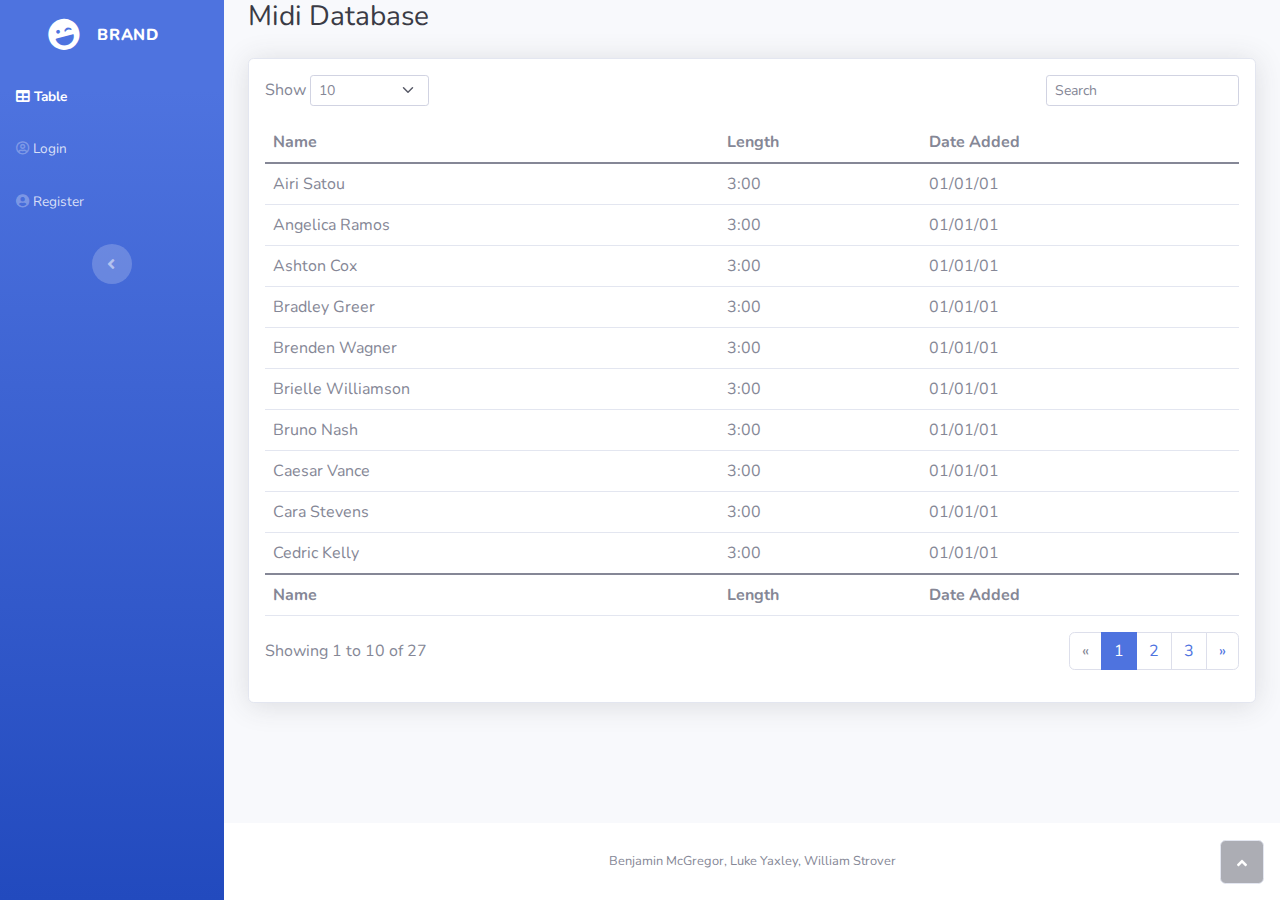
<file: templates/index.html>
<!DOCTYPE html>
<html>
<style>
@import url(https://fonts.googleapis.com/css?family=Nunito:200,200i,300,300i,400,400i,600,600i,700,700i,800,800i,900,900i&display=swap);
/*!
 * Bootstrap v5.1.3 (https://getbootstrap.com/)
 * Copyright 2011-2021 The Bootstrap Authors
 * Copyright 2011-2021 Twitter, Inc.
 * Licensed under MIT (https://github.com/twbs/bootstrap/blob/main/LICENSE)
 */:root{--bs-blue: #4e73df;--bs-indigo: #6610f2;--bs-purple: #6f42c1;--bs-pink: #e83e8c;--bs-red: #e74a3b;--bs-orange: #fd7e14;--bs-yellow: #f6c23e;--bs-green: #1cc88a;--bs-teal: #20c9a6;--bs-cyan: #36b9cc;--bs-white: #fff;--bs-gray: #858796;--bs-gray-dark: #5a5c69;--bs-gray-100: #f8f9fc;--bs-gray-200: #eaecf4;--bs-gray-300: #dddfeb;--bs-gray-400: #d1d3e2;--bs-gray-500: #b7b9cc;--bs-gray-600: #858796;--bs-gray-700: #6e707e;--bs-gray-800: #5a5c69;--bs-gray-900: #3a3b45;--bs-primary: #4e73df;--bs-secondary: #858796;--bs-success: #1cc88a;--bs-info: #36b9cc;--bs-warning: #f6c23e;--bs-danger: #e74a3b;--bs-light: #f8f9fc;--bs-dark: #3a3b45;--bs-primary-rgb: 78, 115, 223;--bs-secondary-rgb: 133, 135, 150;--bs-success-rgb: 28, 200, 138;--bs-info-rgb: 54, 185, 204;--bs-warning-rgb: 246, 194, 62;--bs-danger-rgb: 231, 74, 59;--bs-light-rgb: 248, 249, 252;--bs-dark-rgb: 58, 59, 69;--bs-white-rgb: 255, 255, 255;--bs-black-rgb: 0, 0, 0;--bs-body-color-rgb: 133, 135, 150;--bs-body-bg-rgb: 255, 255, 255;--bs-font-sans-serif: "Nunito", -apple-system, BlinkMacSystemFont, "Segoe UI", Roboto, "Helvetica Neue", Arial, sans-serif, "Apple Color Emoji", "Segoe UI Emoji", "Segoe UI Symbol", "Noto Color Emoji";--bs-font-monospace: SFMono-Regular, Menlo, Monaco, Consolas, "Liberation Mono", "Courier New", monospace;--bs-gradient: linear-gradient(180deg, rgba(255, 255, 255, 0.15), rgba(255, 255, 255, 0));--bs-body-font-family: var(--bs-font-sans-serif);--bs-body-font-size: 1rem;--bs-body-font-weight: 400;--bs-body-line-height: 1.5;--bs-body-color: #858796;--bs-body-bg: #fff}*,*::before,*::after{box-sizing:border-box}@media(prefers-reduced-motion: no-preference){:root{scroll-behavior:smooth}}body{margin:0;font-family:var(--bs-body-font-family);font-size:var(--bs-body-font-size);font-weight:var(--bs-body-font-weight);line-height:var(--bs-body-line-height);color:var(--bs-body-color);text-align:var(--bs-body-text-align);background-color:var(--bs-body-bg);-webkit-text-size-adjust:100%;-webkit-tap-highlight-color:rgba(0,0,0,0)}hr{margin:1rem 0;color:inherit;background-color:currentColor;border:0;opacity:.25}hr:not([size]){height:1px}h6,.h6,h5,.h5,h4,.h4,h3,.h3,h2,.h2,h1,.h1{margin-top:0;margin-bottom:.5rem;font-weight:400;line-height:1.2}h1,.h1{font-size:calc(1.375rem + 1.5vw)}@media(min-width: 1200px){h1,.h1{font-size:2.5rem}}h2,.h2{font-size:calc(1.325rem + 0.9vw)}@media(min-width: 1200px){h2,.h2{font-size:2rem}}h3,.h3{font-size:calc(1.3rem + 0.6vw)}@media(min-width: 1200px){h3,.h3{font-size:1.75rem}}h4,.h4{font-size:calc(1.275rem + 0.3vw)}@media(min-width: 1200px){h4,.h4{font-size:1.5rem}}h5,.h5{font-size:1.25rem}h6,.h6{font-size:1rem}p{margin-top:0;margin-bottom:1rem}abbr[title],abbr[data-bs-original-title]{-webkit-text-decoration:underline dotted;text-decoration:underline dotted;cursor:help;-webkit-text-decoration-skip-ink:none;text-decoration-skip-ink:none}address{margin-bottom:1rem;font-style:normal;line-height:inherit}ol,ul{padding-left:2rem}ol,ul,dl{margin-top:0;margin-bottom:1rem}ol ol,ul ul,ol ul,ul ol{margin-bottom:0}dt{font-weight:700}dd{margin-bottom:.5rem;margin-left:0}blockquote{margin:0 0 1rem}b,strong{font-weight:bolder}small,.small{font-size:0.875em}mark,.mark{padding:.2em;background-color:#fcf8e3}sub,sup{position:relative;font-size:0.75em;line-height:0;vertical-align:baseline}sub{bottom:-0.25em}sup{top:-0.5em}a{color:#4e73df;text-decoration:underline}a:hover{color:#3e5cb2}a:not([href]):not([class]),a:not([href]):not([class]):hover{color:inherit;text-decoration:none}pre,code,kbd,samp{font-family:var(--bs-font-monospace);font-size:1em;direction:ltr /* rtl:ignore */;unicode-bidi:bidi-override}pre{display:block;margin-top:0;margin-bottom:1rem;overflow:auto;font-size:0.875em}pre code{font-size:inherit;color:inherit;word-break:normal}code{font-size:0.875em;color:#e83e8c;word-wrap:break-word}a>code{color:inherit}kbd{padding:.2rem .4rem;font-size:0.875em;color:#fff;background-color:#3a3b45;border-radius:.2rem}kbd kbd{padding:0;font-size:1em;font-weight:700}figure{margin:0 0 1rem}img,svg{vertical-align:middle}table{caption-side:bottom;border-collapse:collapse}caption{padding-top:.5rem;padding-bottom:.5rem;color:#858796;text-align:left}th{text-align:inherit;text-align:-webkit-match-parent}thead,tbody,tfoot,tr,td,th{border-color:inherit;border-style:solid;border-width:0}label{display:inline-block}button{border-radius:0}button:focus:not(:focus-visible){outline:0}input,button,select,optgroup,textarea{margin:0;font-family:inherit;font-size:inherit;line-height:inherit}button,select{text-transform:none}[role=button]{cursor:pointer}select{word-wrap:normal}select:disabled{opacity:1}[list]::-webkit-calendar-picker-indicator{display:none}button,[type=button],[type=reset],[type=submit]{-webkit-appearance:button}button:not(:disabled),[type=button]:not(:disabled),[type=reset]:not(:disabled),[type=submit]:not(:disabled){cursor:pointer}::-moz-focus-inner{padding:0;border-style:none}textarea{resize:vertical}fieldset{min-width:0;padding:0;margin:0;border:0}legend{float:left;width:100%;padding:0;margin-bottom:.5rem;font-size:calc(1.275rem + 0.3vw);line-height:inherit}@media(min-width: 1200px){legend{font-size:1.5rem}}legend+*{clear:left}::-webkit-datetime-edit-fields-wrapper,::-webkit-datetime-edit-text,::-webkit-datetime-edit-minute,::-webkit-datetime-edit-hour-field,::-webkit-datetime-edit-day-field,::-webkit-datetime-edit-month-field,::-webkit-datetime-edit-year-field{padding:0}::-webkit-inner-spin-button{height:auto}[type=search]{outline-offset:-2px;-webkit-appearance:textfield}::-webkit-search-decoration{-webkit-appearance:none}::-webkit-color-swatch-wrapper{padding:0}::-webkit-file-upload-button{font:inherit}::file-selector-button{font:inherit}::-webkit-file-upload-button{font:inherit;-webkit-appearance:button}output{display:inline-block}iframe{border:0}summary{display:list-item;cursor:pointer}progress{vertical-align:baseline}[hidden]{display:none !important}.lead{font-size:1.25rem;font-weight:300}.display-1{font-size:calc(1.625rem + 4.5vw);font-weight:300;line-height:1.2}@media(min-width: 1200px){.display-1{font-size:5rem}}.display-2{font-size:calc(1.575rem + 3.9vw);font-weight:300;line-height:1.2}@media(min-width: 1200px){.display-2{font-size:4.5rem}}.display-3{font-size:calc(1.525rem + 3.3vw);font-weight:300;line-height:1.2}@media(min-width: 1200px){.display-3{font-size:4rem}}.display-4{font-size:calc(1.475rem + 2.7vw);font-weight:300;line-height:1.2}@media(min-width: 1200px){.display-4{font-size:3.5rem}}.display-5{font-size:calc(1.425rem + 2.1vw);font-weight:300;line-height:1.2}@media(min-width: 1200px){.display-5{font-size:3rem}}.display-6{font-size:calc(1.375rem + 1.5vw);font-weight:300;line-height:1.2}@media(min-width: 1200px){.display-6{font-size:2.5rem}}.list-unstyled{padding-left:0;list-style:none}.list-inline{padding-left:0;list-style:none}.list-inline-item{display:inline-block}.list-inline-item:not(:last-child){margin-right:.5rem}.initialism{font-size:0.875em;text-transform:uppercase}.blockquote{margin-bottom:1rem;font-size:1.25rem}.blockquote>:last-child{margin-bottom:0}.blockquote-footer{margin-top:-1rem;margin-bottom:1rem;font-size:0.875em;color:#858796}.blockquote-footer::before{content:"— "}.img-fluid{max-width:100%;height:auto}.img-thumbnail{padding:.25rem;background-color:#fff;border:1px solid #dddfeb;border-radius:.35rem;max-width:100%;height:auto}.figure{display:inline-block}.figure-img{margin-bottom:.5rem;line-height:1}.figure-caption{font-size:0.875em;color:#858796}.container,.container-fluid,.container-xxl,.container-xl,.container-lg,.container-md,.container-sm{width:100%;padding-right:var(--bs-gutter-x, 0.75rem);padding-left:var(--bs-gutter-x, 0.75rem);margin-right:auto;margin-left:auto}@media(min-width: 576px){.container-sm,.container{max-width:540px}}@media(min-width: 768px){.container-md,.container-sm,.container{max-width:720px}}@media(min-width: 992px){.container-lg,.container-md,.container-sm,.container{max-width:960px}}@media(min-width: 1200px){.container-xl,.container-lg,.container-md,.container-sm,.container{max-width:1140px}}@media(min-width: 1400px){.container-xxl,.container-xl,.container-lg,.container-md,.container-sm,.container{max-width:1320px}}.row{--bs-gutter-x: 1.5rem;--bs-gutter-y: 0;display:flex;flex-wrap:wrap;margin-top:calc(-1*var(--bs-gutter-y));margin-right:calc(-0.5*var(--bs-gutter-x));margin-left:calc(-0.5*var(--bs-gutter-x))}.row>*{flex-shrink:0;width:100%;max-width:100%;padding-right:calc(var(--bs-gutter-x)*.5);padding-left:calc(var(--bs-gutter-x)*.5);margin-top:var(--bs-gutter-y)}.col{flex:1 0 0%}.row-cols-auto>*{flex:0 0 auto;width:auto}.row-cols-1>*{flex:0 0 auto;width:100%}.row-cols-2>*{flex:0 0 auto;width:50%}.row-cols-3>*{flex:0 0 auto;width:33.3333333333%}.row-cols-4>*{flex:0 0 auto;width:25%}.row-cols-5>*{flex:0 0 auto;width:20%}.row-cols-6>*{flex:0 0 auto;width:16.6666666667%}.col-auto{flex:0 0 auto;width:auto}.col-1{flex:0 0 auto;width:8.33333333%}.col-2{flex:0 0 auto;width:16.66666667%}.col-3{flex:0 0 auto;width:25%}.col-4{flex:0 0 auto;width:33.33333333%}.col-5{flex:0 0 auto;width:41.66666667%}.col-6{flex:0 0 auto;width:50%}.col-7{flex:0 0 auto;width:58.33333333%}.col-8{flex:0 0 auto;width:66.66666667%}.col-9{flex:0 0 auto;width:75%}.col-10{flex:0 0 auto;width:83.33333333%}.col-11{flex:0 0 auto;width:91.66666667%}.col-12{flex:0 0 auto;width:100%}.offset-1{margin-left:8.33333333%}.offset-2{margin-left:16.66666667%}.offset-3{margin-left:25%}.offset-4{margin-left:33.33333333%}.offset-5{margin-left:41.66666667%}.offset-6{margin-left:50%}.offset-7{margin-left:58.33333333%}.offset-8{margin-left:66.66666667%}.offset-9{margin-left:75%}.offset-10{margin-left:83.33333333%}.offset-11{margin-left:91.66666667%}.g-0,.gx-0{--bs-gutter-x: 0}.g-0,.gy-0{--bs-gutter-y: 0}.g-1,.gx-1{--bs-gutter-x: 0.25rem}.g-1,.gy-1{--bs-gutter-y: 0.25rem}.g-2,.gx-2{--bs-gutter-x: 0.5rem}.g-2,.gy-2{--bs-gutter-y: 0.5rem}.g-3,.gx-3{--bs-gutter-x: 1rem}.g-3,.gy-3{--bs-gutter-y: 1rem}.g-4,.gx-4{--bs-gutter-x: 1.5rem}.g-4,.gy-4{--bs-gutter-y: 1.5rem}.g-5,.gx-5{--bs-gutter-x: 3rem}.g-5,.gy-5{--bs-gutter-y: 3rem}@media(min-width: 576px){.col-sm{flex:1 0 0%}.row-cols-sm-auto>*{flex:0 0 auto;width:auto}.row-cols-sm-1>*{flex:0 0 auto;width:100%}.row-cols-sm-2>*{flex:0 0 auto;width:50%}.row-cols-sm-3>*{flex:0 0 auto;width:33.3333333333%}.row-cols-sm-4>*{flex:0 0 auto;width:25%}.row-cols-sm-5>*{flex:0 0 auto;width:20%}.row-cols-sm-6>*{flex:0 0 auto;width:16.6666666667%}.col-sm-auto{flex:0 0 auto;width:auto}.col-sm-1{flex:0 0 auto;width:8.33333333%}.col-sm-2{flex:0 0 auto;width:16.66666667%}.col-sm-3{flex:0 0 auto;width:25%}.col-sm-4{flex:0 0 auto;width:33.33333333%}.col-sm-5{flex:0 0 auto;width:41.66666667%}.col-sm-6{flex:0 0 auto;width:50%}.col-sm-7{flex:0 0 auto;width:58.33333333%}.col-sm-8{flex:0 0 auto;width:66.66666667%}.col-sm-9{flex:0 0 auto;width:75%}.col-sm-10{flex:0 0 auto;width:83.33333333%}.col-sm-11{flex:0 0 auto;width:91.66666667%}.col-sm-12{flex:0 0 auto;width:100%}.offset-sm-0{margin-left:0}.offset-sm-1{margin-left:8.33333333%}.offset-sm-2{margin-left:16.66666667%}.offset-sm-3{margin-left:25%}.offset-sm-4{margin-left:33.33333333%}.offset-sm-5{margin-left:41.66666667%}.offset-sm-6{margin-left:50%}.offset-sm-7{margin-left:58.33333333%}.offset-sm-8{margin-left:66.66666667%}.offset-sm-9{margin-left:75%}.offset-sm-10{margin-left:83.33333333%}.offset-sm-11{margin-left:91.66666667%}.g-sm-0,.gx-sm-0{--bs-gutter-x: 0}.g-sm-0,.gy-sm-0{--bs-gutter-y: 0}.g-sm-1,.gx-sm-1{--bs-gutter-x: 0.25rem}.g-sm-1,.gy-sm-1{--bs-gutter-y: 0.25rem}.g-sm-2,.gx-sm-2{--bs-gutter-x: 0.5rem}.g-sm-2,.gy-sm-2{--bs-gutter-y: 0.5rem}.g-sm-3,.gx-sm-3{--bs-gutter-x: 1rem}.g-sm-3,.gy-sm-3{--bs-gutter-y: 1rem}.g-sm-4,.gx-sm-4{--bs-gutter-x: 1.5rem}.g-sm-4,.gy-sm-4{--bs-gutter-y: 1.5rem}.g-sm-5,.gx-sm-5{--bs-gutter-x: 3rem}.g-sm-5,.gy-sm-5{--bs-gutter-y: 3rem}}@media(min-width: 768px){.col-md{flex:1 0 0%}.row-cols-md-auto>*{flex:0 0 auto;width:auto}.row-cols-md-1>*{flex:0 0 auto;width:100%}.row-cols-md-2>*{flex:0 0 auto;width:50%}.row-cols-md-3>*{flex:0 0 auto;width:33.3333333333%}.row-cols-md-4>*{flex:0 0 auto;width:25%}.row-cols-md-5>*{flex:0 0 auto;width:20%}.row-cols-md-6>*{flex:0 0 auto;width:16.6666666667%}.col-md-auto{flex:0 0 auto;width:auto}.col-md-1{flex:0 0 auto;width:8.33333333%}.col-md-2{flex:0 0 auto;width:16.66666667%}.col-md-3{flex:0 0 auto;width:25%}.col-md-4{flex:0 0 auto;width:33.33333333%}.col-md-5{flex:0 0 auto;width:41.66666667%}.col-md-6{flex:0 0 auto;width:50%}.col-md-7{flex:0 0 auto;width:58.33333333%}.col-md-8{flex:0 0 auto;width:66.66666667%}.col-md-9{flex:0 0 auto;width:75%}.col-md-10{flex:0 0 auto;width:83.33333333%}.col-md-11{flex:0 0 auto;width:91.66666667%}.col-md-12{flex:0 0 auto;width:100%}.offset-md-0{margin-left:0}.offset-md-1{margin-left:8.33333333%}.offset-md-2{margin-left:16.66666667%}.offset-md-3{margin-left:25%}.offset-md-4{margin-left:33.33333333%}.offset-md-5{margin-left:41.66666667%}.offset-md-6{margin-left:50%}.offset-md-7{margin-left:58.33333333%}.offset-md-8{margin-left:66.66666667%}.offset-md-9{margin-left:75%}.offset-md-10{margin-left:83.33333333%}.offset-md-11{margin-left:91.66666667%}.g-md-0,.gx-md-0{--bs-gutter-x: 0}.g-md-0,.gy-md-0{--bs-gutter-y: 0}.g-md-1,.gx-md-1{--bs-gutter-x: 0.25rem}.g-md-1,.gy-md-1{--bs-gutter-y: 0.25rem}.g-md-2,.gx-md-2{--bs-gutter-x: 0.5rem}.g-md-2,.gy-md-2{--bs-gutter-y: 0.5rem}.g-md-3,.gx-md-3{--bs-gutter-x: 1rem}.g-md-3,.gy-md-3{--bs-gutter-y: 1rem}.g-md-4,.gx-md-4{--bs-gutter-x: 1.5rem}.g-md-4,.gy-md-4{--bs-gutter-y: 1.5rem}.g-md-5,.gx-md-5{--bs-gutter-x: 3rem}.g-md-5,.gy-md-5{--bs-gutter-y: 3rem}}@media(min-width: 992px){.col-lg{flex:1 0 0%}.row-cols-lg-auto>*{flex:0 0 auto;width:auto}.row-cols-lg-1>*{flex:0 0 auto;width:100%}.row-cols-lg-2>*{flex:0 0 auto;width:50%}.row-cols-lg-3>*{flex:0 0 auto;width:33.3333333333%}.row-cols-lg-4>*{flex:0 0 auto;width:25%}.row-cols-lg-5>*{flex:0 0 auto;width:20%}.row-cols-lg-6>*{flex:0 0 auto;width:16.6666666667%}.col-lg-auto{flex:0 0 auto;width:auto}.col-lg-1{flex:0 0 auto;width:8.33333333%}.col-lg-2{flex:0 0 auto;width:16.66666667%}.col-lg-3{flex:0 0 auto;width:25%}.col-lg-4{flex:0 0 auto;width:33.33333333%}.col-lg-5{flex:0 0 auto;width:41.66666667%}.col-lg-6{flex:0 0 auto;width:50%}.col-lg-7{flex:0 0 auto;width:58.33333333%}.col-lg-8{flex:0 0 auto;width:66.66666667%}.col-lg-9{flex:0 0 auto;width:75%}.col-lg-10{flex:0 0 auto;width:83.33333333%}.col-lg-11{flex:0 0 auto;width:91.66666667%}.col-lg-12{flex:0 0 auto;width:100%}.offset-lg-0{margin-left:0}.offset-lg-1{margin-left:8.33333333%}.offset-lg-2{margin-left:16.66666667%}.offset-lg-3{margin-left:25%}.offset-lg-4{margin-left:33.33333333%}.offset-lg-5{margin-left:41.66666667%}.offset-lg-6{margin-left:50%}.offset-lg-7{margin-left:58.33333333%}.offset-lg-8{margin-left:66.66666667%}.offset-lg-9{margin-left:75%}.offset-lg-10{margin-left:83.33333333%}.offset-lg-11{margin-left:91.66666667%}.g-lg-0,.gx-lg-0{--bs-gutter-x: 0}.g-lg-0,.gy-lg-0{--bs-gutter-y: 0}.g-lg-1,.gx-lg-1{--bs-gutter-x: 0.25rem}.g-lg-1,.gy-lg-1{--bs-gutter-y: 0.25rem}.g-lg-2,.gx-lg-2{--bs-gutter-x: 0.5rem}.g-lg-2,.gy-lg-2{--bs-gutter-y: 0.5rem}.g-lg-3,.gx-lg-3{--bs-gutter-x: 1rem}.g-lg-3,.gy-lg-3{--bs-gutter-y: 1rem}.g-lg-4,.gx-lg-4{--bs-gutter-x: 1.5rem}.g-lg-4,.gy-lg-4{--bs-gutter-y: 1.5rem}.g-lg-5,.gx-lg-5{--bs-gutter-x: 3rem}.g-lg-5,.gy-lg-5{--bs-gutter-y: 3rem}}@media(min-width: 1200px){.col-xl{flex:1 0 0%}.row-cols-xl-auto>*{flex:0 0 auto;width:auto}.row-cols-xl-1>*{flex:0 0 auto;width:100%}.row-cols-xl-2>*{flex:0 0 auto;width:50%}.row-cols-xl-3>*{flex:0 0 auto;width:33.3333333333%}.row-cols-xl-4>*{flex:0 0 auto;width:25%}.row-cols-xl-5>*{flex:0 0 auto;width:20%}.row-cols-xl-6>*{flex:0 0 auto;width:16.6666666667%}.col-xl-auto{flex:0 0 auto;width:auto}.col-xl-1{flex:0 0 auto;width:8.33333333%}.col-xl-2{flex:0 0 auto;width:16.66666667%}.col-xl-3{flex:0 0 auto;width:25%}.col-xl-4{flex:0 0 auto;width:33.33333333%}.col-xl-5{flex:0 0 auto;width:41.66666667%}.col-xl-6{flex:0 0 auto;width:50%}.col-xl-7{flex:0 0 auto;width:58.33333333%}.col-xl-8{flex:0 0 auto;width:66.66666667%}.col-xl-9{flex:0 0 auto;width:75%}.col-xl-10{flex:0 0 auto;width:83.33333333%}.col-xl-11{flex:0 0 auto;width:91.66666667%}.col-xl-12{flex:0 0 auto;width:100%}.offset-xl-0{margin-left:0}.offset-xl-1{margin-left:8.33333333%}.offset-xl-2{margin-left:16.66666667%}.offset-xl-3{margin-left:25%}.offset-xl-4{margin-left:33.33333333%}.offset-xl-5{margin-left:41.66666667%}.offset-xl-6{margin-left:50%}.offset-xl-7{margin-left:58.33333333%}.offset-xl-8{margin-left:66.66666667%}.offset-xl-9{margin-left:75%}.offset-xl-10{margin-left:83.33333333%}.offset-xl-11{margin-left:91.66666667%}.g-xl-0,.gx-xl-0{--bs-gutter-x: 0}.g-xl-0,.gy-xl-0{--bs-gutter-y: 0}.g-xl-1,.gx-xl-1{--bs-gutter-x: 0.25rem}.g-xl-1,.gy-xl-1{--bs-gutter-y: 0.25rem}.g-xl-2,.gx-xl-2{--bs-gutter-x: 0.5rem}.g-xl-2,.gy-xl-2{--bs-gutter-y: 0.5rem}.g-xl-3,.gx-xl-3{--bs-gutter-x: 1rem}.g-xl-3,.gy-xl-3{--bs-gutter-y: 1rem}.g-xl-4,.gx-xl-4{--bs-gutter-x: 1.5rem}.g-xl-4,.gy-xl-4{--bs-gutter-y: 1.5rem}.g-xl-5,.gx-xl-5{--bs-gutter-x: 3rem}.g-xl-5,.gy-xl-5{--bs-gutter-y: 3rem}}@media(min-width: 1400px){.col-xxl{flex:1 0 0%}.row-cols-xxl-auto>*{flex:0 0 auto;width:auto}.row-cols-xxl-1>*{flex:0 0 auto;width:100%}.row-cols-xxl-2>*{flex:0 0 auto;width:50%}.row-cols-xxl-3>*{flex:0 0 auto;width:33.3333333333%}.row-cols-xxl-4>*{flex:0 0 auto;width:25%}.row-cols-xxl-5>*{flex:0 0 auto;width:20%}.row-cols-xxl-6>*{flex:0 0 auto;width:16.6666666667%}.col-xxl-auto{flex:0 0 auto;width:auto}.col-xxl-1{flex:0 0 auto;width:8.33333333%}.col-xxl-2{flex:0 0 auto;width:16.66666667%}.col-xxl-3{flex:0 0 auto;width:25%}.col-xxl-4{flex:0 0 auto;width:33.33333333%}.col-xxl-5{flex:0 0 auto;width:41.66666667%}.col-xxl-6{flex:0 0 auto;width:50%}.col-xxl-7{flex:0 0 auto;width:58.33333333%}.col-xxl-8{flex:0 0 auto;width:66.66666667%}.col-xxl-9{flex:0 0 auto;width:75%}.col-xxl-10{flex:0 0 auto;width:83.33333333%}.col-xxl-11{flex:0 0 auto;width:91.66666667%}.col-xxl-12{flex:0 0 auto;width:100%}.offset-xxl-0{margin-left:0}.offset-xxl-1{margin-left:8.33333333%}.offset-xxl-2{margin-left:16.66666667%}.offset-xxl-3{margin-left:25%}.offset-xxl-4{margin-left:33.33333333%}.offset-xxl-5{margin-left:41.66666667%}.offset-xxl-6{margin-left:50%}.offset-xxl-7{margin-left:58.33333333%}.offset-xxl-8{margin-left:66.66666667%}.offset-xxl-9{margin-left:75%}.offset-xxl-10{margin-left:83.33333333%}.offset-xxl-11{margin-left:91.66666667%}.g-xxl-0,.gx-xxl-0{--bs-gutter-x: 0}.g-xxl-0,.gy-xxl-0{--bs-gutter-y: 0}.g-xxl-1,.gx-xxl-1{--bs-gutter-x: 0.25rem}.g-xxl-1,.gy-xxl-1{--bs-gutter-y: 0.25rem}.g-xxl-2,.gx-xxl-2{--bs-gutter-x: 0.5rem}.g-xxl-2,.gy-xxl-2{--bs-gutter-y: 0.5rem}.g-xxl-3,.gx-xxl-3{--bs-gutter-x: 1rem}.g-xxl-3,.gy-xxl-3{--bs-gutter-y: 1rem}.g-xxl-4,.gx-xxl-4{--bs-gutter-x: 1.5rem}.g-xxl-4,.gy-xxl-4{--bs-gutter-y: 1.5rem}.g-xxl-5,.gx-xxl-5{--bs-gutter-x: 3rem}.g-xxl-5,.gy-xxl-5{--bs-gutter-y: 3rem}}.table{--bs-table-bg: transparent;--bs-table-accent-bg: transparent;--bs-table-striped-color: #858796;--bs-table-striped-bg: rgba(0, 0, 0, 0.05);--bs-table-active-color: #858796;--bs-table-active-bg: rgba(0, 0, 0, 0.1);--bs-table-hover-color: #858796;--bs-table-hover-bg: rgba(0, 0, 0, 0.075);width:100%;margin-bottom:1rem;color:#858796;vertical-align:top;border-color:#e3e6f0}.table>:not(caption)>*>*{padding:.5rem .5rem;background-color:var(--bs-table-bg);border-bottom-width:1px;box-shadow:inset 0 0 0 9999px var(--bs-table-accent-bg)}.table>tbody{vertical-align:inherit}.table>thead{vertical-align:bottom}.table>:not(:first-child){border-top:2px solid currentColor}.caption-top{caption-side:top}.table-sm>:not(caption)>*>*{padding:.25rem .25rem}.table-bordered>:not(caption)>*{border-width:1px 0}.table-bordered>:not(caption)>*>*{border-width:0 1px}.table-borderless>:not(caption)>*>*{border-bottom-width:0}.table-borderless>:not(:first-child){border-top-width:0}.table-striped>tbody>tr:nth-of-type(odd)>*{--bs-table-accent-bg: var(--bs-table-striped-bg);color:var(--bs-table-striped-color)}.table-active{--bs-table-accent-bg: var(--bs-table-active-bg);color:var(--bs-table-active-color)}.table-hover>tbody>tr:hover>*{--bs-table-accent-bg: var(--bs-table-hover-bg);color:var(--bs-table-hover-color)}.table-primary{--bs-table-bg: #dce3f9;--bs-table-striped-bg: #d1d8ed;--bs-table-striped-color: #000;--bs-table-active-bg: #c6cce0;--bs-table-active-color: #000;--bs-table-hover-bg: #ccd2e6;--bs-table-hover-color: #000;color:#000;border-color:#c6cce0}.table-secondary{--bs-table-bg: #e7e7ea;--bs-table-striped-bg: #dbdbde;--bs-table-striped-color: #000;--bs-table-active-bg: #d0d0d3;--bs-table-active-color: #000;--bs-table-hover-bg: #d6d6d8;--bs-table-hover-color: #000;color:#000;border-color:#d0d0d3}.table-success{--bs-table-bg: #d2f4e8;--bs-table-striped-bg: #c8e8dc;--bs-table-striped-color: #000;--bs-table-active-bg: #bddcd1;--bs-table-active-color: #000;--bs-table-hover-bg: #c2e2d7;--bs-table-hover-color: #000;color:#000;border-color:#bddcd1}.table-info{--bs-table-bg: #d7f1f5;--bs-table-striped-bg: #cce5e9;--bs-table-striped-color: #000;--bs-table-active-bg: #c2d9dd;--bs-table-active-color: #000;--bs-table-hover-bg: #c7dfe3;--bs-table-hover-color: #000;color:#000;border-color:#c2d9dd}.table-warning{--bs-table-bg: #fdf3d8;--bs-table-striped-bg: #f0e7cd;--bs-table-striped-color: #000;--bs-table-active-bg: #e4dbc2;--bs-table-active-color: #000;--bs-table-hover-bg: #eae1c8;--bs-table-hover-color: #000;color:#000;border-color:#e4dbc2}.table-danger{--bs-table-bg: #fadbd8;--bs-table-striped-bg: #eed0cd;--bs-table-striped-color: #000;--bs-table-active-bg: #e1c5c2;--bs-table-active-color: #000;--bs-table-hover-bg: #e7cbc8;--bs-table-hover-color: #000;color:#000;border-color:#e1c5c2}.table-light{--bs-table-bg: #f8f9fc;--bs-table-striped-bg: #ecedef;--bs-table-striped-color: #000;--bs-table-active-bg: #dfe0e3;--bs-table-active-color: #000;--bs-table-hover-bg: #e5e6e9;--bs-table-hover-color: #000;color:#000;border-color:#dfe0e3}.table-dark{--bs-table-bg: #3a3b45;--bs-table-striped-bg: #44454e;--bs-table-striped-color: #fff;--bs-table-active-bg: #4e4f58;--bs-table-active-color: #fff;--bs-table-hover-bg: #494a53;--bs-table-hover-color: #fff;color:#fff;border-color:#4e4f58}.table-responsive{overflow-x:auto;-webkit-overflow-scrolling:touch}@media(max-width: 575.98px){.table-responsive-sm{overflow-x:auto;-webkit-overflow-scrolling:touch}}@media(max-width: 767.98px){.table-responsive-md{overflow-x:auto;-webkit-overflow-scrolling:touch}}@media(max-width: 991.98px){.table-responsive-lg{overflow-x:auto;-webkit-overflow-scrolling:touch}}@media(max-width: 1199.98px){.table-responsive-xl{overflow-x:auto;-webkit-overflow-scrolling:touch}}@media(max-width: 1399.98px){.table-responsive-xxl{overflow-x:auto;-webkit-overflow-scrolling:touch}}.form-label{margin-bottom:.5rem}.col-form-label{padding-top:calc(0.375rem + 1px);padding-bottom:calc(0.375rem + 1px);margin-bottom:0;font-size:inherit;line-height:1.5}.col-form-label-lg{padding-top:calc(0.5rem + 1px);padding-bottom:calc(0.5rem + 1px);font-size:1.25rem}.col-form-label-sm{padding-top:calc(0.25rem + 1px);padding-bottom:calc(0.25rem + 1px);font-size:0.875rem}.form-text{margin-top:.25rem;font-size:0.875em;color:#858796}.form-control{display:block;width:100%;padding:.375rem .75rem;font-size:1rem;font-weight:400;line-height:1.5;color:#858796;background-color:#fff;background-clip:padding-box;border:1px solid #d1d3e2;-webkit-appearance:none;-moz-appearance:none;appearance:none;border-radius:.35rem;transition:border-color .15s ease-in-out,box-shadow .15s ease-in-out}@media(prefers-reduced-motion: reduce){.form-control{transition:none}}.form-control[type=file]{overflow:hidden}.form-control[type=file]:not(:disabled):not([readonly]){cursor:pointer}.form-control:focus{color:#858796;background-color:#fff;border-color:#a7b9ef;outline:0;box-shadow:0 0 0 .25rem rgba(78,115,223,.25)}.form-control::-webkit-date-and-time-value{height:1.5em}.form-control::-moz-placeholder{color:#858796;opacity:1}.form-control:-ms-input-placeholder{color:#858796;opacity:1}.form-control::placeholder{color:#858796;opacity:1}.form-control:disabled,.form-control[readonly]{background-color:#eaecf4;opacity:1}.form-control::-webkit-file-upload-button{padding:.375rem .75rem;margin:-0.375rem -0.75rem;-webkit-margin-end:.75rem;margin-inline-end:.75rem;color:#858796;background-color:#eaecf4;pointer-events:none;border-color:inherit;border-style:solid;border-width:0;border-inline-end-width:1px;border-radius:0;-webkit-transition:color .15s ease-in-out,background-color .15s ease-in-out,border-color .15s ease-in-out,box-shadow .15s ease-in-out;transition:color .15s ease-in-out,background-color .15s ease-in-out,border-color .15s ease-in-out,box-shadow .15s ease-in-out}.form-control::file-selector-button{padding:.375rem .75rem;margin:-0.375rem -0.75rem;-webkit-margin-end:.75rem;margin-inline-end:.75rem;color:#858796;background-color:#eaecf4;pointer-events:none;border-color:inherit;border-style:solid;border-width:0;border-inline-end-width:1px;border-radius:0;transition:color .15s ease-in-out,background-color .15s ease-in-out,border-color .15s ease-in-out,box-shadow .15s ease-in-out}@media(prefers-reduced-motion: reduce){.form-control::-webkit-file-upload-button{-webkit-transition:none;transition:none}.form-control::file-selector-button{transition:none}}.form-control:hover:not(:disabled):not([readonly])::-webkit-file-upload-button{background-color:#dee0e8}.form-control:hover:not(:disabled):not([readonly])::file-selector-button{background-color:#dee0e8}.form-control::-webkit-file-upload-button{padding:.375rem .75rem;margin:-0.375rem -0.75rem;-webkit-margin-end:.75rem;margin-inline-end:.75rem;color:#858796;background-color:#eaecf4;pointer-events:none;border-color:inherit;border-style:solid;border-width:0;border-inline-end-width:1px;border-radius:0;-webkit-transition:color .15s ease-in-out,background-color .15s ease-in-out,border-color .15s ease-in-out,box-shadow .15s ease-in-out;transition:color .15s ease-in-out,background-color .15s ease-in-out,border-color .15s ease-in-out,box-shadow .15s ease-in-out}@media(prefers-reduced-motion: reduce){.form-control::-webkit-file-upload-button{-webkit-transition:none;transition:none}}.form-control:hover:not(:disabled):not([readonly])::-webkit-file-upload-button{background-color:#dee0e8}.form-control-plaintext{display:block;width:100%;padding:.375rem 0;margin-bottom:0;line-height:1.5;color:#858796;background-color:transparent;border:solid transparent;border-width:1px 0}.form-control-plaintext.form-control-sm,.form-control-plaintext.form-control-lg{padding-right:0;padding-left:0}.form-control-sm{min-height:calc(1.5em + 0.5rem + 2px);padding:.25rem .5rem;font-size:0.875rem;border-radius:.2rem}.form-control-sm::-webkit-file-upload-button{padding:.25rem .5rem;margin:-0.25rem -0.5rem;-webkit-margin-end:.5rem;margin-inline-end:.5rem}.form-control-sm::file-selector-button{padding:.25rem .5rem;margin:-0.25rem -0.5rem;-webkit-margin-end:.5rem;margin-inline-end:.5rem}.form-control-sm::-webkit-file-upload-button{padding:.25rem .5rem;margin:-0.25rem -0.5rem;-webkit-margin-end:.5rem;margin-inline-end:.5rem}.form-control-lg{min-height:calc(1.5em + 1rem + 2px);padding:.5rem 1rem;font-size:1.25rem;border-radius:.3rem}.form-control-lg::-webkit-file-upload-button{padding:.5rem 1rem;margin:-0.5rem -1rem;-webkit-margin-end:1rem;margin-inline-end:1rem}.form-control-lg::file-selector-button{padding:.5rem 1rem;margin:-0.5rem -1rem;-webkit-margin-end:1rem;margin-inline-end:1rem}.form-control-lg::-webkit-file-upload-button{padding:.5rem 1rem;margin:-0.5rem -1rem;-webkit-margin-end:1rem;margin-inline-end:1rem}textarea.form-control{min-height:calc(1.5em + 0.75rem + 2px)}textarea.form-control-sm{min-height:calc(1.5em + 0.5rem + 2px)}textarea.form-control-lg{min-height:calc(1.5em + 1rem + 2px)}.form-control-color{width:3rem;height:auto;padding:.375rem}.form-control-color:not(:disabled):not([readonly]){cursor:pointer}.form-control-color::-moz-color-swatch{height:1.5em;border-radius:.35rem}.form-control-color::-webkit-color-swatch{height:1.5em;border-radius:.35rem}.form-select{display:block;width:100%;padding:.375rem 2.25rem .375rem .75rem;-moz-padding-start:calc(0.75rem - 3px);font-size:1rem;font-weight:400;line-height:1.5;color:#858796;background-color:#fff;background-image:url("data:image/svg+xml,%3csvg xmlns='http://www.w3.org/2000/svg' viewBox='0 0 16 16'%3e%3cpath fill='none' stroke='%235a5c69' stroke-linecap='round' stroke-linejoin='round' stroke-width='2' d='M2 5l6 6 6-6'/%3e%3c/svg%3e");background-repeat:no-repeat;background-position:right .75rem center;background-size:16px 12px;border:1px solid #d1d3e2;border-radius:.35rem;transition:border-color .15s ease-in-out,box-shadow .15s ease-in-out;-webkit-appearance:none;-moz-appearance:none;appearance:none}@media(prefers-reduced-motion: reduce){.form-select{transition:none}}.form-select:focus{border-color:#a7b9ef;outline:0;box-shadow:0 0 0 .25rem rgba(78,115,223,.25)}.form-select[multiple],.form-select[size]:not([size="1"]){padding-right:.75rem;background-image:none}.form-select:disabled{background-color:#eaecf4}.form-select:-moz-focusring{color:transparent;text-shadow:0 0 0 #858796}.form-select-sm{padding-top:.25rem;padding-bottom:.25rem;padding-left:.5rem;font-size:0.875rem;border-radius:.2rem}.form-select-lg{padding-top:.5rem;padding-bottom:.5rem;padding-left:1rem;font-size:1.25rem;border-radius:.3rem}.form-check{display:block;min-height:1.5rem;padding-left:1.5em;margin-bottom:.125rem}.form-check .form-check-input{float:left;margin-left:-1.5em}.form-check-input{width:1em;height:1em;margin-top:.25em;vertical-align:top;background-color:#fff;background-repeat:no-repeat;background-position:center;background-size:contain;border:1px solid rgba(0,0,0,.25);-webkit-appearance:none;-moz-appearance:none;appearance:none;-webkit-print-color-adjust:exact;color-adjust:exact}.form-check-input[type=checkbox]{border-radius:.25em}.form-check-input[type=radio]{border-radius:50%}.form-check-input:active{filter:brightness(90%)}.form-check-input:focus{border-color:#a7b9ef;outline:0;box-shadow:0 0 0 .25rem rgba(78,115,223,.25)}.form-check-input:checked{background-color:#4e73df;border-color:#4e73df}.form-check-input:checked[type=checkbox]{background-image:url("data:image/svg+xml,%3csvg xmlns='http://www.w3.org/2000/svg' viewBox='0 0 20 20'%3e%3cpath fill='none' stroke='%23fff' stroke-linecap='round' stroke-linejoin='round' stroke-width='3' d='M6 10l3 3l6-6'/%3e%3c/svg%3e")}.form-check-input:checked[type=radio]{background-image:url("data:image/svg+xml,%3csvg xmlns='http://www.w3.org/2000/svg' viewBox='-4 -4 8 8'%3e%3ccircle r='2' fill='%23fff'/%3e%3c/svg%3e")}.form-check-input[type=checkbox]:indeterminate{background-color:#4e73df;border-color:#4e73df;background-image:url("data:image/svg+xml,%3csvg xmlns='http://www.w3.org/2000/svg' viewBox='0 0 20 20'%3e%3cpath fill='none' stroke='%23fff' stroke-linecap='round' stroke-linejoin='round' stroke-width='3' d='M6 10h8'/%3e%3c/svg%3e")}.form-check-input:disabled{pointer-events:none;filter:none;opacity:.5}.form-check-input[disabled]~.form-check-label,.form-check-input:disabled~.form-check-label{opacity:.5}.form-switch{padding-left:2.5em}.form-switch .form-check-input{width:2em;margin-left:-2.5em;background-image:url("data:image/svg+xml,%3csvg xmlns='http://www.w3.org/2000/svg' viewBox='-4 -4 8 8'%3e%3ccircle r='3' fill='rgba%280, 0, 0, 0.25%29'/%3e%3c/svg%3e");background-position:left center;border-radius:2em;transition:background-position .15s ease-in-out}@media(prefers-reduced-motion: reduce){.form-switch .form-check-input{transition:none}}.form-switch .form-check-input:focus{background-image:url("data:image/svg+xml,%3csvg xmlns='http://www.w3.org/2000/svg' viewBox='-4 -4 8 8'%3e%3ccircle r='3' fill='%23a7b9ef'/%3e%3c/svg%3e")}.form-switch .form-check-input:checked{background-position:right center;background-image:url("data:image/svg+xml,%3csvg xmlns='http://www.w3.org/2000/svg' viewBox='-4 -4 8 8'%3e%3ccircle r='3' fill='%23fff'/%3e%3c/svg%3e")}.form-check-inline{display:inline-block;margin-right:1rem}.btn-check{position:absolute;clip:rect(0, 0, 0, 0);pointer-events:none}.btn-check[disabled]+.btn,.btn-check:disabled+.btn{pointer-events:none;filter:none;opacity:.65}.form-range{width:100%;height:1.5rem;padding:0;background-color:transparent;-webkit-appearance:none;-moz-appearance:none;appearance:none}.form-range:focus{outline:0}.form-range:focus::-webkit-slider-thumb{box-shadow:0 0 0 1px #fff,0 0 0 .25rem rgba(78,115,223,.25)}.form-range:focus::-moz-range-thumb{box-shadow:0 0 0 1px #fff,0 0 0 .25rem rgba(78,115,223,.25)}.form-range::-moz-focus-outer{border:0}.form-range::-webkit-slider-thumb{width:1rem;height:1rem;margin-top:-0.25rem;background-color:#4e73df;border:0;border-radius:1rem;-webkit-transition:background-color .15s ease-in-out,border-color .15s ease-in-out,box-shadow .15s ease-in-out;transition:background-color .15s ease-in-out,border-color .15s ease-in-out,box-shadow .15s ease-in-out;-webkit-appearance:none;appearance:none}@media(prefers-reduced-motion: reduce){.form-range::-webkit-slider-thumb{-webkit-transition:none;transition:none}}.form-range::-webkit-slider-thumb:active{background-color:#cad5f5}.form-range::-webkit-slider-runnable-track{width:100%;height:.5rem;color:transparent;cursor:pointer;background-color:#dddfeb;border-color:transparent;border-radius:1rem}.form-range::-moz-range-thumb{width:1rem;height:1rem;background-color:#4e73df;border:0;border-radius:1rem;-moz-transition:background-color .15s ease-in-out,border-color .15s ease-in-out,box-shadow .15s ease-in-out;transition:background-color .15s ease-in-out,border-color .15s ease-in-out,box-shadow .15s ease-in-out;-moz-appearance:none;appearance:none}@media(prefers-reduced-motion: reduce){.form-range::-moz-range-thumb{-moz-transition:none;transition:none}}.form-range::-moz-range-thumb:active{background-color:#cad5f5}.form-range::-moz-range-track{width:100%;height:.5rem;color:transparent;cursor:pointer;background-color:#dddfeb;border-color:transparent;border-radius:1rem}.form-range:disabled{pointer-events:none}.form-range:disabled::-webkit-slider-thumb{background-color:#b7b9cc}.form-range:disabled::-moz-range-thumb{background-color:#b7b9cc}.form-floating{position:relative}.form-floating>.form-control,.form-floating>.form-select{height:calc(3.5rem + 2px);line-height:1.25}.form-floating>label{position:absolute;top:0;left:0;height:100%;padding:1rem .75rem;pointer-events:none;border:1px solid transparent;transform-origin:0 0;transition:opacity .1s ease-in-out,transform .1s ease-in-out}@media(prefers-reduced-motion: reduce){.form-floating>label{transition:none}}.form-floating>.form-control{padding:1rem .75rem}.form-floating>.form-control::-moz-placeholder{color:transparent}.form-floating>.form-control:-ms-input-placeholder{color:transparent}.form-floating>.form-control::placeholder{color:transparent}.form-floating>.form-control:not(:-moz-placeholder-shown){padding-top:1.625rem;padding-bottom:.625rem}.form-floating>.form-control:not(:-ms-input-placeholder){padding-top:1.625rem;padding-bottom:.625rem}.form-floating>.form-control:focus,.form-floating>.form-control:not(:placeholder-shown){padding-top:1.625rem;padding-bottom:.625rem}.form-floating>.form-control:-webkit-autofill{padding-top:1.625rem;padding-bottom:.625rem}.form-floating>.form-select{padding-top:1.625rem;padding-bottom:.625rem}.form-floating>.form-control:not(:-moz-placeholder-shown)~label{opacity:.65;transform:scale(0.85) translateY(-0.5rem) translateX(0.15rem)}.form-floating>.form-control:not(:-ms-input-placeholder)~label{opacity:.65;transform:scale(0.85) translateY(-0.5rem) translateX(0.15rem)}.form-floating>.form-control:focus~label,.form-floating>.form-control:not(:placeholder-shown)~label,.form-floating>.form-select~label{opacity:.65;transform:scale(0.85) translateY(-0.5rem) translateX(0.15rem)}.form-floating>.form-control:-webkit-autofill~label{opacity:.65;transform:scale(0.85) translateY(-0.5rem) translateX(0.15rem)}.input-group{position:relative;display:flex;flex-wrap:wrap;align-items:stretch;width:100%}.input-group>.form-control,.input-group>.form-select{position:relative;flex:1 1 auto;width:1%;min-width:0}.input-group>.form-control:focus,.input-group>.form-select:focus{z-index:3}.input-group .btn{position:relative;z-index:2}.input-group .btn:focus{z-index:3}.input-group-text{display:flex;align-items:center;padding:.375rem .75rem;font-size:1rem;font-weight:400;line-height:1.5;color:#858796;text-align:center;white-space:nowrap;background-color:#eaecf4;border:1px solid #d1d3e2;border-radius:.35rem}.input-group-lg>.form-control,.input-group-lg>.form-select,.input-group-lg>.input-group-text,.input-group-lg>.btn{padding:.5rem 1rem;font-size:1.25rem;border-radius:.3rem}.input-group-sm>.form-control,.input-group-sm>.form-select,.input-group-sm>.input-group-text,.input-group-sm>.btn{padding:.25rem .5rem;font-size:0.875rem;border-radius:.2rem}.input-group-lg>.form-select,.input-group-sm>.form-select{padding-right:3rem}.input-group:not(.has-validation)>:not(:last-child):not(.dropdown-toggle):not(.dropdown-menu),.input-group:not(.has-validation)>.dropdown-toggle:nth-last-child(n+3){border-top-right-radius:0;border-bottom-right-radius:0}.input-group.has-validation>:nth-last-child(n+3):not(.dropdown-toggle):not(.dropdown-menu),.input-group.has-validation>.dropdown-toggle:nth-last-child(n+4){border-top-right-radius:0;border-bottom-right-radius:0}.input-group>:not(:first-child):not(.dropdown-menu):not(.valid-tooltip):not(.valid-feedback):not(.invalid-tooltip):not(.invalid-feedback){margin-left:-1px;border-top-left-radius:0;border-bottom-left-radius:0}.valid-feedback{display:none;width:100%;margin-top:.25rem;font-size:0.875em;color:#1cc88a}.valid-tooltip{position:absolute;top:100%;z-index:5;display:none;max-width:100%;padding:.25rem .5rem;margin-top:.1rem;font-size:0.875rem;color:#000;background-color:rgba(28,200,138,.9);border-radius:.35rem}.was-validated :valid~.valid-feedback,.was-validated :valid~.valid-tooltip,.is-valid~.valid-feedback,.is-valid~.valid-tooltip{display:block}.was-validated .form-control:valid,.form-control.is-valid{border-color:#1cc88a;padding-right:calc(1.5em + 0.75rem);background-image:url("data:image/svg+xml,%3csvg xmlns='http://www.w3.org/2000/svg' viewBox='0 0 8 8'%3e%3cpath fill='%231cc88a' d='M2.3 6.73L.6 4.53c-.4-1.04.46-1.4 1.1-.8l1.1 1.4 3.4-3.8c.6-.63 1.6-.27 1.2.7l-4 4.6c-.43.5-.8.4-1.1.1z'/%3e%3c/svg%3e");background-repeat:no-repeat;background-position:right calc(0.375em + 0.1875rem) center;background-size:calc(0.75em + 0.375rem) calc(0.75em + 0.375rem)}.was-validated .form-control:valid:focus,.form-control.is-valid:focus{border-color:#1cc88a;box-shadow:0 0 0 .25rem rgba(28,200,138,.25)}.was-validated textarea.form-control:valid,textarea.form-control.is-valid{padding-right:calc(1.5em + 0.75rem);background-position:top calc(0.375em + 0.1875rem) right calc(0.375em + 0.1875rem)}.was-validated .form-select:valid,.form-select.is-valid{border-color:#1cc88a}.was-validated .form-select:valid:not([multiple]):not([size]),.was-validated .form-select:valid:not([multiple])[size="1"],.form-select.is-valid:not([multiple]):not([size]),.form-select.is-valid:not([multiple])[size="1"]{padding-right:4.125rem;background-image:url("data:image/svg+xml,%3csvg xmlns='http://www.w3.org/2000/svg' viewBox='0 0 16 16'%3e%3cpath fill='none' stroke='%235a5c69' stroke-linecap='round' stroke-linejoin='round' stroke-width='2' d='M2 5l6 6 6-6'/%3e%3c/svg%3e"),url("data:image/svg+xml,%3csvg xmlns='http://www.w3.org/2000/svg' viewBox='0 0 8 8'%3e%3cpath fill='%231cc88a' d='M2.3 6.73L.6 4.53c-.4-1.04.46-1.4 1.1-.8l1.1 1.4 3.4-3.8c.6-.63 1.6-.27 1.2.7l-4 4.6c-.43.5-.8.4-1.1.1z'/%3e%3c/svg%3e");background-position:right .75rem center,center right 2.25rem;background-size:16px 12px,calc(0.75em + 0.375rem) calc(0.75em + 0.375rem)}.was-validated .form-select:valid:focus,.form-select.is-valid:focus{border-color:#1cc88a;box-shadow:0 0 0 .25rem rgba(28,200,138,.25)}.was-validated .form-check-input:valid,.form-check-input.is-valid{border-color:#1cc88a}.was-validated .form-check-input:valid:checked,.form-check-input.is-valid:checked{background-color:#1cc88a}.was-validated .form-check-input:valid:focus,.form-check-input.is-valid:focus{box-shadow:0 0 0 .25rem rgba(28,200,138,.25)}.was-validated .form-check-input:valid~.form-check-label,.form-check-input.is-valid~.form-check-label{color:#1cc88a}.form-check-inline .form-check-input~.valid-feedback{margin-left:.5em}.was-validated .input-group .form-control:valid,.input-group .form-control.is-valid,.was-validated .input-group .form-select:valid,.input-group .form-select.is-valid{z-index:1}.was-validated .input-group .form-control:valid:focus,.input-group .form-control.is-valid:focus,.was-validated .input-group .form-select:valid:focus,.input-group .form-select.is-valid:focus{z-index:3}.invalid-feedback{display:none;width:100%;margin-top:.25rem;font-size:0.875em;color:#e74a3b}.invalid-tooltip{position:absolute;top:100%;z-index:5;display:none;max-width:100%;padding:.25rem .5rem;margin-top:.1rem;font-size:0.875rem;color:#fff;background-color:rgba(231,74,59,.9);border-radius:.35rem}.was-validated :invalid~.invalid-feedback,.was-validated :invalid~.invalid-tooltip,.is-invalid~.invalid-feedback,.is-invalid~.invalid-tooltip{display:block}.was-validated .form-control:invalid,.form-control.is-invalid{border-color:#e74a3b;padding-right:calc(1.5em + 0.75rem);background-image:url("data:image/svg+xml,%3csvg xmlns='http://www.w3.org/2000/svg' viewBox='0 0 12 12' width='12' height='12' fill='none' stroke='%23e74a3b'%3e%3ccircle cx='6' cy='6' r='4.5'/%3e%3cpath stroke-linejoin='round' d='M5.8 3.6h.4L6 6.5z'/%3e%3ccircle cx='6' cy='8.2' r='.6' fill='%23e74a3b' stroke='none'/%3e%3c/svg%3e");background-repeat:no-repeat;background-position:right calc(0.375em + 0.1875rem) center;background-size:calc(0.75em + 0.375rem) calc(0.75em + 0.375rem)}.was-validated .form-control:invalid:focus,.form-control.is-invalid:focus{border-color:#e74a3b;box-shadow:0 0 0 .25rem rgba(231,74,59,.25)}.was-validated textarea.form-control:invalid,textarea.form-control.is-invalid{padding-right:calc(1.5em + 0.75rem);background-position:top calc(0.375em + 0.1875rem) right calc(0.375em + 0.1875rem)}.was-validated .form-select:invalid,.form-select.is-invalid{border-color:#e74a3b}.was-validated .form-select:invalid:not([multiple]):not([size]),.was-validated .form-select:invalid:not([multiple])[size="1"],.form-select.is-invalid:not([multiple]):not([size]),.form-select.is-invalid:not([multiple])[size="1"]{padding-right:4.125rem;background-image:url("data:image/svg+xml,%3csvg xmlns='http://www.w3.org/2000/svg' viewBox='0 0 16 16'%3e%3cpath fill='none' stroke='%235a5c69' stroke-linecap='round' stroke-linejoin='round' stroke-width='2' d='M2 5l6 6 6-6'/%3e%3c/svg%3e"),url("data:image/svg+xml,%3csvg xmlns='http://www.w3.org/2000/svg' viewBox='0 0 12 12' width='12' height='12' fill='none' stroke='%23e74a3b'%3e%3ccircle cx='6' cy='6' r='4.5'/%3e%3cpath stroke-linejoin='round' d='M5.8 3.6h.4L6 6.5z'/%3e%3ccircle cx='6' cy='8.2' r='.6' fill='%23e74a3b' stroke='none'/%3e%3c/svg%3e");background-position:right .75rem center,center right 2.25rem;background-size:16px 12px,calc(0.75em + 0.375rem) calc(0.75em + 0.375rem)}.was-validated .form-select:invalid:focus,.form-select.is-invalid:focus{border-color:#e74a3b;box-shadow:0 0 0 .25rem rgba(231,74,59,.25)}.was-validated .form-check-input:invalid,.form-check-input.is-invalid{border-color:#e74a3b}.was-validated .form-check-input:invalid:checked,.form-check-input.is-invalid:checked{background-color:#e74a3b}.was-validated .form-check-input:invalid:focus,.form-check-input.is-invalid:focus{box-shadow:0 0 0 .25rem rgba(231,74,59,.25)}.was-validated .form-check-input:invalid~.form-check-label,.form-check-input.is-invalid~.form-check-label{color:#e74a3b}.form-check-inline .form-check-input~.invalid-feedback{margin-left:.5em}.was-validated .input-group .form-control:invalid,.input-group .form-control.is-invalid,.was-validated .input-group .form-select:invalid,.input-group .form-select.is-invalid{z-index:2}.was-validated .input-group .form-control:invalid:focus,.input-group .form-control.is-invalid:focus,.was-validated .input-group .form-select:invalid:focus,.input-group .form-select.is-invalid:focus{z-index:3}.btn{display:inline-block;font-weight:400;line-height:1.5;color:#858796;text-align:center;text-decoration:none;vertical-align:middle;cursor:pointer;-webkit-user-select:none;-moz-user-select:none;-ms-user-select:none;user-select:none;background-color:transparent;border:1px solid transparent;padding:.375rem .75rem;font-size:1rem;border-radius:.35rem;transition:color .15s ease-in-out,background-color .15s ease-in-out,border-color .15s ease-in-out,box-shadow .15s ease-in-out}@media(prefers-reduced-motion: reduce){.btn{transition:none}}.btn:hover{color:#858796}.btn-check:focus+.btn,.btn:focus{outline:0;box-shadow:0 0 0 .25rem rgba(78,115,223,.25)}.btn:disabled,.btn.disabled,fieldset:disabled .btn{pointer-events:none;opacity:.65}.btn-primary{color:#fff;background-color:#4e73df;border-color:#4e73df}.btn-primary:hover{color:#fff;background-color:#4262be;border-color:#3e5cb2}.btn-check:focus+.btn-primary,.btn-primary:focus{color:#fff;background-color:#4262be;border-color:#3e5cb2;box-shadow:0 0 0 .25rem rgba(105,136,228,.5)}.btn-check:checked+.btn-primary,.btn-check:active+.btn-primary,.btn-primary:active,.btn-primary.active,.show>.btn-primary.dropdown-toggle{color:#fff;background-color:#3e5cb2;border-color:#3b56a7}.btn-check:checked+.btn-primary:focus,.btn-check:active+.btn-primary:focus,.btn-primary:active:focus,.btn-primary.active:focus,.show>.btn-primary.dropdown-toggle:focus{box-shadow:0 0 0 .25rem rgba(105,136,228,.5)}.btn-primary:disabled,.btn-primary.disabled{color:#fff;background-color:#4e73df;border-color:#4e73df}.btn-secondary{color:#fff;background-color:#858796;border-color:#858796}.btn-secondary:hover{color:#fff;background-color:#717380;border-color:#6a6c78}.btn-check:focus+.btn-secondary,.btn-secondary:focus{color:#fff;background-color:#717380;border-color:#6a6c78;box-shadow:0 0 0 .25rem rgba(151,153,166,.5)}.btn-check:checked+.btn-secondary,.btn-check:active+.btn-secondary,.btn-secondary:active,.btn-secondary.active,.show>.btn-secondary.dropdown-toggle{color:#fff;background-color:#6a6c78;border-color:#646571}.btn-check:checked+.btn-secondary:focus,.btn-check:active+.btn-secondary:focus,.btn-secondary:active:focus,.btn-secondary.active:focus,.show>.btn-secondary.dropdown-toggle:focus{box-shadow:0 0 0 .25rem rgba(151,153,166,.5)}.btn-secondary:disabled,.btn-secondary.disabled{color:#fff;background-color:#858796;border-color:#858796}.btn-success{color:#000;background-color:#1cc88a;border-color:#1cc88a}.btn-success:hover{color:#000;background-color:#3ed09c;border-color:#33ce96}.btn-check:focus+.btn-success,.btn-success:focus{color:#000;background-color:#3ed09c;border-color:#33ce96;box-shadow:0 0 0 .25rem rgba(24,170,117,.5)}.btn-check:checked+.btn-success,.btn-check:active+.btn-success,.btn-success:active,.btn-success.active,.show>.btn-success.dropdown-toggle{color:#000;background-color:#49d3a1;border-color:#33ce96}.btn-check:checked+.btn-success:focus,.btn-check:active+.btn-success:focus,.btn-success:active:focus,.btn-success.active:focus,.show>.btn-success.dropdown-toggle:focus{box-shadow:0 0 0 .25rem rgba(24,170,117,.5)}.btn-success:disabled,.btn-success.disabled{color:#000;background-color:#1cc88a;border-color:#1cc88a}.btn-info{color:#000;background-color:#36b9cc;border-color:#36b9cc}.btn-info:hover{color:#000;background-color:#54c4d4;border-color:#4ac0d1}.btn-check:focus+.btn-info,.btn-info:focus{color:#000;background-color:#54c4d4;border-color:#4ac0d1;box-shadow:0 0 0 .25rem rgba(46,157,173,.5)}.btn-check:checked+.btn-info,.btn-check:active+.btn-info,.btn-info:active,.btn-info.active,.show>.btn-info.dropdown-toggle{color:#000;background-color:#5ec7d6;border-color:#4ac0d1}.btn-check:checked+.btn-info:focus,.btn-check:active+.btn-info:focus,.btn-info:active:focus,.btn-info.active:focus,.show>.btn-info.dropdown-toggle:focus{box-shadow:0 0 0 .25rem rgba(46,157,173,.5)}.btn-info:disabled,.btn-info.disabled{color:#000;background-color:#36b9cc;border-color:#36b9cc}.btn-warning{color:#000;background-color:#f6c23e;border-color:#f6c23e}.btn-warning:hover{color:#000;background-color:#f7cb5b;border-color:#f7c851}.btn-check:focus+.btn-warning,.btn-warning:focus{color:#000;background-color:#f7cb5b;border-color:#f7c851;box-shadow:0 0 0 .25rem rgba(209,165,53,.5)}.btn-check:checked+.btn-warning,.btn-check:active+.btn-warning,.btn-warning:active,.btn-warning.active,.show>.btn-warning.dropdown-toggle{color:#000;background-color:#f8ce65;border-color:#f7c851}.btn-check:checked+.btn-warning:focus,.btn-check:active+.btn-warning:focus,.btn-warning:active:focus,.btn-warning.active:focus,.show>.btn-warning.dropdown-toggle:focus{box-shadow:0 0 0 .25rem rgba(209,165,53,.5)}.btn-warning:disabled,.btn-warning.disabled{color:#000;background-color:#f6c23e;border-color:#f6c23e}.btn-danger{color:#fff;background-color:#e74a3b;border-color:#e74a3b}.btn-danger:hover{color:#fff;background-color:#c43f32;border-color:#b93b2f}.btn-check:focus+.btn-danger,.btn-danger:focus{color:#fff;background-color:#c43f32;border-color:#b93b2f;box-shadow:0 0 0 .25rem rgba(235,101,88,.5)}.btn-check:checked+.btn-danger,.btn-check:active+.btn-danger,.btn-danger:active,.btn-danger.active,.show>.btn-danger.dropdown-toggle{color:#fff;background-color:#b93b2f;border-color:#ad382c}.btn-check:checked+.btn-danger:focus,.btn-check:active+.btn-danger:focus,.btn-danger:active:focus,.btn-danger.active:focus,.show>.btn-danger.dropdown-toggle:focus{box-shadow:0 0 0 .25rem rgba(235,101,88,.5)}.btn-danger:disabled,.btn-danger.disabled{color:#fff;background-color:#e74a3b;border-color:#e74a3b}.btn-light{color:#000;background-color:#f8f9fc;border-color:#f8f9fc}.btn-light:hover{color:#000;background-color:#f9fafc;border-color:#f9fafc}.btn-check:focus+.btn-light,.btn-light:focus{color:#000;background-color:#f9fafc;border-color:#f9fafc;box-shadow:0 0 0 .25rem rgba(211,212,214,.5)}.btn-check:checked+.btn-light,.btn-check:active+.btn-light,.btn-light:active,.btn-light.active,.show>.btn-light.dropdown-toggle{color:#000;background-color:#f9fafd;border-color:#f9fafc}.btn-check:checked+.btn-light:focus,.btn-check:active+.btn-light:focus,.btn-light:active:focus,.btn-light.active:focus,.show>.btn-light.dropdown-toggle:focus{box-shadow:0 0 0 .25rem rgba(211,212,214,.5)}.btn-light:disabled,.btn-light.disabled{color:#000;background-color:#f8f9fc;border-color:#f8f9fc}.btn-dark{color:#fff;background-color:#3a3b45;border-color:#3a3b45}.btn-dark:hover{color:#fff;background-color:#31323b;border-color:#2e2f37}.btn-check:focus+.btn-dark,.btn-dark:focus{color:#fff;background-color:#31323b;border-color:#2e2f37;box-shadow:0 0 0 .25rem rgba(88,88,97,.5)}.btn-check:checked+.btn-dark,.btn-check:active+.btn-dark,.btn-dark:active,.btn-dark.active,.show>.btn-dark.dropdown-toggle{color:#fff;background-color:#2e2f37;border-color:#2c2c34}.btn-check:checked+.btn-dark:focus,.btn-check:active+.btn-dark:focus,.btn-dark:active:focus,.btn-dark.active:focus,.show>.btn-dark.dropdown-toggle:focus{box-shadow:0 0 0 .25rem rgba(88,88,97,.5)}.btn-dark:disabled,.btn-dark.disabled{color:#fff;background-color:#3a3b45;border-color:#3a3b45}.btn-outline-primary{color:#4e73df;border-color:#4e73df}.btn-outline-primary:hover{color:#fff;background-color:#4e73df;border-color:#4e73df}.btn-check:focus+.btn-outline-primary,.btn-outline-primary:focus{box-shadow:0 0 0 .25rem rgba(78,115,223,.5)}.btn-check:checked+.btn-outline-primary,.btn-check:active+.btn-outline-primary,.btn-outline-primary:active,.btn-outline-primary.active,.btn-outline-primary.dropdown-toggle.show{color:#fff;background-color:#4e73df;border-color:#4e73df}.btn-check:checked+.btn-outline-primary:focus,.btn-check:active+.btn-outline-primary:focus,.btn-outline-primary:active:focus,.btn-outline-primary.active:focus,.btn-outline-primary.dropdown-toggle.show:focus{box-shadow:0 0 0 .25rem rgba(78,115,223,.5)}.btn-outline-primary:disabled,.btn-outline-primary.disabled{color:#4e73df;background-color:transparent}.btn-outline-secondary{color:#858796;border-color:#858796}.btn-outline-secondary:hover{color:#fff;background-color:#858796;border-color:#858796}.btn-check:focus+.btn-outline-secondary,.btn-outline-secondary:focus{box-shadow:0 0 0 .25rem rgba(133,135,150,.5)}.btn-check:checked+.btn-outline-secondary,.btn-check:active+.btn-outline-secondary,.btn-outline-secondary:active,.btn-outline-secondary.active,.btn-outline-secondary.dropdown-toggle.show{color:#fff;background-color:#858796;border-color:#858796}.btn-check:checked+.btn-outline-secondary:focus,.btn-check:active+.btn-outline-secondary:focus,.btn-outline-secondary:active:focus,.btn-outline-secondary.active:focus,.btn-outline-secondary.dropdown-toggle.show:focus{box-shadow:0 0 0 .25rem rgba(133,135,150,.5)}.btn-outline-secondary:disabled,.btn-outline-secondary.disabled{color:#858796;background-color:transparent}.btn-outline-success{color:#1cc88a;border-color:#1cc88a}.btn-outline-success:hover{color:#000;background-color:#1cc88a;border-color:#1cc88a}.btn-check:focus+.btn-outline-success,.btn-outline-success:focus{box-shadow:0 0 0 .25rem rgba(28,200,138,.5)}.btn-check:checked+.btn-outline-success,.btn-check:active+.btn-outline-success,.btn-outline-success:active,.btn-outline-success.active,.btn-outline-success.dropdown-toggle.show{color:#000;background-color:#1cc88a;border-color:#1cc88a}.btn-check:checked+.btn-outline-success:focus,.btn-check:active+.btn-outline-success:focus,.btn-outline-success:active:focus,.btn-outline-success.active:focus,.btn-outline-success.dropdown-toggle.show:focus{box-shadow:0 0 0 .25rem rgba(28,200,138,.5)}.btn-outline-success:disabled,.btn-outline-success.disabled{color:#1cc88a;background-color:transparent}.btn-outline-info{color:#36b9cc;border-color:#36b9cc}.btn-outline-info:hover{color:#000;background-color:#36b9cc;border-color:#36b9cc}.btn-check:focus+.btn-outline-info,.btn-outline-info:focus{box-shadow:0 0 0 .25rem rgba(54,185,204,.5)}.btn-check:checked+.btn-outline-info,.btn-check:active+.btn-outline-info,.btn-outline-info:active,.btn-outline-info.active,.btn-outline-info.dropdown-toggle.show{color:#000;background-color:#36b9cc;border-color:#36b9cc}.btn-check:checked+.btn-outline-info:focus,.btn-check:active+.btn-outline-info:focus,.btn-outline-info:active:focus,.btn-outline-info.active:focus,.btn-outline-info.dropdown-toggle.show:focus{box-shadow:0 0 0 .25rem rgba(54,185,204,.5)}.btn-outline-info:disabled,.btn-outline-info.disabled{color:#36b9cc;background-color:transparent}.btn-outline-warning{color:#f6c23e;border-color:#f6c23e}.btn-outline-warning:hover{color:#000;background-color:#f6c23e;border-color:#f6c23e}.btn-check:focus+.btn-outline-warning,.btn-outline-warning:focus{box-shadow:0 0 0 .25rem rgba(246,194,62,.5)}.btn-check:checked+.btn-outline-warning,.btn-check:active+.btn-outline-warning,.btn-outline-warning:active,.btn-outline-warning.active,.btn-outline-warning.dropdown-toggle.show{color:#000;background-color:#f6c23e;border-color:#f6c23e}.btn-check:checked+.btn-outline-warning:focus,.btn-check:active+.btn-outline-warning:focus,.btn-outline-warning:active:focus,.btn-outline-warning.active:focus,.btn-outline-warning.dropdown-toggle.show:focus{box-shadow:0 0 0 .25rem rgba(246,194,62,.5)}.btn-outline-warning:disabled,.btn-outline-warning.disabled{color:#f6c23e;background-color:transparent}.btn-outline-danger{color:#e74a3b;border-color:#e74a3b}.btn-outline-danger:hover{color:#fff;background-color:#e74a3b;border-color:#e74a3b}.btn-check:focus+.btn-outline-danger,.btn-outline-danger:focus{box-shadow:0 0 0 .25rem rgba(231,74,59,.5)}.btn-check:checked+.btn-outline-danger,.btn-check:active+.btn-outline-danger,.btn-outline-danger:active,.btn-outline-danger.active,.btn-outline-danger.dropdown-toggle.show{color:#fff;background-color:#e74a3b;border-color:#e74a3b}.btn-check:checked+.btn-outline-danger:focus,.btn-check:active+.btn-outline-danger:focus,.btn-outline-danger:active:focus,.btn-outline-danger.active:focus,.btn-outline-danger.dropdown-toggle.show:focus{box-shadow:0 0 0 .25rem rgba(231,74,59,.5)}.btn-outline-danger:disabled,.btn-outline-danger.disabled{color:#e74a3b;background-color:transparent}.btn-outline-light{color:#f8f9fc;border-color:#f8f9fc}.btn-outline-light:hover{color:#000;background-color:#f8f9fc;border-color:#f8f9fc}.btn-check:focus+.btn-outline-light,.btn-outline-light:focus{box-shadow:0 0 0 .25rem rgba(248,249,252,.5)}.btn-check:checked+.btn-outline-light,.btn-check:active+.btn-outline-light,.btn-outline-light:active,.btn-outline-light.active,.btn-outline-light.dropdown-toggle.show{color:#000;background-color:#f8f9fc;border-color:#f8f9fc}.btn-check:checked+.btn-outline-light:focus,.btn-check:active+.btn-outline-light:focus,.btn-outline-light:active:focus,.btn-outline-light.active:focus,.btn-outline-light.dropdown-toggle.show:focus{box-shadow:0 0 0 .25rem rgba(248,249,252,.5)}.btn-outline-light:disabled,.btn-outline-light.disabled{color:#f8f9fc;background-color:transparent}.btn-outline-dark{color:#3a3b45;border-color:#3a3b45}.btn-outline-dark:hover{color:#fff;background-color:#3a3b45;border-color:#3a3b45}.btn-check:focus+.btn-outline-dark,.btn-outline-dark:focus{box-shadow:0 0 0 .25rem rgba(58,59,69,.5)}.btn-check:checked+.btn-outline-dark,.btn-check:active+.btn-outline-dark,.btn-outline-dark:active,.btn-outline-dark.active,.btn-outline-dark.dropdown-toggle.show{color:#fff;background-color:#3a3b45;border-color:#3a3b45}.btn-check:checked+.btn-outline-dark:focus,.btn-check:active+.btn-outline-dark:focus,.btn-outline-dark:active:focus,.btn-outline-dark.active:focus,.btn-outline-dark.dropdown-toggle.show:focus{box-shadow:0 0 0 .25rem rgba(58,59,69,.5)}.btn-outline-dark:disabled,.btn-outline-dark.disabled{color:#3a3b45;background-color:transparent}.btn-link{font-weight:400;color:#4e73df;text-decoration:underline}.btn-link:hover{color:#3e5cb2}.btn-link:disabled,.btn-link.disabled{color:#858796}.btn-lg,.btn-group-lg>.btn{padding:.5rem 1rem;font-size:1.25rem;border-radius:.3rem}.btn-sm,.btn-group-sm>.btn{padding:.25rem .5rem;font-size:0.875rem;border-radius:.2rem}.fade{transition:opacity .15s linear}@media(prefers-reduced-motion: reduce){.fade{transition:none}}.fade:not(.show){opacity:0}.collapse:not(.show){display:none}.collapsing{height:0;overflow:hidden;transition:height .15s ease}@media(prefers-reduced-motion: reduce){.collapsing{transition:none}}.collapsing.collapse-horizontal{width:0;height:auto;transition:width .35s ease}@media(prefers-reduced-motion: reduce){.collapsing.collapse-horizontal{transition:none}}.dropup,.dropend,.dropdown,.dropstart{position:relative}.dropdown-toggle{white-space:nowrap}.dropdown-toggle::after{display:inline-block;margin-left:.255em;vertical-align:.255em;content:"";border-top:.3em solid;border-right:.3em solid transparent;border-bottom:0;border-left:.3em solid transparent}.dropdown-toggle:empty::after{margin-left:0}.dropdown-menu{position:absolute;z-index:1000;display:none;min-width:10rem;padding:.5rem 0;margin:0;font-size:0.85rem;color:#858796;text-align:left;list-style:none;background-color:#fff;background-clip:padding-box;border:1px solid #e3e6f0;border-radius:.35rem}.dropdown-menu[data-bs-popper]{top:100%;left:0;margin-top:.125rem}.dropdown-menu-start{--bs-position: start}.dropdown-menu-start[data-bs-popper]{right:auto;left:0}.dropdown-menu-end{--bs-position: end}.dropdown-menu-end[data-bs-popper]{right:0;left:auto}@media(min-width: 576px){.dropdown-menu-sm-start{--bs-position: start}.dropdown-menu-sm-start[data-bs-popper]{right:auto;left:0}.dropdown-menu-sm-end{--bs-position: end}.dropdown-menu-sm-end[data-bs-popper]{right:0;left:auto}}@media(min-width: 768px){.dropdown-menu-md-start{--bs-position: start}.dropdown-menu-md-start[data-bs-popper]{right:auto;left:0}.dropdown-menu-md-end{--bs-position: end}.dropdown-menu-md-end[data-bs-popper]{right:0;left:auto}}@media(min-width: 992px){.dropdown-menu-lg-start{--bs-position: start}.dropdown-menu-lg-start[data-bs-popper]{right:auto;left:0}.dropdown-menu-lg-end{--bs-position: end}.dropdown-menu-lg-end[data-bs-popper]{right:0;left:auto}}@media(min-width: 1200px){.dropdown-menu-xl-start{--bs-position: start}.dropdown-menu-xl-start[data-bs-popper]{right:auto;left:0}.dropdown-menu-xl-end{--bs-position: end}.dropdown-menu-xl-end[data-bs-popper]{right:0;left:auto}}@media(min-width: 1400px){.dropdown-menu-xxl-start{--bs-position: start}.dropdown-menu-xxl-start[data-bs-popper]{right:auto;left:0}.dropdown-menu-xxl-end{--bs-position: end}.dropdown-menu-xxl-end[data-bs-popper]{right:0;left:auto}}.dropup .dropdown-menu[data-bs-popper]{top:auto;bottom:100%;margin-top:0;margin-bottom:.125rem}.dropup .dropdown-toggle::after{display:inline-block;margin-left:.255em;vertical-align:.255em;content:"";border-top:0;border-right:.3em solid transparent;border-bottom:.3em solid;border-left:.3em solid transparent}.dropup .dropdown-toggle:empty::after{margin-left:0}.dropend .dropdown-menu[data-bs-popper]{top:0;right:auto;left:100%;margin-top:0;margin-left:.125rem}.dropend .dropdown-toggle::after{display:inline-block;margin-left:.255em;vertical-align:.255em;content:"";border-top:.3em solid transparent;border-right:0;border-bottom:.3em solid transparent;border-left:.3em solid}.dropend .dropdown-toggle:empty::after{margin-left:0}.dropend .dropdown-toggle::after{vertical-align:0}.dropstart .dropdown-menu[data-bs-popper]{top:0;right:100%;left:auto;margin-top:0;margin-right:.125rem}.dropstart .dropdown-toggle::after{display:inline-block;margin-left:.255em;vertical-align:.255em;content:""}.dropstart .dropdown-toggle::after{display:none}.dropstart .dropdown-toggle::before{display:inline-block;margin-right:.255em;vertical-align:.255em;content:"";border-top:.3em solid transparent;border-right:.3em solid;border-bottom:.3em solid transparent}.dropstart .dropdown-toggle:empty::after{margin-left:0}.dropstart .dropdown-toggle::before{vertical-align:0}.dropdown-divider{height:0;margin:.5rem 0;overflow:hidden;border-top:1px solid #e3e6f0}.dropdown-item{display:block;width:100%;padding:.25rem 1rem;clear:both;font-weight:400;color:#3a3b45;text-align:inherit;text-decoration:none;white-space:nowrap;background-color:transparent;border:0}.dropdown-item:hover,.dropdown-item:focus{color:#34353e;background-color:#eaecf4}.dropdown-item.active,.dropdown-item:active{color:#fff;text-decoration:none;background-color:#4e73df}.dropdown-item.disabled,.dropdown-item:disabled{color:#b7b9cc;pointer-events:none;background-color:transparent}.dropdown-menu.show{display:block}.dropdown-header{display:block;padding:.5rem 1rem;margin-bottom:0;font-size:0.875rem;color:#858796;white-space:nowrap}.dropdown-item-text{display:block;padding:.25rem 1rem;color:#3a3b45}.dropdown-menu-dark{color:#dddfeb;background-color:#5a5c69;border-color:#e3e6f0}.dropdown-menu-dark .dropdown-item{color:#dddfeb}.dropdown-menu-dark .dropdown-item:hover,.dropdown-menu-dark .dropdown-item:focus{color:#fff;background-color:rgba(255,255,255,.15)}.dropdown-menu-dark .dropdown-item.active,.dropdown-menu-dark .dropdown-item:active{color:#fff;background-color:#4e73df}.dropdown-menu-dark .dropdown-item.disabled,.dropdown-menu-dark .dropdown-item:disabled{color:#b7b9cc}.dropdown-menu-dark .dropdown-divider{border-color:#e3e6f0}.dropdown-menu-dark .dropdown-item-text{color:#dddfeb}.dropdown-menu-dark .dropdown-header{color:#b7b9cc}.btn-group,.btn-group-vertical{position:relative;display:inline-flex;vertical-align:middle}.btn-group>.btn,.btn-group-vertical>.btn{position:relative;flex:1 1 auto}.btn-group>.btn-check:checked+.btn,.btn-group>.btn-check:focus+.btn,.btn-group>.btn:hover,.btn-group>.btn:focus,.btn-group>.btn:active,.btn-group>.btn.active,.btn-group-vertical>.btn-check:checked+.btn,.btn-group-vertical>.btn-check:focus+.btn,.btn-group-vertical>.btn:hover,.btn-group-vertical>.btn:focus,.btn-group-vertical>.btn:active,.btn-group-vertical>.btn.active{z-index:1}.btn-toolbar{display:flex;flex-wrap:wrap;justify-content:flex-start}.btn-toolbar .input-group{width:auto}.btn-group>.btn:not(:first-child),.btn-group>.btn-group:not(:first-child){margin-left:-1px}.btn-group>.btn:not(:last-child):not(.dropdown-toggle),.btn-group>.btn-group:not(:last-child)>.btn{border-top-right-radius:0;border-bottom-right-radius:0}.btn-group>.btn:nth-child(n+3),.btn-group>:not(.btn-check)+.btn,.btn-group>.btn-group:not(:first-child)>.btn{border-top-left-radius:0;border-bottom-left-radius:0}.dropdown-toggle-split{padding-right:.5625rem;padding-left:.5625rem}.dropdown-toggle-split::after,.dropup .dropdown-toggle-split::after,.dropend .dropdown-toggle-split::after{margin-left:0}.dropstart .dropdown-toggle-split::before{margin-right:0}.btn-sm+.dropdown-toggle-split,.btn-group-sm>.btn+.dropdown-toggle-split{padding-right:.375rem;padding-left:.375rem}.btn-lg+.dropdown-toggle-split,.btn-group-lg>.btn+.dropdown-toggle-split{padding-right:.75rem;padding-left:.75rem}.btn-group-vertical{flex-direction:column;align-items:flex-start;justify-content:center}.btn-group-vertical>.btn,.btn-group-vertical>.btn-group{width:100%}.btn-group-vertical>.btn:not(:first-child),.btn-group-vertical>.btn-group:not(:first-child){margin-top:-1px}.btn-group-vertical>.btn:not(:last-child):not(.dropdown-toggle),.btn-group-vertical>.btn-group:not(:last-child)>.btn{border-bottom-right-radius:0;border-bottom-left-radius:0}.btn-group-vertical>.btn~.btn,.btn-group-vertical>.btn-group:not(:first-child)>.btn{border-top-left-radius:0;border-top-right-radius:0}.nav{display:flex;flex-wrap:wrap;padding-left:0;margin-bottom:0;list-style:none}.nav-link{display:block;padding:.5rem 1rem;color:#4e73df;text-decoration:none;transition:color .15s ease-in-out,background-color .15s ease-in-out,border-color .15s ease-in-out}@media(prefers-reduced-motion: reduce){.nav-link{transition:none}}.nav-link:hover,.nav-link:focus{color:#3e5cb2}.nav-link.disabled{color:#858796;pointer-events:none;cursor:default}.nav-tabs{border-bottom:1px solid #dddfeb}.nav-tabs .nav-link{margin-bottom:-1px;background:none;border:1px solid transparent;border-top-left-radius:.35rem;border-top-right-radius:.35rem}.nav-tabs .nav-link:hover,.nav-tabs .nav-link:focus{border-color:#eaecf4 #eaecf4 #dddfeb;isolation:isolate}.nav-tabs .nav-link.disabled{color:#858796;background-color:transparent;border-color:transparent}.nav-tabs .nav-link.active,.nav-tabs .nav-item.show .nav-link{color:#6e707e;background-color:#fff;border-color:#dddfeb #dddfeb #fff}.nav-tabs .dropdown-menu{margin-top:-1px;border-top-left-radius:0;border-top-right-radius:0}.nav-pills .nav-link{background:none;border:0;border-radius:.35rem}.nav-pills .nav-link.active,.nav-pills .show>.nav-link{color:#fff;background-color:#4e73df}.nav-fill>.nav-link,.nav-fill .nav-item{flex:1 1 auto;text-align:center}.nav-justified>.nav-link,.nav-justified .nav-item{flex-basis:0;flex-grow:1;text-align:center}.nav-fill .nav-item .nav-link,.nav-justified .nav-item .nav-link{width:100%}.tab-content>.tab-pane{display:none}.tab-content>.active{display:block}.navbar{position:relative;display:flex;flex-wrap:wrap;align-items:center;justify-content:space-between;padding-top:.5rem;padding-bottom:.5rem}.navbar>.container,.navbar>.container-fluid,.navbar>.container-sm,.navbar>.container-md,.navbar>.container-lg,.navbar>.container-xl,.navbar>.container-xxl{display:flex;flex-wrap:inherit;align-items:center;justify-content:space-between}.navbar-brand{padding-top:.3125rem;padding-bottom:.3125rem;margin-right:1rem;font-size:1.25rem;text-decoration:none;white-space:nowrap}.navbar-nav{display:flex;flex-direction:column;padding-left:0;margin-bottom:0;list-style:none}.navbar-nav .nav-link{padding-right:0;padding-left:0}.navbar-nav .dropdown-menu{position:static}.navbar-text{padding-top:.5rem;padding-bottom:.5rem}.navbar-collapse{flex-basis:100%;flex-grow:1;align-items:center}.navbar-toggler{padding:.25rem .75rem;font-size:1.25rem;line-height:1;background-color:transparent;border:1px solid transparent;border-radius:.35rem;transition:box-shadow .15s ease-in-out}@media(prefers-reduced-motion: reduce){.navbar-toggler{transition:none}}.navbar-toggler:hover{text-decoration:none}.navbar-toggler:focus{text-decoration:none;outline:0;box-shadow:0 0 0 .25rem}.navbar-toggler-icon{display:inline-block;width:1.5em;height:1.5em;vertical-align:middle;background-repeat:no-repeat;background-position:center;background-size:100%}.navbar-nav-scroll{max-height:var(--bs-scroll-height, 75vh);overflow-y:auto}@media(min-width: 576px){.navbar-expand-sm{flex-wrap:nowrap;justify-content:flex-start}.navbar-expand-sm .navbar-nav{flex-direction:row}.navbar-expand-sm .navbar-nav .dropdown-menu{position:absolute}.navbar-expand-sm .navbar-nav .nav-link{padding-right:.5rem;padding-left:.5rem}.navbar-expand-sm .navbar-nav-scroll{overflow:visible}.navbar-expand-sm .navbar-collapse{display:flex !important;flex-basis:auto}.navbar-expand-sm .navbar-toggler{display:none}.navbar-expand-sm .offcanvas-header{display:none}.navbar-expand-sm .offcanvas{position:inherit;bottom:0;z-index:1000;flex-grow:1;visibility:visible !important;background-color:transparent;border-right:0;border-left:0;transition:none;transform:none}.navbar-expand-sm .offcanvas-top,.navbar-expand-sm .offcanvas-bottom{height:auto;border-top:0;border-bottom:0}.navbar-expand-sm .offcanvas-body{display:flex;flex-grow:0;padding:0;overflow-y:visible}}@media(min-width: 768px){.navbar-expand-md{flex-wrap:nowrap;justify-content:flex-start}.navbar-expand-md .navbar-nav{flex-direction:row}.navbar-expand-md .navbar-nav .dropdown-menu{position:absolute}.navbar-expand-md .navbar-nav .nav-link{padding-right:.5rem;padding-left:.5rem}.navbar-expand-md .navbar-nav-scroll{overflow:visible}.navbar-expand-md .navbar-collapse{display:flex !important;flex-basis:auto}.navbar-expand-md .navbar-toggler{display:none}.navbar-expand-md .offcanvas-header{display:none}.navbar-expand-md .offcanvas{position:inherit;bottom:0;z-index:1000;flex-grow:1;visibility:visible !important;background-color:transparent;border-right:0;border-left:0;transition:none;transform:none}.navbar-expand-md .offcanvas-top,.navbar-expand-md .offcanvas-bottom{height:auto;border-top:0;border-bottom:0}.navbar-expand-md .offcanvas-body{display:flex;flex-grow:0;padding:0;overflow-y:visible}}@media(min-width: 992px){.navbar-expand-lg{flex-wrap:nowrap;justify-content:flex-start}.navbar-expand-lg .navbar-nav{flex-direction:row}.navbar-expand-lg .navbar-nav .dropdown-menu{position:absolute}.navbar-expand-lg .navbar-nav .nav-link{padding-right:.5rem;padding-left:.5rem}.navbar-expand-lg .navbar-nav-scroll{overflow:visible}.navbar-expand-lg .navbar-collapse{display:flex !important;flex-basis:auto}.navbar-expand-lg .navbar-toggler{display:none}.navbar-expand-lg .offcanvas-header{display:none}.navbar-expand-lg .offcanvas{position:inherit;bottom:0;z-index:1000;flex-grow:1;visibility:visible !important;background-color:transparent;border-right:0;border-left:0;transition:none;transform:none}.navbar-expand-lg .offcanvas-top,.navbar-expand-lg .offcanvas-bottom{height:auto;border-top:0;border-bottom:0}.navbar-expand-lg .offcanvas-body{display:flex;flex-grow:0;padding:0;overflow-y:visible}}@media(min-width: 1200px){.navbar-expand-xl{flex-wrap:nowrap;justify-content:flex-start}.navbar-expand-xl .navbar-nav{flex-direction:row}.navbar-expand-xl .navbar-nav .dropdown-menu{position:absolute}.navbar-expand-xl .navbar-nav .nav-link{padding-right:.5rem;padding-left:.5rem}.navbar-expand-xl .navbar-nav-scroll{overflow:visible}.navbar-expand-xl .navbar-collapse{display:flex !important;flex-basis:auto}.navbar-expand-xl .navbar-toggler{display:none}.navbar-expand-xl .offcanvas-header{display:none}.navbar-expand-xl .offcanvas{position:inherit;bottom:0;z-index:1000;flex-grow:1;visibility:visible !important;background-color:transparent;border-right:0;border-left:0;transition:none;transform:none}.navbar-expand-xl .offcanvas-top,.navbar-expand-xl .offcanvas-bottom{height:auto;border-top:0;border-bottom:0}.navbar-expand-xl .offcanvas-body{display:flex;flex-grow:0;padding:0;overflow-y:visible}}@media(min-width: 1400px){.navbar-expand-xxl{flex-wrap:nowrap;justify-content:flex-start}.navbar-expand-xxl .navbar-nav{flex-direction:row}.navbar-expand-xxl .navbar-nav .dropdown-menu{position:absolute}.navbar-expand-xxl .navbar-nav .nav-link{padding-right:.5rem;padding-left:.5rem}.navbar-expand-xxl .navbar-nav-scroll{overflow:visible}.navbar-expand-xxl .navbar-collapse{display:flex !important;flex-basis:auto}.navbar-expand-xxl .navbar-toggler{display:none}.navbar-expand-xxl .offcanvas-header{display:none}.navbar-expand-xxl .offcanvas{position:inherit;bottom:0;z-index:1000;flex-grow:1;visibility:visible !important;background-color:transparent;border-right:0;border-left:0;transition:none;transform:none}.navbar-expand-xxl .offcanvas-top,.navbar-expand-xxl .offcanvas-bottom{height:auto;border-top:0;border-bottom:0}.navbar-expand-xxl .offcanvas-body{display:flex;flex-grow:0;padding:0;overflow-y:visible}}.navbar-expand{flex-wrap:nowrap;justify-content:flex-start}.navbar-expand .navbar-nav{flex-direction:row}.navbar-expand .navbar-nav .dropdown-menu{position:absolute}.navbar-expand .navbar-nav .nav-link{padding-right:.5rem;padding-left:.5rem}.navbar-expand .navbar-nav-scroll{overflow:visible}.navbar-expand .navbar-collapse{display:flex !important;flex-basis:auto}.navbar-expand .navbar-toggler{display:none}.navbar-expand .offcanvas-header{display:none}.navbar-expand .offcanvas{position:inherit;bottom:0;z-index:1000;flex-grow:1;visibility:visible !important;background-color:transparent;border-right:0;border-left:0;transition:none;transform:none}.navbar-expand .offcanvas-top,.navbar-expand .offcanvas-bottom{height:auto;border-top:0;border-bottom:0}.navbar-expand .offcanvas-body{display:flex;flex-grow:0;padding:0;overflow-y:visible}.navbar-light .navbar-brand{color:rgba(0,0,0,.9)}.navbar-light .navbar-brand:hover,.navbar-light .navbar-brand:focus{color:rgba(0,0,0,.9)}.navbar-light .navbar-nav .nav-link{color:rgba(0,0,0,.55)}.navbar-light .navbar-nav .nav-link:hover,.navbar-light .navbar-nav .nav-link:focus{color:rgba(0,0,0,.7)}.navbar-light .navbar-nav .nav-link.disabled{color:rgba(0,0,0,.3)}.navbar-light .navbar-nav .show>.nav-link,.navbar-light .navbar-nav .nav-link.active{color:rgba(0,0,0,.9)}.navbar-light .navbar-toggler{color:rgba(0,0,0,.55);border-color:rgba(0,0,0,.1)}.navbar-light .navbar-toggler-icon{background-image:url("data:image/svg+xml,%3csvg xmlns='http://www.w3.org/2000/svg' viewBox='0 0 30 30'%3e%3cpath stroke='rgba%280, 0, 0, 0.55%29' stroke-linecap='round' stroke-miterlimit='10' stroke-width='2' d='M4 7h22M4 15h22M4 23h22'/%3e%3c/svg%3e")}.navbar-light .navbar-text{color:rgba(0,0,0,.55)}.navbar-light .navbar-text a,.navbar-light .navbar-text a:hover,.navbar-light .navbar-text a:focus{color:rgba(0,0,0,.9)}.navbar-dark .navbar-brand{color:#fff}.navbar-dark .navbar-brand:hover,.navbar-dark .navbar-brand:focus{color:#fff}.navbar-dark .navbar-nav .nav-link{color:rgba(255,255,255,.55)}.navbar-dark .navbar-nav .nav-link:hover,.navbar-dark .navbar-nav .nav-link:focus{color:rgba(255,255,255,.75)}.navbar-dark .navbar-nav .nav-link.disabled{color:rgba(255,255,255,.25)}.navbar-dark .navbar-nav .show>.nav-link,.navbar-dark .navbar-nav .nav-link.active{color:#fff}.navbar-dark .navbar-toggler{color:rgba(255,255,255,.55);border-color:rgba(255,255,255,.1)}.navbar-dark .navbar-toggler-icon{background-image:url("data:image/svg+xml,%3csvg xmlns='http://www.w3.org/2000/svg' viewBox='0 0 30 30'%3e%3cpath stroke='rgba%28255, 255, 255, 0.55%29' stroke-linecap='round' stroke-miterlimit='10' stroke-width='2' d='M4 7h22M4 15h22M4 23h22'/%3e%3c/svg%3e")}.navbar-dark .navbar-text{color:rgba(255,255,255,.55)}.navbar-dark .navbar-text a,.navbar-dark .navbar-text a:hover,.navbar-dark .navbar-text a:focus{color:#fff}.card{position:relative;display:flex;flex-direction:column;min-width:0;word-wrap:break-word;background-color:#fff;background-clip:border-box;border:1px solid #e3e6f0;border-radius:.35rem}.card>hr{margin-right:0;margin-left:0}.card>.list-group{border-top:inherit;border-bottom:inherit}.card>.list-group:first-child{border-top-width:0;border-top-left-radius:calc(0.35rem - 1px);border-top-right-radius:calc(0.35rem - 1px)}.card>.list-group:last-child{border-bottom-width:0;border-bottom-right-radius:calc(0.35rem - 1px);border-bottom-left-radius:calc(0.35rem - 1px)}.card>.card-header+.list-group,.card>.list-group+.card-footer{border-top:0}.card-body{flex:1 1 auto;padding:1rem 1rem}.card-title{margin-bottom:.5rem}.card-subtitle{margin-top:-0.25rem;margin-bottom:0}.card-text:last-child{margin-bottom:0}.card-link+.card-link{margin-left:1rem}.card-header{padding:.5rem 1rem;margin-bottom:0;background-color:#f8f9fc;border-bottom:1px solid #e3e6f0}.card-header:first-child{border-radius:calc(0.35rem - 1px) calc(0.35rem - 1px) 0 0}.card-footer{padding:.5rem 1rem;background-color:#f8f9fc;border-top:1px solid #e3e6f0}.card-footer:last-child{border-radius:0 0 calc(0.35rem - 1px) calc(0.35rem - 1px)}.card-header-tabs{margin-right:-0.5rem;margin-bottom:-0.5rem;margin-left:-0.5rem;border-bottom:0}.card-header-pills{margin-right:-0.5rem;margin-left:-0.5rem}.card-img-overlay{position:absolute;top:0;right:0;bottom:0;left:0;padding:1rem;border-radius:calc(0.35rem - 1px)}.card-img,.card-img-top,.card-img-bottom{width:100%}.card-img,.card-img-top{border-top-left-radius:calc(0.35rem - 1px);border-top-right-radius:calc(0.35rem - 1px)}.card-img,.card-img-bottom{border-bottom-right-radius:calc(0.35rem - 1px);border-bottom-left-radius:calc(0.35rem - 1px)}.card-group>.card{margin-bottom:.75rem}@media(min-width: 576px){.card-group{display:flex;flex-flow:row wrap}.card-group>.card{flex:1 0 0%;margin-bottom:0}.card-group>.card+.card{margin-left:0;border-left:0}.card-group>.card:not(:last-child){border-top-right-radius:0;border-bottom-right-radius:0}.card-group>.card:not(:last-child) .card-img-top,.card-group>.card:not(:last-child) .card-header{border-top-right-radius:0}.card-group>.card:not(:last-child) .card-img-bottom,.card-group>.card:not(:last-child) .card-footer{border-bottom-right-radius:0}.card-group>.card:not(:first-child){border-top-left-radius:0;border-bottom-left-radius:0}.card-group>.card:not(:first-child) .card-img-top,.card-group>.card:not(:first-child) .card-header{border-top-left-radius:0}.card-group>.card:not(:first-child) .card-img-bottom,.card-group>.card:not(:first-child) .card-footer{border-bottom-left-radius:0}}.accordion-button{position:relative;display:flex;align-items:center;width:100%;padding:1rem 1.25rem;font-size:1rem;color:#858796;text-align:left;background-color:#fff;border:0;border-radius:0;overflow-anchor:none;transition:color .15s ease-in-out,background-color .15s ease-in-out,border-color .15s ease-in-out,box-shadow .15s ease-in-out,border-radius .15s ease}@media(prefers-reduced-motion: reduce){.accordion-button{transition:none}}.accordion-button:not(.collapsed){color:#4668c9;background-color:#edf1fc;box-shadow:inset 0 -1px 0 rgba(0,0,0,.125)}.accordion-button:not(.collapsed)::after{background-image:url("data:image/svg+xml,%3csvg xmlns='http://www.w3.org/2000/svg' viewBox='0 0 16 16' fill='%234668c9'%3e%3cpath fill-rule='evenodd' d='M1.646 4.646a.5.5 0 0 1 .708 0L8 10.293l5.646-5.647a.5.5 0 0 1 .708.708l-6 6a.5.5 0 0 1-.708 0l-6-6a.5.5 0 0 1 0-.708z'/%3e%3c/svg%3e");transform:rotate(-180deg)}.accordion-button::after{flex-shrink:0;width:1.25rem;height:1.25rem;margin-left:auto;content:"";background-image:url("data:image/svg+xml,%3csvg xmlns='http://www.w3.org/2000/svg' viewBox='0 0 16 16' fill='%23858796'%3e%3cpath fill-rule='evenodd' d='M1.646 4.646a.5.5 0 0 1 .708 0L8 10.293l5.646-5.647a.5.5 0 0 1 .708.708l-6 6a.5.5 0 0 1-.708 0l-6-6a.5.5 0 0 1 0-.708z'/%3e%3c/svg%3e");background-repeat:no-repeat;background-size:1.25rem;transition:transform .2s ease-in-out}@media(prefers-reduced-motion: reduce){.accordion-button::after{transition:none}}.accordion-button:hover{z-index:2}.accordion-button:focus{z-index:3;border-color:#a7b9ef;outline:0;box-shadow:0 0 0 .25rem rgba(78,115,223,.25)}.accordion-header{margin-bottom:0}.accordion-item{background-color:#fff;border:1px solid rgba(0,0,0,.125)}.accordion-item:first-of-type{border-top-left-radius:.35rem;border-top-right-radius:.35rem}.accordion-item:first-of-type .accordion-button{border-top-left-radius:calc(0.35rem - 1px);border-top-right-radius:calc(0.35rem - 1px)}.accordion-item:not(:first-of-type){border-top:0}.accordion-item:last-of-type{border-bottom-right-radius:.35rem;border-bottom-left-radius:.35rem}.accordion-item:last-of-type .accordion-button.collapsed{border-bottom-right-radius:calc(0.35rem - 1px);border-bottom-left-radius:calc(0.35rem - 1px)}.accordion-item:last-of-type .accordion-collapse{border-bottom-right-radius:.35rem;border-bottom-left-radius:.35rem}.accordion-body{padding:1rem 1.25rem}.accordion-flush .accordion-collapse{border-width:0}.accordion-flush .accordion-item{border-right:0;border-left:0;border-radius:0}.accordion-flush .accordion-item:first-child{border-top:0}.accordion-flush .accordion-item:last-child{border-bottom:0}.accordion-flush .accordion-item .accordion-button{border-radius:0}.breadcrumb{display:flex;flex-wrap:wrap;padding:0 0;margin-bottom:1rem;list-style:none}.breadcrumb-item+.breadcrumb-item{padding-left:.5rem}.breadcrumb-item+.breadcrumb-item::before{float:left;padding-right:.5rem;color:#858796;content:var(--bs-breadcrumb-divider, "/") /* rtl: var(--bs-breadcrumb-divider, "/") */}.breadcrumb-item.active{color:#858796}.pagination{display:flex;padding-left:0;list-style:none}.page-link{position:relative;display:block;color:#4e73df;text-decoration:none;background-color:#fff;border:1px solid #dddfeb;transition:color .15s ease-in-out,background-color .15s ease-in-out,border-color .15s ease-in-out,box-shadow .15s ease-in-out}@media(prefers-reduced-motion: reduce){.page-link{transition:none}}.page-link:hover{z-index:2;color:#3e5cb2;background-color:#eaecf4;border-color:#dddfeb}.page-link:focus{z-index:3;color:#3e5cb2;background-color:#eaecf4;outline:0;box-shadow:0 0 0 .25rem rgba(78,115,223,.25)}.page-item:not(:first-child) .page-link{margin-left:-1px}.page-item.active .page-link{z-index:3;color:#fff;background-color:#4e73df;border-color:#4e73df}.page-item.disabled .page-link{color:#858796;pointer-events:none;background-color:#fff;border-color:#dddfeb}.page-link{padding:.375rem .75rem}.page-item:first-child .page-link{border-top-left-radius:.35rem;border-bottom-left-radius:.35rem}.page-item:last-child .page-link{border-top-right-radius:.35rem;border-bottom-right-radius:.35rem}.pagination-lg .page-link{padding:.75rem 1.5rem;font-size:1.25rem}.pagination-lg .page-item:first-child .page-link{border-top-left-radius:.3rem;border-bottom-left-radius:.3rem}.pagination-lg .page-item:last-child .page-link{border-top-right-radius:.3rem;border-bottom-right-radius:.3rem}.pagination-sm .page-link{padding:.25rem .5rem;font-size:0.875rem}.pagination-sm .page-item:first-child .page-link{border-top-left-radius:.2rem;border-bottom-left-radius:.2rem}.pagination-sm .page-item:last-child .page-link{border-top-right-radius:.2rem;border-bottom-right-radius:.2rem}.badge{display:inline-block;padding:.35em .65em;font-size:0.75em;font-weight:700;line-height:1;color:#fff;text-align:center;white-space:nowrap;vertical-align:baseline;border-radius:.35rem}.badge:empty{display:none}.btn .badge{position:relative;top:-1px}.alert{position:relative;padding:1rem 1rem;margin-bottom:1rem;border:1px solid transparent;border-radius:.35rem}.alert-heading{color:inherit}.alert-link{font-weight:700}.alert-dismissible{padding-right:3rem}.alert-dismissible .btn-close{position:absolute;top:0;right:0;z-index:2;padding:1.25rem 1rem}.alert-primary{color:#2f4586;background-color:#dce3f9;border-color:#cad5f5}.alert-primary .alert-link{color:#26376b}.alert-secondary{color:#50515a;background-color:#e7e7ea;border-color:#dadbe0}.alert-secondary .alert-link{color:#404148}.alert-success{color:#117853;background-color:#d2f4e8;border-color:#bbefdc}.alert-success .alert-link{color:#0e6042}.alert-info{color:#206f7a;background-color:#d7f1f5;border-color:#c3eaf0}.alert-info .alert-link{color:#1a5962}.alert-warning{color:#947425;background-color:#fdf3d8;border-color:#fcedc5}.alert-warning .alert-link{color:#765d1e}.alert-danger{color:#8b2c23;background-color:#fadbd8;border-color:#f8c9c4}.alert-danger .alert-link{color:#6f231c}.alert-light{color:#636465;background-color:#fefefe;border-color:#fdfdfe}.alert-light .alert-link{color:#4f5051}.alert-dark{color:#232329;background-color:#d8d8da;border-color:#c4c4c7}.alert-dark .alert-link{color:#1c1c21}@-webkit-keyframes progress-bar-stripes{0%{background-position-x:1rem}}@keyframes progress-bar-stripes{0%{background-position-x:1rem}}.progress{display:flex;height:1rem;overflow:hidden;font-size:0.75rem;background-color:#eaecf4;border-radius:.35rem}.progress-bar{display:flex;flex-direction:column;justify-content:center;overflow:hidden;color:#fff;text-align:center;white-space:nowrap;background-color:#4e73df;transition:width .6s ease}@media(prefers-reduced-motion: reduce){.progress-bar{transition:none}}.progress-bar-striped{background-image:linear-gradient(45deg, rgba(255, 255, 255, 0.15) 25%, transparent 25%, transparent 50%, rgba(255, 255, 255, 0.15) 50%, rgba(255, 255, 255, 0.15) 75%, transparent 75%, transparent);background-size:1rem 1rem}.progress-bar-animated{-webkit-animation:1s linear infinite progress-bar-stripes;animation:1s linear infinite progress-bar-stripes}@media(prefers-reduced-motion: reduce){.progress-bar-animated{-webkit-animation:none;animation:none}}.list-group{display:flex;flex-direction:column;padding-left:0;margin-bottom:0;border-radius:.35rem}.list-group-numbered{list-style-type:none;counter-reset:section}.list-group-numbered>li::before{content:counters(section, ".") ". ";counter-increment:section}.list-group-item-action{width:100%;color:#6e707e;text-align:inherit}.list-group-item-action:hover,.list-group-item-action:focus{z-index:1;color:#6e707e;text-decoration:none;background-color:#f8f9fc}.list-group-item-action:active{color:#858796;background-color:#eaecf4}.list-group-item{position:relative;display:block;padding:.5rem 1rem;color:#3a3b45;text-decoration:none;background-color:#fff;border:1px solid rgba(0,0,0,.125)}.list-group-item:first-child{border-top-left-radius:inherit;border-top-right-radius:inherit}.list-group-item:last-child{border-bottom-right-radius:inherit;border-bottom-left-radius:inherit}.list-group-item.disabled,.list-group-item:disabled{color:#858796;pointer-events:none;background-color:#fff}.list-group-item.active{z-index:2;color:#fff;background-color:#4e73df;border-color:#4e73df}.list-group-item+.list-group-item{border-top-width:0}.list-group-item+.list-group-item.active{margin-top:-1px;border-top-width:1px}.list-group-horizontal{flex-direction:row}.list-group-horizontal>.list-group-item:first-child{border-bottom-left-radius:.35rem;border-top-right-radius:0}.list-group-horizontal>.list-group-item:last-child{border-top-right-radius:.35rem;border-bottom-left-radius:0}.list-group-horizontal>.list-group-item.active{margin-top:0}.list-group-horizontal>.list-group-item+.list-group-item{border-top-width:1px;border-left-width:0}.list-group-horizontal>.list-group-item+.list-group-item.active{margin-left:-1px;border-left-width:1px}@media(min-width: 576px){.list-group-horizontal-sm{flex-direction:row}.list-group-horizontal-sm>.list-group-item:first-child{border-bottom-left-radius:.35rem;border-top-right-radius:0}.list-group-horizontal-sm>.list-group-item:last-child{border-top-right-radius:.35rem;border-bottom-left-radius:0}.list-group-horizontal-sm>.list-group-item.active{margin-top:0}.list-group-horizontal-sm>.list-group-item+.list-group-item{border-top-width:1px;border-left-width:0}.list-group-horizontal-sm>.list-group-item+.list-group-item.active{margin-left:-1px;border-left-width:1px}}@media(min-width: 768px){.list-group-horizontal-md{flex-direction:row}.list-group-horizontal-md>.list-group-item:first-child{border-bottom-left-radius:.35rem;border-top-right-radius:0}.list-group-horizontal-md>.list-group-item:last-child{border-top-right-radius:.35rem;border-bottom-left-radius:0}.list-group-horizontal-md>.list-group-item.active{margin-top:0}.list-group-horizontal-md>.list-group-item+.list-group-item{border-top-width:1px;border-left-width:0}.list-group-horizontal-md>.list-group-item+.list-group-item.active{margin-left:-1px;border-left-width:1px}}@media(min-width: 992px){.list-group-horizontal-lg{flex-direction:row}.list-group-horizontal-lg>.list-group-item:first-child{border-bottom-left-radius:.35rem;border-top-right-radius:0}.list-group-horizontal-lg>.list-group-item:last-child{border-top-right-radius:.35rem;border-bottom-left-radius:0}.list-group-horizontal-lg>.list-group-item.active{margin-top:0}.list-group-horizontal-lg>.list-group-item+.list-group-item{border-top-width:1px;border-left-width:0}.list-group-horizontal-lg>.list-group-item+.list-group-item.active{margin-left:-1px;border-left-width:1px}}@media(min-width: 1200px){.list-group-horizontal-xl{flex-direction:row}.list-group-horizontal-xl>.list-group-item:first-child{border-bottom-left-radius:.35rem;border-top-right-radius:0}.list-group-horizontal-xl>.list-group-item:last-child{border-top-right-radius:.35rem;border-bottom-left-radius:0}.list-group-horizontal-xl>.list-group-item.active{margin-top:0}.list-group-horizontal-xl>.list-group-item+.list-group-item{border-top-width:1px;border-left-width:0}.list-group-horizontal-xl>.list-group-item+.list-group-item.active{margin-left:-1px;border-left-width:1px}}@media(min-width: 1400px){.list-group-horizontal-xxl{flex-direction:row}.list-group-horizontal-xxl>.list-group-item:first-child{border-bottom-left-radius:.35rem;border-top-right-radius:0}.list-group-horizontal-xxl>.list-group-item:last-child{border-top-right-radius:.35rem;border-bottom-left-radius:0}.list-group-horizontal-xxl>.list-group-item.active{margin-top:0}.list-group-horizontal-xxl>.list-group-item+.list-group-item{border-top-width:1px;border-left-width:0}.list-group-horizontal-xxl>.list-group-item+.list-group-item.active{margin-left:-1px;border-left-width:1px}}.list-group-flush{border-radius:0}.list-group-flush>.list-group-item{border-width:0 0 1px}.list-group-flush>.list-group-item:last-child{border-bottom-width:0}.list-group-item-primary{color:#2f4586;background-color:#dce3f9}.list-group-item-primary.list-group-item-action:hover,.list-group-item-primary.list-group-item-action:focus{color:#2f4586;background-color:#c6cce0}.list-group-item-primary.list-group-item-action.active{color:#fff;background-color:#2f4586;border-color:#2f4586}.list-group-item-secondary{color:#50515a;background-color:#e7e7ea}.list-group-item-secondary.list-group-item-action:hover,.list-group-item-secondary.list-group-item-action:focus{color:#50515a;background-color:#d0d0d3}.list-group-item-secondary.list-group-item-action.active{color:#fff;background-color:#50515a;border-color:#50515a}.list-group-item-success{color:#117853;background-color:#d2f4e8}.list-group-item-success.list-group-item-action:hover,.list-group-item-success.list-group-item-action:focus{color:#117853;background-color:#bddcd1}.list-group-item-success.list-group-item-action.active{color:#fff;background-color:#117853;border-color:#117853}.list-group-item-info{color:#206f7a;background-color:#d7f1f5}.list-group-item-info.list-group-item-action:hover,.list-group-item-info.list-group-item-action:focus{color:#206f7a;background-color:#c2d9dd}.list-group-item-info.list-group-item-action.active{color:#fff;background-color:#206f7a;border-color:#206f7a}.list-group-item-warning{color:#947425;background-color:#fdf3d8}.list-group-item-warning.list-group-item-action:hover,.list-group-item-warning.list-group-item-action:focus{color:#947425;background-color:#e4dbc2}.list-group-item-warning.list-group-item-action.active{color:#fff;background-color:#947425;border-color:#947425}.list-group-item-danger{color:#8b2c23;background-color:#fadbd8}.list-group-item-danger.list-group-item-action:hover,.list-group-item-danger.list-group-item-action:focus{color:#8b2c23;background-color:#e1c5c2}.list-group-item-danger.list-group-item-action.active{color:#fff;background-color:#8b2c23;border-color:#8b2c23}.list-group-item-light{color:#636465;background-color:#fefefe}.list-group-item-light.list-group-item-action:hover,.list-group-item-light.list-group-item-action:focus{color:#636465;background-color:#e5e5e5}.list-group-item-light.list-group-item-action.active{color:#fff;background-color:#636465;border-color:#636465}.list-group-item-dark{color:#232329;background-color:#d8d8da}.list-group-item-dark.list-group-item-action:hover,.list-group-item-dark.list-group-item-action:focus{color:#232329;background-color:#c2c2c4}.list-group-item-dark.list-group-item-action.active{color:#fff;background-color:#232329;border-color:#232329}.btn-close{box-sizing:content-box;width:1em;height:1em;padding:.25em .25em;color:#000;background:transparent url("data:image/svg+xml,%3csvg xmlns='http://www.w3.org/2000/svg' viewBox='0 0 16 16' fill='%23000'%3e%3cpath d='M.293.293a1 1 0 011.414 0L8 6.586 14.293.293a1 1 0 111.414 1.414L9.414 8l6.293 6.293a1 1 0 01-1.414 1.414L8 9.414l-6.293 6.293a1 1 0 01-1.414-1.414L6.586 8 .293 1.707a1 1 0 010-1.414z'/%3e%3c/svg%3e") center/1em auto no-repeat;border:0;border-radius:.35rem;opacity:.5}.btn-close:hover{color:#000;text-decoration:none;opacity:.75}.btn-close:focus{outline:0;box-shadow:0 0 0 .25rem rgba(78,115,223,.25);opacity:1}.btn-close:disabled,.btn-close.disabled{pointer-events:none;-webkit-user-select:none;-moz-user-select:none;-ms-user-select:none;user-select:none;opacity:.25}.btn-close-white{filter:invert(1) grayscale(100%) brightness(200%)}.toast{width:350px;max-width:100%;font-size:0.875rem;pointer-events:auto;background-color:rgba(255,255,255,.85);background-clip:padding-box;border:1px solid rgba(0,0,0,.1);box-shadow:0 .15rem 1.75rem 0 rgba(58,59,69,.15);border-radius:.35rem}.toast.showing{opacity:0}.toast:not(.show){display:none}.toast-container{width:-webkit-max-content;width:-moz-max-content;width:max-content;max-width:100%;pointer-events:none}.toast-container>:not(:last-child){margin-bottom:.75rem}.toast-header{display:flex;align-items:center;padding:.5rem .75rem;color:#858796;background-color:rgba(255,255,255,.85);background-clip:padding-box;border-bottom:1px solid rgba(0,0,0,.05);border-top-left-radius:calc(0.35rem - 1px);border-top-right-radius:calc(0.35rem - 1px)}.toast-header .btn-close{margin-right:-0.375rem;margin-left:.75rem}.toast-body{padding:.75rem;word-wrap:break-word}.modal{position:fixed;top:0;left:0;z-index:1055;display:none;width:100%;height:100%;overflow-x:hidden;overflow-y:auto;outline:0}.modal-dialog{position:relative;width:auto;margin:.5rem;pointer-events:none}.modal.fade .modal-dialog{transition:transform .3s ease-out;transform:translate(0, -50px)}@media(prefers-reduced-motion: reduce){.modal.fade .modal-dialog{transition:none}}.modal.show .modal-dialog{transform:none}.modal.modal-static .modal-dialog{transform:scale(1.02)}.modal-dialog-scrollable{height:calc(100% - 1rem)}.modal-dialog-scrollable .modal-content{max-height:100%;overflow:hidden}.modal-dialog-scrollable .modal-body{overflow-y:auto}.modal-dialog-centered{display:flex;align-items:center;min-height:calc(100% - 1rem)}.modal-content{position:relative;display:flex;flex-direction:column;width:100%;pointer-events:auto;background-color:#fff;background-clip:padding-box;border:1px solid rgba(0,0,0,.2);border-radius:.3rem;outline:0}.modal-backdrop{position:fixed;top:0;left:0;z-index:1050;width:100vw;height:100vh;background-color:#000}.modal-backdrop.fade{opacity:0}.modal-backdrop.show{opacity:.5}.modal-header{display:flex;flex-shrink:0;align-items:center;justify-content:space-between;padding:1rem 1rem;border-bottom:1px solid #e3e6f0;border-top-left-radius:calc(0.3rem - 1px);border-top-right-radius:calc(0.3rem - 1px)}.modal-header .btn-close{padding:.5rem .5rem;margin:-0.5rem -0.5rem -0.5rem auto}.modal-title{margin-bottom:0;line-height:1.5}.modal-body{position:relative;flex:1 1 auto;padding:1rem}.modal-footer{display:flex;flex-wrap:wrap;flex-shrink:0;align-items:center;justify-content:flex-end;padding:.75rem;border-top:1px solid #e3e6f0;border-bottom-right-radius:calc(0.3rem - 1px);border-bottom-left-radius:calc(0.3rem - 1px)}.modal-footer>*{margin:.25rem}@media(min-width: 576px){.modal-dialog{max-width:500px;margin:1.75rem auto}.modal-dialog-scrollable{height:calc(100% - 3.5rem)}.modal-dialog-centered{min-height:calc(100% - 3.5rem)}.modal-sm{max-width:300px}}@media(min-width: 992px){.modal-lg,.modal-xl{max-width:800px}}@media(min-width: 1200px){.modal-xl{max-width:1140px}}.modal-fullscreen{width:100vw;max-width:none;height:100%;margin:0}.modal-fullscreen .modal-content{height:100%;border:0;border-radius:0}.modal-fullscreen .modal-header{border-radius:0}.modal-fullscreen .modal-body{overflow-y:auto}.modal-fullscreen .modal-footer{border-radius:0}@media(max-width: 575.98px){.modal-fullscreen-sm-down{width:100vw;max-width:none;height:100%;margin:0}.modal-fullscreen-sm-down .modal-content{height:100%;border:0;border-radius:0}.modal-fullscreen-sm-down .modal-header{border-radius:0}.modal-fullscreen-sm-down .modal-body{overflow-y:auto}.modal-fullscreen-sm-down .modal-footer{border-radius:0}}@media(max-width: 767.98px){.modal-fullscreen-md-down{width:100vw;max-width:none;height:100%;margin:0}.modal-fullscreen-md-down .modal-content{height:100%;border:0;border-radius:0}.modal-fullscreen-md-down .modal-header{border-radius:0}.modal-fullscreen-md-down .modal-body{overflow-y:auto}.modal-fullscreen-md-down .modal-footer{border-radius:0}}@media(max-width: 991.98px){.modal-fullscreen-lg-down{width:100vw;max-width:none;height:100%;margin:0}.modal-fullscreen-lg-down .modal-content{height:100%;border:0;border-radius:0}.modal-fullscreen-lg-down .modal-header{border-radius:0}.modal-fullscreen-lg-down .modal-body{overflow-y:auto}.modal-fullscreen-lg-down .modal-footer{border-radius:0}}@media(max-width: 1199.98px){.modal-fullscreen-xl-down{width:100vw;max-width:none;height:100%;margin:0}.modal-fullscreen-xl-down .modal-content{height:100%;border:0;border-radius:0}.modal-fullscreen-xl-down .modal-header{border-radius:0}.modal-fullscreen-xl-down .modal-body{overflow-y:auto}.modal-fullscreen-xl-down .modal-footer{border-radius:0}}@media(max-width: 1399.98px){.modal-fullscreen-xxl-down{width:100vw;max-width:none;height:100%;margin:0}.modal-fullscreen-xxl-down .modal-content{height:100%;border:0;border-radius:0}.modal-fullscreen-xxl-down .modal-header{border-radius:0}.modal-fullscreen-xxl-down .modal-body{overflow-y:auto}.modal-fullscreen-xxl-down .modal-footer{border-radius:0}}.tooltip{position:absolute;z-index:1080;display:block;margin:0;font-family:var(--bs-font-sans-serif);font-style:normal;font-weight:400;line-height:1.5;text-align:left;text-align:start;text-decoration:none;text-shadow:none;text-transform:none;letter-spacing:normal;word-break:normal;word-spacing:normal;white-space:normal;line-break:auto;font-size:0.875rem;word-wrap:break-word;opacity:0}.tooltip.show{opacity:.9}.tooltip .tooltip-arrow{position:absolute;display:block;width:.8rem;height:.4rem}.tooltip .tooltip-arrow::before{position:absolute;content:"";border-color:transparent;border-style:solid}.bs-tooltip-top,.bs-tooltip-auto[data-popper-placement^=top]{padding:.4rem 0}.bs-tooltip-top .tooltip-arrow,.bs-tooltip-auto[data-popper-placement^=top] .tooltip-arrow{bottom:0}.bs-tooltip-top .tooltip-arrow::before,.bs-tooltip-auto[data-popper-placement^=top] .tooltip-arrow::before{top:-1px;border-width:.4rem .4rem 0;border-top-color:#000}.bs-tooltip-end,.bs-tooltip-auto[data-popper-placement^=right]{padding:0 .4rem}.bs-tooltip-end .tooltip-arrow,.bs-tooltip-auto[data-popper-placement^=right] .tooltip-arrow{left:0;width:.4rem;height:.8rem}.bs-tooltip-end .tooltip-arrow::before,.bs-tooltip-auto[data-popper-placement^=right] .tooltip-arrow::before{right:-1px;border-width:.4rem .4rem .4rem 0;border-right-color:#000}.bs-tooltip-bottom,.bs-tooltip-auto[data-popper-placement^=bottom]{padding:.4rem 0}.bs-tooltip-bottom .tooltip-arrow,.bs-tooltip-auto[data-popper-placement^=bottom] .tooltip-arrow{top:0}.bs-tooltip-bottom .tooltip-arrow::before,.bs-tooltip-auto[data-popper-placement^=bottom] .tooltip-arrow::before{bottom:-1px;border-width:0 .4rem .4rem;border-bottom-color:#000}.bs-tooltip-start,.bs-tooltip-auto[data-popper-placement^=left]{padding:0 .4rem}.bs-tooltip-start .tooltip-arrow,.bs-tooltip-auto[data-popper-placement^=left] .tooltip-arrow{right:0;width:.4rem;height:.8rem}.bs-tooltip-start .tooltip-arrow::before,.bs-tooltip-auto[data-popper-placement^=left] .tooltip-arrow::before{left:-1px;border-width:.4rem 0 .4rem .4rem;border-left-color:#000}.tooltip-inner{max-width:200px;padding:.25rem .5rem;color:#fff;text-align:center;background-color:#000;border-radius:.35rem}.popover{position:absolute;top:0;left:0 /* rtl:ignore */;z-index:1070;display:block;max-width:276px;font-family:var(--bs-font-sans-serif);font-style:normal;font-weight:400;line-height:1.5;text-align:left;text-align:start;text-decoration:none;text-shadow:none;text-transform:none;letter-spacing:normal;word-break:normal;word-spacing:normal;white-space:normal;line-break:auto;font-size:0.875rem;word-wrap:break-word;background-color:#fff;background-clip:padding-box;border:1px solid rgba(0,0,0,.2);border-radius:.3rem}.popover .popover-arrow{position:absolute;display:block;width:1rem;height:.5rem}.popover .popover-arrow::before,.popover .popover-arrow::after{position:absolute;display:block;content:"";border-color:transparent;border-style:solid}.bs-popover-top>.popover-arrow,.bs-popover-auto[data-popper-placement^=top]>.popover-arrow{bottom:calc(-0.5rem - 1px)}.bs-popover-top>.popover-arrow::before,.bs-popover-auto[data-popper-placement^=top]>.popover-arrow::before{bottom:0;border-width:.5rem .5rem 0;border-top-color:rgba(0,0,0,.25)}.bs-popover-top>.popover-arrow::after,.bs-popover-auto[data-popper-placement^=top]>.popover-arrow::after{bottom:1px;border-width:.5rem .5rem 0;border-top-color:#fff}.bs-popover-end>.popover-arrow,.bs-popover-auto[data-popper-placement^=right]>.popover-arrow{left:calc(-0.5rem - 1px);width:.5rem;height:1rem}.bs-popover-end>.popover-arrow::before,.bs-popover-auto[data-popper-placement^=right]>.popover-arrow::before{left:0;border-width:.5rem .5rem .5rem 0;border-right-color:rgba(0,0,0,.25)}.bs-popover-end>.popover-arrow::after,.bs-popover-auto[data-popper-placement^=right]>.popover-arrow::after{left:1px;border-width:.5rem .5rem .5rem 0;border-right-color:#fff}.bs-popover-bottom>.popover-arrow,.bs-popover-auto[data-popper-placement^=bottom]>.popover-arrow{top:calc(-0.5rem - 1px)}.bs-popover-bottom>.popover-arrow::before,.bs-popover-auto[data-popper-placement^=bottom]>.popover-arrow::before{top:0;border-width:0 .5rem .5rem .5rem;border-bottom-color:rgba(0,0,0,.25)}.bs-popover-bottom>.popover-arrow::after,.bs-popover-auto[data-popper-placement^=bottom]>.popover-arrow::after{top:1px;border-width:0 .5rem .5rem .5rem;border-bottom-color:#fff}.bs-popover-bottom .popover-header::before,.bs-popover-auto[data-popper-placement^=bottom] .popover-header::before{position:absolute;top:0;left:50%;display:block;width:1rem;margin-left:-0.5rem;content:"";border-bottom:1px solid #f0f0f0}.bs-popover-start>.popover-arrow,.bs-popover-auto[data-popper-placement^=left]>.popover-arrow{right:calc(-0.5rem - 1px);width:.5rem;height:1rem}.bs-popover-start>.popover-arrow::before,.bs-popover-auto[data-popper-placement^=left]>.popover-arrow::before{right:0;border-width:.5rem 0 .5rem .5rem;border-left-color:rgba(0,0,0,.25)}.bs-popover-start>.popover-arrow::after,.bs-popover-auto[data-popper-placement^=left]>.popover-arrow::after{right:1px;border-width:.5rem 0 .5rem .5rem;border-left-color:#fff}.popover-header{padding:.5rem 1rem;margin-bottom:0;font-size:1rem;background-color:#f0f0f0;border-bottom:1px solid rgba(0,0,0,.2);border-top-left-radius:calc(0.3rem - 1px);border-top-right-radius:calc(0.3rem - 1px)}.popover-header:empty{display:none}.popover-body{padding:1rem 1rem;color:#858796}.carousel{position:relative}.carousel.pointer-event{touch-action:pan-y}.carousel-inner{position:relative;width:100%;overflow:hidden}.carousel-inner::after{display:block;clear:both;content:""}.carousel-item{position:relative;display:none;float:left;width:100%;margin-right:-100%;-webkit-backface-visibility:hidden;backface-visibility:hidden;transition:transform .6s ease-in-out}@media(prefers-reduced-motion: reduce){.carousel-item{transition:none}}.carousel-item.active,.carousel-item-next,.carousel-item-prev{display:block}.carousel-item-next:not(.carousel-item-start),.active.carousel-item-end{transform:translateX(100%)}.carousel-item-prev:not(.carousel-item-end),.active.carousel-item-start{transform:translateX(-100%)}.carousel-fade .carousel-item{opacity:0;transition-property:opacity;transform:none}.carousel-fade .carousel-item.active,.carousel-fade .carousel-item-next.carousel-item-start,.carousel-fade .carousel-item-prev.carousel-item-end{z-index:1;opacity:1}.carousel-fade .active.carousel-item-start,.carousel-fade .active.carousel-item-end{z-index:0;opacity:0;transition:opacity 0s .6s}@media(prefers-reduced-motion: reduce){.carousel-fade .active.carousel-item-start,.carousel-fade .active.carousel-item-end{transition:none}}.carousel-control-prev,.carousel-control-next{position:absolute;top:0;bottom:0;z-index:1;display:flex;align-items:center;justify-content:center;width:15%;padding:0;color:#fff;text-align:center;background:none;border:0;opacity:.5;transition:opacity .15s ease}@media(prefers-reduced-motion: reduce){.carousel-control-prev,.carousel-control-next{transition:none}}.carousel-control-prev:hover,.carousel-control-prev:focus,.carousel-control-next:hover,.carousel-control-next:focus{color:#fff;text-decoration:none;outline:0;opacity:.9}.carousel-control-prev{left:0}.carousel-control-next{right:0}.carousel-control-prev-icon,.carousel-control-next-icon{display:inline-block;width:2rem;height:2rem;background-repeat:no-repeat;background-position:50%;background-size:100% 100%}.carousel-control-prev-icon{background-image:url("data:image/svg+xml,%3csvg xmlns='http://www.w3.org/2000/svg' viewBox='0 0 16 16' fill='%23fff'%3e%3cpath d='M11.354 1.646a.5.5 0 0 1 0 .708L5.707 8l5.647 5.646a.5.5 0 0 1-.708.708l-6-6a.5.5 0 0 1 0-.708l6-6a.5.5 0 0 1 .708 0z'/%3e%3c/svg%3e")}.carousel-control-next-icon{background-image:url("data:image/svg+xml,%3csvg xmlns='http://www.w3.org/2000/svg' viewBox='0 0 16 16' fill='%23fff'%3e%3cpath d='M4.646 1.646a.5.5 0 0 1 .708 0l6 6a.5.5 0 0 1 0 .708l-6 6a.5.5 0 0 1-.708-.708L10.293 8 4.646 2.354a.5.5 0 0 1 0-.708z'/%3e%3c/svg%3e")}.carousel-indicators{position:absolute;right:0;bottom:0;left:0;z-index:2;display:flex;justify-content:center;padding:0;margin-right:15%;margin-bottom:1rem;margin-left:15%;list-style:none}.carousel-indicators [data-bs-target]{box-sizing:content-box;flex:0 1 auto;width:30px;height:3px;padding:0;margin-right:3px;margin-left:3px;text-indent:-999px;cursor:pointer;background-color:#fff;background-clip:padding-box;border:0;border-top:10px solid transparent;border-bottom:10px solid transparent;opacity:.5;transition:opacity .6s ease}@media(prefers-reduced-motion: reduce){.carousel-indicators [data-bs-target]{transition:none}}.carousel-indicators .active{opacity:1}.carousel-caption{position:absolute;right:15%;bottom:1.25rem;left:15%;padding-top:1.25rem;padding-bottom:1.25rem;color:#fff;text-align:center}.carousel-dark .carousel-control-prev-icon,.carousel-dark .carousel-control-next-icon{filter:invert(1) grayscale(100)}.carousel-dark .carousel-indicators [data-bs-target]{background-color:#000}.carousel-dark .carousel-caption{color:#000}@-webkit-keyframes spinner-border{to{transform:rotate(360deg) /* rtl:ignore */}}@keyframes spinner-border{to{transform:rotate(360deg) /* rtl:ignore */}}.spinner-border{display:inline-block;width:2rem;height:2rem;vertical-align:-0.125em;border:.25em solid currentColor;border-right-color:transparent;border-radius:50%;-webkit-animation:.75s linear infinite spinner-border;animation:.75s linear infinite spinner-border}.spinner-border-sm{width:1rem;height:1rem;border-width:.2em}@-webkit-keyframes spinner-grow{0%{transform:scale(0)}50%{opacity:1;transform:none}}@keyframes spinner-grow{0%{transform:scale(0)}50%{opacity:1;transform:none}}.spinner-grow{display:inline-block;width:2rem;height:2rem;vertical-align:-0.125em;background-color:currentColor;border-radius:50%;opacity:0;-webkit-animation:.75s linear infinite spinner-grow;animation:.75s linear infinite spinner-grow}.spinner-grow-sm{width:1rem;height:1rem}@media(prefers-reduced-motion: reduce){.spinner-border,.spinner-grow{-webkit-animation-duration:1.5s;animation-duration:1.5s}}.offcanvas{position:fixed;bottom:0;z-index:1045;display:flex;flex-direction:column;max-width:100%;visibility:hidden;background-color:#fff;background-clip:padding-box;outline:0;transition:transform .3s ease-in-out}@media(prefers-reduced-motion: reduce){.offcanvas{transition:none}}.offcanvas-backdrop{position:fixed;top:0;left:0;z-index:1040;width:100vw;height:100vh;background-color:#000}.offcanvas-backdrop.fade{opacity:0}.offcanvas-backdrop.show{opacity:.5}.offcanvas-header{display:flex;align-items:center;justify-content:space-between;padding:1rem 1rem}.offcanvas-header .btn-close{padding:.5rem .5rem;margin-top:-0.5rem;margin-right:-0.5rem;margin-bottom:-0.5rem}.offcanvas-title{margin-bottom:0;line-height:1.5}.offcanvas-body{flex-grow:1;padding:1rem 1rem;overflow-y:auto}.offcanvas-start{top:0;left:0;width:400px;border-right:1px solid rgba(0,0,0,.2);transform:translateX(-100%)}.offcanvas-end{top:0;right:0;width:400px;border-left:1px solid rgba(0,0,0,.2);transform:translateX(100%)}.offcanvas-top{top:0;right:0;left:0;height:30vh;max-height:100%;border-bottom:1px solid rgba(0,0,0,.2);transform:translateY(-100%)}.offcanvas-bottom{right:0;left:0;height:30vh;max-height:100%;border-top:1px solid rgba(0,0,0,.2);transform:translateY(100%)}.offcanvas.show{transform:none}.placeholder{display:inline-block;min-height:1em;vertical-align:middle;cursor:wait;background-color:currentColor;opacity:.5}.placeholder.btn::before{display:inline-block;content:""}.placeholder-xs{min-height:.6em}.placeholder-sm{min-height:.8em}.placeholder-lg{min-height:1.2em}.placeholder-glow .placeholder{-webkit-animation:placeholder-glow 2s ease-in-out infinite;animation:placeholder-glow 2s ease-in-out infinite}@-webkit-keyframes placeholder-glow{50%{opacity:.2}}@keyframes placeholder-glow{50%{opacity:.2}}.placeholder-wave{-webkit-mask-image:linear-gradient(130deg, #000 55%, rgba(0, 0, 0, 0.8) 75%, #000 95%);mask-image:linear-gradient(130deg, #000 55%, rgba(0, 0, 0, 0.8) 75%, #000 95%);-webkit-mask-size:200% 100%;mask-size:200% 100%;-webkit-animation:placeholder-wave 2s linear infinite;animation:placeholder-wave 2s linear infinite}@-webkit-keyframes placeholder-wave{100%{-webkit-mask-position:-200% 0%;mask-position:-200% 0%}}@keyframes placeholder-wave{100%{-webkit-mask-position:-200% 0%;mask-position:-200% 0%}}.clearfix::after{display:block;clear:both;content:""}.link-primary{color:#4e73df}.link-primary:hover,.link-primary:focus{color:#3e5cb2}.link-secondary{color:#858796}.link-secondary:hover,.link-secondary:focus{color:#6a6c78}.link-success{color:#1cc88a}.link-success:hover,.link-success:focus{color:#49d3a1}.link-info{color:#36b9cc}.link-info:hover,.link-info:focus{color:#5ec7d6}.link-warning{color:#f6c23e}.link-warning:hover,.link-warning:focus{color:#f8ce65}.link-danger{color:#e74a3b}.link-danger:hover,.link-danger:focus{color:#b93b2f}.link-light{color:#f8f9fc}.link-light:hover,.link-light:focus{color:#f9fafd}.link-dark{color:#3a3b45}.link-dark:hover,.link-dark:focus{color:#2e2f37}.ratio{position:relative;width:100%}.ratio::before{display:block;padding-top:var(--bs-aspect-ratio);content:""}.ratio>*{position:absolute;top:0;left:0;width:100%;height:100%}.ratio-1x1{--bs-aspect-ratio: 100%}.ratio-4x3{--bs-aspect-ratio: 75%}.ratio-16x9{--bs-aspect-ratio: 56.25%}.ratio-21x9{--bs-aspect-ratio: 42.8571428571%}.fixed-top{position:fixed;top:0;right:0;left:0;z-index:1030}.fixed-bottom{position:fixed;right:0;bottom:0;left:0;z-index:1030}.sticky-top{position:-webkit-sticky;position:sticky;top:0;z-index:1020}@media(min-width: 576px){.sticky-sm-top{position:-webkit-sticky;position:sticky;top:0;z-index:1020}}@media(min-width: 768px){.sticky-md-top{position:-webkit-sticky;position:sticky;top:0;z-index:1020}}@media(min-width: 992px){.sticky-lg-top{position:-webkit-sticky;position:sticky;top:0;z-index:1020}}@media(min-width: 1200px){.sticky-xl-top{position:-webkit-sticky;position:sticky;top:0;z-index:1020}}@media(min-width: 1400px){.sticky-xxl-top{position:-webkit-sticky;position:sticky;top:0;z-index:1020}}.hstack{display:flex;flex-direction:row;align-items:center;align-self:stretch}.vstack{display:flex;flex:1 1 auto;flex-direction:column;align-self:stretch}.visually-hidden,.visually-hidden-focusable:not(:focus):not(:focus-within){position:absolute !important;width:1px !important;height:1px !important;padding:0 !important;margin:-1px !important;overflow:hidden !important;clip:rect(0, 0, 0, 0) !important;white-space:nowrap !important;border:0 !important}.stretched-link::after{position:absolute;top:0;right:0;bottom:0;left:0;z-index:1;content:""}.text-truncate{overflow:hidden;text-overflow:ellipsis;white-space:nowrap}.vr{display:inline-block;align-self:stretch;width:1px;min-height:1em;background-color:currentColor;opacity:.25}.align-baseline{vertical-align:baseline !important}.align-top{vertical-align:top !important}.align-middle{vertical-align:middle !important}.align-bottom{vertical-align:bottom !important}.align-text-bottom{vertical-align:text-bottom !important}.align-text-top{vertical-align:text-top !important}.float-start{float:left !important}.float-end{float:right !important}.float-none{float:none !important}.opacity-0{opacity:0 !important}.opacity-25{opacity:.25 !important}.opacity-50{opacity:.5 !important}.opacity-75{opacity:.75 !important}.opacity-100{opacity:1 !important}.overflow-auto{overflow:auto !important}.overflow-hidden{overflow:hidden !important}.overflow-visible{overflow:visible !important}.overflow-scroll{overflow:scroll !important}.d-inline{display:inline !important}.d-inline-block{display:inline-block !important}.d-block{display:block !important}.d-grid{display:grid !important}.d-table{display:table !important}.d-table-row{display:table-row !important}.d-table-cell{display:table-cell !important}.d-flex{display:flex !important}.d-inline-flex{display:inline-flex !important}.d-none{display:none !important}.shadow{box-shadow:0 .15rem 1.75rem 0 rgba(58,59,69,.15) !important}.shadow-sm{box-shadow:0 .125rem .25rem 0 rgba(58,59,69,.2) !important}.shadow-lg{box-shadow:0 1rem 3rem rgba(0,0,0,.175) !important}.shadow-none{box-shadow:none !important}.position-static{position:static !important}.position-relative{position:relative !important}.position-absolute{position:absolute !important}.position-fixed{position:fixed !important}.position-sticky{position:-webkit-sticky !important;position:sticky !important}.top-0{top:0 !important}.top-50{top:50% !important}.top-100{top:100% !important}.bottom-0{bottom:0 !important}.bottom-50{bottom:50% !important}.bottom-100{bottom:100% !important}.start-0{left:0 !important}.start-50{left:50% !important}.start-100{left:100% !important}.end-0{right:0 !important}.end-50{right:50% !important}.end-100{right:100% !important}.translate-middle{transform:translate(-50%, -50%) !important}.translate-middle-x{transform:translateX(-50%) !important}.translate-middle-y{transform:translateY(-50%) !important}.border{border:1px solid #e3e6f0 !important}.border-0{border:0 !important}.border-top{border-top:1px solid #e3e6f0 !important}.border-top-0{border-top:0 !important}.border-end{border-right:1px solid #e3e6f0 !important}.border-end-0{border-right:0 !important}.border-bottom{border-bottom:1px solid #e3e6f0 !important}.border-bottom-0{border-bottom:0 !important}.border-start{border-left:1px solid #e3e6f0 !important}.border-start-0{border-left:0 !important}.border-primary{border-color:#4e73df !important}.border-secondary{border-color:#858796 !important}.border-success{border-color:#1cc88a !important}.border-info{border-color:#36b9cc !important}.border-warning{border-color:#f6c23e !important}.border-danger{border-color:#e74a3b !important}.border-light{border-color:#f8f9fc !important}.border-dark{border-color:#3a3b45 !important}.border-white{border-color:#fff !important}.border-1{border-width:1px !important}.border-2{border-width:2px !important}.border-3{border-width:3px !important}.border-4{border-width:4px !important}.border-5{border-width:5px !important}.w-25{width:25% !important}.w-50{width:50% !important}.w-75{width:75% !important}.w-100{width:100% !important}.w-auto{width:auto !important}.mw-100{max-width:100% !important}.vw-100{width:100vw !important}.min-vw-100{min-width:100vw !important}.h-25{height:25% !important}.h-50{height:50% !important}.h-75{height:75% !important}.h-100{height:100% !important}.h-auto{height:auto !important}.mh-100{max-height:100% !important}.vh-100{height:100vh !important}.min-vh-100{min-height:100vh !important}.flex-fill{flex:1 1 auto !important}.flex-row{flex-direction:row !important}.flex-column{flex-direction:column !important}.flex-row-reverse{flex-direction:row-reverse !important}.flex-column-reverse{flex-direction:column-reverse !important}.flex-grow-0{flex-grow:0 !important}.flex-grow-1{flex-grow:1 !important}.flex-shrink-0{flex-shrink:0 !important}.flex-shrink-1{flex-shrink:1 !important}.flex-wrap{flex-wrap:wrap !important}.flex-nowrap{flex-wrap:nowrap !important}.flex-wrap-reverse{flex-wrap:wrap-reverse !important}.gap-0{gap:0 !important}.gap-1{gap:.25rem !important}.gap-2{gap:.5rem !important}.gap-3{gap:1rem !important}.gap-4{gap:1.5rem !important}.gap-5{gap:3rem !important}.justify-content-start{justify-content:flex-start !important}.justify-content-end{justify-content:flex-end !important}.justify-content-center{justify-content:center !important}.justify-content-between{justify-content:space-between !important}.justify-content-around{justify-content:space-around !important}.justify-content-evenly{justify-content:space-evenly !important}.align-items-start{align-items:flex-start !important}.align-items-end{align-items:flex-end !important}.align-items-center{align-items:center !important}.align-items-baseline{align-items:baseline !important}.align-items-stretch{align-items:stretch !important}.align-content-start{align-content:flex-start !important}.align-content-end{align-content:flex-end !important}.align-content-center{align-content:center !important}.align-content-between{align-content:space-between !important}.align-content-around{align-content:space-around !important}.align-content-stretch{align-content:stretch !important}.align-self-auto{align-self:auto !important}.align-self-start{align-self:flex-start !important}.align-self-end{align-self:flex-end !important}.align-self-center{align-self:center !important}.align-self-baseline{align-self:baseline !important}.align-self-stretch{align-self:stretch !important}.order-first{order:-1 !important}.order-0{order:0 !important}.order-1{order:1 !important}.order-2{order:2 !important}.order-3{order:3 !important}.order-4{order:4 !important}.order-5{order:5 !important}.order-last{order:6 !important}.m-0{margin:0 !important}.m-1{margin:.25rem !important}.m-2{margin:.5rem !important}.m-3{margin:1rem !important}.m-4{margin:1.5rem !important}.m-5{margin:3rem !important}.m-auto{margin:auto !important}.mx-0{margin-right:0 !important;margin-left:0 !important}.mx-1{margin-right:.25rem !important;margin-left:.25rem !important}.mx-2{margin-right:.5rem !important;margin-left:.5rem !important}.mx-3{margin-right:1rem !important;margin-left:1rem !important}.mx-4{margin-right:1.5rem !important;margin-left:1.5rem !important}.mx-5{margin-right:3rem !important;margin-left:3rem !important}.mx-auto{margin-right:auto !important;margin-left:auto !important}.my-0{margin-top:0 !important;margin-bottom:0 !important}.my-1{margin-top:.25rem !important;margin-bottom:.25rem !important}.my-2{margin-top:.5rem !important;margin-bottom:.5rem !important}.my-3{margin-top:1rem !important;margin-bottom:1rem !important}.my-4{margin-top:1.5rem !important;margin-bottom:1.5rem !important}.my-5{margin-top:3rem !important;margin-bottom:3rem !important}.my-auto{margin-top:auto !important;margin-bottom:auto !important}.mt-0{margin-top:0 !important}.mt-1{margin-top:.25rem !important}.mt-2{margin-top:.5rem !important}.mt-3{margin-top:1rem !important}.mt-4{margin-top:1.5rem !important}.mt-5{margin-top:3rem !important}.mt-auto{margin-top:auto !important}.me-0{margin-right:0 !important}.me-1{margin-right:.25rem !important}.me-2{margin-right:.5rem !important}.me-3{margin-right:1rem !important}.me-4{margin-right:1.5rem !important}.me-5{margin-right:3rem !important}.me-auto{margin-right:auto !important}.mb-0{margin-bottom:0 !important}.mb-1{margin-bottom:.25rem !important}.mb-2{margin-bottom:.5rem !important}.mb-3{margin-bottom:1rem !important}.mb-4{margin-bottom:1.5rem !important}.mb-5{margin-bottom:3rem !important}.mb-auto{margin-bottom:auto !important}.ms-0{margin-left:0 !important}.ms-1{margin-left:.25rem !important}.ms-2{margin-left:.5rem !important}.ms-3{margin-left:1rem !important}.ms-4{margin-left:1.5rem !important}.ms-5{margin-left:3rem !important}.ms-auto{margin-left:auto !important}.p-0{padding:0 !important}.p-1{padding:.25rem !important}.p-2{padding:.5rem !important}.p-3{padding:1rem !important}.p-4{padding:1.5rem !important}.p-5{padding:3rem !important}.px-0{padding-right:0 !important;padding-left:0 !important}.px-1{padding-right:.25rem !important;padding-left:.25rem !important}.px-2{padding-right:.5rem !important;padding-left:.5rem !important}.px-3{padding-right:1rem !important;padding-left:1rem !important}.px-4{padding-right:1.5rem !important;padding-left:1.5rem !important}.px-5{padding-right:3rem !important;padding-left:3rem !important}.py-0{padding-top:0 !important;padding-bottom:0 !important}.py-1{padding-top:.25rem !important;padding-bottom:.25rem !important}.py-2{padding-top:.5rem !important;padding-bottom:.5rem !important}.py-3{padding-top:1rem !important;padding-bottom:1rem !important}.py-4{padding-top:1.5rem !important;padding-bottom:1.5rem !important}.py-5{padding-top:3rem !important;padding-bottom:3rem !important}.pt-0{padding-top:0 !important}.pt-1{padding-top:.25rem !important}.pt-2{padding-top:.5rem !important}.pt-3{padding-top:1rem !important}.pt-4{padding-top:1.5rem !important}.pt-5{padding-top:3rem !important}.pe-0{padding-right:0 !important}.pe-1{padding-right:.25rem !important}.pe-2{padding-right:.5rem !important}.pe-3{padding-right:1rem !important}.pe-4{padding-right:1.5rem !important}.pe-5{padding-right:3rem !important}.pb-0{padding-bottom:0 !important}.pb-1{padding-bottom:.25rem !important}.pb-2{padding-bottom:.5rem !important}.pb-3{padding-bottom:1rem !important}.pb-4{padding-bottom:1.5rem !important}.pb-5{padding-bottom:3rem !important}.ps-0{padding-left:0 !important}.ps-1{padding-left:.25rem !important}.ps-2{padding-left:.5rem !important}.ps-3{padding-left:1rem !important}.ps-4{padding-left:1.5rem !important}.ps-5{padding-left:3rem !important}.font-monospace{font-family:var(--bs-font-monospace) !important}.fs-1{font-size:calc(1.375rem + 1.5vw) !important}.fs-2{font-size:calc(1.325rem + 0.9vw) !important}.fs-3{font-size:calc(1.3rem + 0.6vw) !important}.fs-4{font-size:calc(1.275rem + 0.3vw) !important}.fs-5{font-size:1.25rem !important}.fs-6{font-size:1rem !important}.fst-italic{font-style:italic !important}.fst-normal{font-style:normal !important}.fw-light{font-weight:300 !important}.fw-lighter{font-weight:lighter !important}.fw-normal{font-weight:400 !important}.fw-bold{font-weight:700 !important}.fw-bolder{font-weight:bolder !important}.lh-1{line-height:1 !important}.lh-sm{line-height:1.25 !important}.lh-base{line-height:1.5 !important}.lh-lg{line-height:2 !important}.text-start{text-align:left !important}.text-end{text-align:right !important}.text-center{text-align:center !important}.text-decoration-none{text-decoration:none !important}.text-decoration-underline{text-decoration:underline !important}.text-decoration-line-through{text-decoration:line-through !important}.text-lowercase{text-transform:lowercase !important}.text-uppercase,.sidebar .sidebar-heading,.dropdown .dropdown-menu .dropdown-header{text-transform:uppercase !important}.text-capitalize{text-transform:capitalize !important}.text-wrap{white-space:normal !important}.text-nowrap{white-space:nowrap !important}.text-break{word-wrap:break-word !important;word-break:break-word !important}.text-primary{--bs-text-opacity: 1;color:rgba(var(--bs-primary-rgb), var(--bs-text-opacity)) !important}.text-secondary{--bs-text-opacity: 1;color:rgba(var(--bs-secondary-rgb), var(--bs-text-opacity)) !important}.text-success{--bs-text-opacity: 1;color:rgba(var(--bs-success-rgb), var(--bs-text-opacity)) !important}.text-info{--bs-text-opacity: 1;color:rgba(var(--bs-info-rgb), var(--bs-text-opacity)) !important}.text-warning{--bs-text-opacity: 1;color:rgba(var(--bs-warning-rgb), var(--bs-text-opacity)) !important}.text-danger{--bs-text-opacity: 1;color:rgba(var(--bs-danger-rgb), var(--bs-text-opacity)) !important}.text-light{--bs-text-opacity: 1;color:rgba(var(--bs-light-rgb), var(--bs-text-opacity)) !important}.text-dark{--bs-text-opacity: 1;color:rgba(var(--bs-dark-rgb), var(--bs-text-opacity)) !important}.text-black{--bs-text-opacity: 1;color:rgba(var(--bs-black-rgb), var(--bs-text-opacity)) !important}.text-white{--bs-text-opacity: 1;color:rgba(var(--bs-white-rgb), var(--bs-text-opacity)) !important}.text-body{--bs-text-opacity: 1;color:rgba(var(--bs-body-color-rgb), var(--bs-text-opacity)) !important}.text-muted{--bs-text-opacity: 1;color:#858796 !important}.text-black-50{--bs-text-opacity: 1;color:rgba(0,0,0,.5) !important}.text-white-50{--bs-text-opacity: 1;color:rgba(255,255,255,.5) !important}.text-reset{--bs-text-opacity: 1;color:inherit !important}.text-opacity-25{--bs-text-opacity: 0.25}.text-opacity-50{--bs-text-opacity: 0.5}.text-opacity-75{--bs-text-opacity: 0.75}.text-opacity-100{--bs-text-opacity: 1}.bg-primary{--bs-bg-opacity: 1;background-color:rgba(var(--bs-primary-rgb), var(--bs-bg-opacity)) !important}.bg-secondary{--bs-bg-opacity: 1;background-color:rgba(var(--bs-secondary-rgb), var(--bs-bg-opacity)) !important}.bg-success{--bs-bg-opacity: 1;background-color:rgba(var(--bs-success-rgb), var(--bs-bg-opacity)) !important}.bg-info{--bs-bg-opacity: 1;background-color:rgba(var(--bs-info-rgb), var(--bs-bg-opacity)) !important}.bg-warning{--bs-bg-opacity: 1;background-color:rgba(var(--bs-warning-rgb), var(--bs-bg-opacity)) !important}.bg-danger{--bs-bg-opacity: 1;background-color:rgba(var(--bs-danger-rgb), var(--bs-bg-opacity)) !important}.bg-light{--bs-bg-opacity: 1;background-color:rgba(var(--bs-light-rgb), var(--bs-bg-opacity)) !important}.bg-dark{--bs-bg-opacity: 1;background-color:rgba(var(--bs-dark-rgb), var(--bs-bg-opacity)) !important}.bg-black{--bs-bg-opacity: 1;background-color:rgba(var(--bs-black-rgb), var(--bs-bg-opacity)) !important}.bg-white{--bs-bg-opacity: 1;background-color:rgba(var(--bs-white-rgb), var(--bs-bg-opacity)) !important}.bg-body{--bs-bg-opacity: 1;background-color:rgba(var(--bs-body-bg-rgb), var(--bs-bg-opacity)) !important}.bg-transparent{--bs-bg-opacity: 1;background-color:transparent !important}.bg-opacity-10{--bs-bg-opacity: 0.1}.bg-opacity-25{--bs-bg-opacity: 0.25}.bg-opacity-50{--bs-bg-opacity: 0.5}.bg-opacity-75{--bs-bg-opacity: 0.75}.bg-opacity-100{--bs-bg-opacity: 1}.bg-gradient{background-image:var(--bs-gradient) !important}.user-select-all{-webkit-user-select:all !important;-moz-user-select:all !important;user-select:all !important}.user-select-auto{-webkit-user-select:auto !important;-moz-user-select:auto !important;-ms-user-select:auto !important;user-select:auto !important}.user-select-none{-webkit-user-select:none !important;-moz-user-select:none !important;-ms-user-select:none !important;user-select:none !important}.pe-none{pointer-events:none !important}.pe-auto{pointer-events:auto !important}.rounded{border-radius:.35rem !important}.rounded-0{border-radius:0 !important}.rounded-1{border-radius:.2rem !important}.rounded-2{border-radius:.35rem !important}.rounded-3{border-radius:.3rem !important}.rounded-circle{border-radius:50% !important}.rounded-pill{border-radius:50rem !important}.rounded-top{border-top-left-radius:.35rem !important;border-top-right-radius:.35rem !important}.rounded-end{border-top-right-radius:.35rem !important;border-bottom-right-radius:.35rem !important}.rounded-bottom{border-bottom-right-radius:.35rem !important;border-bottom-left-radius:.35rem !important}.rounded-start{border-bottom-left-radius:.35rem !important;border-top-left-radius:.35rem !important}.visible{visibility:visible !important}.invisible{visibility:hidden !important}@media(min-width: 576px){.float-sm-start{float:left !important}.float-sm-end{float:right !important}.float-sm-none{float:none !important}.d-sm-inline{display:inline !important}.d-sm-inline-block{display:inline-block !important}.d-sm-block{display:block !important}.d-sm-grid{display:grid !important}.d-sm-table{display:table !important}.d-sm-table-row{display:table-row !important}.d-sm-table-cell{display:table-cell !important}.d-sm-flex{display:flex !important}.d-sm-inline-flex{display:inline-flex !important}.d-sm-none{display:none !important}.flex-sm-fill{flex:1 1 auto !important}.flex-sm-row{flex-direction:row !important}.flex-sm-column{flex-direction:column !important}.flex-sm-row-reverse{flex-direction:row-reverse !important}.flex-sm-column-reverse{flex-direction:column-reverse !important}.flex-sm-grow-0{flex-grow:0 !important}.flex-sm-grow-1{flex-grow:1 !important}.flex-sm-shrink-0{flex-shrink:0 !important}.flex-sm-shrink-1{flex-shrink:1 !important}.flex-sm-wrap{flex-wrap:wrap !important}.flex-sm-nowrap{flex-wrap:nowrap !important}.flex-sm-wrap-reverse{flex-wrap:wrap-reverse !important}.gap-sm-0{gap:0 !important}.gap-sm-1{gap:.25rem !important}.gap-sm-2{gap:.5rem !important}.gap-sm-3{gap:1rem !important}.gap-sm-4{gap:1.5rem !important}.gap-sm-5{gap:3rem !important}.justify-content-sm-start{justify-content:flex-start !important}.justify-content-sm-end{justify-content:flex-end !important}.justify-content-sm-center{justify-content:center !important}.justify-content-sm-between{justify-content:space-between !important}.justify-content-sm-around{justify-content:space-around !important}.justify-content-sm-evenly{justify-content:space-evenly !important}.align-items-sm-start{align-items:flex-start !important}.align-items-sm-end{align-items:flex-end !important}.align-items-sm-center{align-items:center !important}.align-items-sm-baseline{align-items:baseline !important}.align-items-sm-stretch{align-items:stretch !important}.align-content-sm-start{align-content:flex-start !important}.align-content-sm-end{align-content:flex-end !important}.align-content-sm-center{align-content:center !important}.align-content-sm-between{align-content:space-between !important}.align-content-sm-around{align-content:space-around !important}.align-content-sm-stretch{align-content:stretch !important}.align-self-sm-auto{align-self:auto !important}.align-self-sm-start{align-self:flex-start !important}.align-self-sm-end{align-self:flex-end !important}.align-self-sm-center{align-self:center !important}.align-self-sm-baseline{align-self:baseline !important}.align-self-sm-stretch{align-self:stretch !important}.order-sm-first{order:-1 !important}.order-sm-0{order:0 !important}.order-sm-1{order:1 !important}.order-sm-2{order:2 !important}.order-sm-3{order:3 !important}.order-sm-4{order:4 !important}.order-sm-5{order:5 !important}.order-sm-last{order:6 !important}.m-sm-0{margin:0 !important}.m-sm-1{margin:.25rem !important}.m-sm-2{margin:.5rem !important}.m-sm-3{margin:1rem !important}.m-sm-4{margin:1.5rem !important}.m-sm-5{margin:3rem !important}.m-sm-auto{margin:auto !important}.mx-sm-0{margin-right:0 !important;margin-left:0 !important}.mx-sm-1{margin-right:.25rem !important;margin-left:.25rem !important}.mx-sm-2{margin-right:.5rem !important;margin-left:.5rem !important}.mx-sm-3{margin-right:1rem !important;margin-left:1rem !important}.mx-sm-4{margin-right:1.5rem !important;margin-left:1.5rem !important}.mx-sm-5{margin-right:3rem !important;margin-left:3rem !important}.mx-sm-auto{margin-right:auto !important;margin-left:auto !important}.my-sm-0{margin-top:0 !important;margin-bottom:0 !important}.my-sm-1{margin-top:.25rem !important;margin-bottom:.25rem !important}.my-sm-2{margin-top:.5rem !important;margin-bottom:.5rem !important}.my-sm-3{margin-top:1rem !important;margin-bottom:1rem !important}.my-sm-4{margin-top:1.5rem !important;margin-bottom:1.5rem !important}.my-sm-5{margin-top:3rem !important;margin-bottom:3rem !important}.my-sm-auto{margin-top:auto !important;margin-bottom:auto !important}.mt-sm-0{margin-top:0 !important}.mt-sm-1{margin-top:.25rem !important}.mt-sm-2{margin-top:.5rem !important}.mt-sm-3{margin-top:1rem !important}.mt-sm-4{margin-top:1.5rem !important}.mt-sm-5{margin-top:3rem !important}.mt-sm-auto{margin-top:auto !important}.me-sm-0{margin-right:0 !important}.me-sm-1{margin-right:.25rem !important}.me-sm-2{margin-right:.5rem !important}.me-sm-3{margin-right:1rem !important}.me-sm-4{margin-right:1.5rem !important}.me-sm-5{margin-right:3rem !important}.me-sm-auto{margin-right:auto !important}.mb-sm-0{margin-bottom:0 !important}.mb-sm-1{margin-bottom:.25rem !important}.mb-sm-2{margin-bottom:.5rem !important}.mb-sm-3{margin-bottom:1rem !important}.mb-sm-4{margin-bottom:1.5rem !important}.mb-sm-5{margin-bottom:3rem !important}.mb-sm-auto{margin-bottom:auto !important}.ms-sm-0{margin-left:0 !important}.ms-sm-1{margin-left:.25rem !important}.ms-sm-2{margin-left:.5rem !important}.ms-sm-3{margin-left:1rem !important}.ms-sm-4{margin-left:1.5rem !important}.ms-sm-5{margin-left:3rem !important}.ms-sm-auto{margin-left:auto !important}.p-sm-0{padding:0 !important}.p-sm-1{padding:.25rem !important}.p-sm-2{padding:.5rem !important}.p-sm-3{padding:1rem !important}.p-sm-4{padding:1.5rem !important}.p-sm-5{padding:3rem !important}.px-sm-0{padding-right:0 !important;padding-left:0 !important}.px-sm-1{padding-right:.25rem !important;padding-left:.25rem !important}.px-sm-2{padding-right:.5rem !important;padding-left:.5rem !important}.px-sm-3{padding-right:1rem !important;padding-left:1rem !important}.px-sm-4{padding-right:1.5rem !important;padding-left:1.5rem !important}.px-sm-5{padding-right:3rem !important;padding-left:3rem !important}.py-sm-0{padding-top:0 !important;padding-bottom:0 !important}.py-sm-1{padding-top:.25rem !important;padding-bottom:.25rem !important}.py-sm-2{padding-top:.5rem !important;padding-bottom:.5rem !important}.py-sm-3{padding-top:1rem !important;padding-bottom:1rem !important}.py-sm-4{padding-top:1.5rem !important;padding-bottom:1.5rem !important}.py-sm-5{padding-top:3rem !important;padding-bottom:3rem !important}.pt-sm-0{padding-top:0 !important}.pt-sm-1{padding-top:.25rem !important}.pt-sm-2{padding-top:.5rem !important}.pt-sm-3{padding-top:1rem !important}.pt-sm-4{padding-top:1.5rem !important}.pt-sm-5{padding-top:3rem !important}.pe-sm-0{padding-right:0 !important}.pe-sm-1{padding-right:.25rem !important}.pe-sm-2{padding-right:.5rem !important}.pe-sm-3{padding-right:1rem !important}.pe-sm-4{padding-right:1.5rem !important}.pe-sm-5{padding-right:3rem !important}.pb-sm-0{padding-bottom:0 !important}.pb-sm-1{padding-bottom:.25rem !important}.pb-sm-2{padding-bottom:.5rem !important}.pb-sm-3{padding-bottom:1rem !important}.pb-sm-4{padding-bottom:1.5rem !important}.pb-sm-5{padding-bottom:3rem !important}.ps-sm-0{padding-left:0 !important}.ps-sm-1{padding-left:.25rem !important}.ps-sm-2{padding-left:.5rem !important}.ps-sm-3{padding-left:1rem !important}.ps-sm-4{padding-left:1.5rem !important}.ps-sm-5{padding-left:3rem !important}.text-sm-start{text-align:left !important}.text-sm-end{text-align:right !important}.text-sm-center{text-align:center !important}}@media(min-width: 768px){.float-md-start{float:left !important}.float-md-end{float:right !important}.float-md-none{float:none !important}.d-md-inline{display:inline !important}.d-md-inline-block{display:inline-block !important}.d-md-block{display:block !important}.d-md-grid{display:grid !important}.d-md-table{display:table !important}.d-md-table-row{display:table-row !important}.d-md-table-cell{display:table-cell !important}.d-md-flex{display:flex !important}.d-md-inline-flex{display:inline-flex !important}.d-md-none{display:none !important}.flex-md-fill{flex:1 1 auto !important}.flex-md-row{flex-direction:row !important}.flex-md-column{flex-direction:column !important}.flex-md-row-reverse{flex-direction:row-reverse !important}.flex-md-column-reverse{flex-direction:column-reverse !important}.flex-md-grow-0{flex-grow:0 !important}.flex-md-grow-1{flex-grow:1 !important}.flex-md-shrink-0{flex-shrink:0 !important}.flex-md-shrink-1{flex-shrink:1 !important}.flex-md-wrap{flex-wrap:wrap !important}.flex-md-nowrap{flex-wrap:nowrap !important}.flex-md-wrap-reverse{flex-wrap:wrap-reverse !important}.gap-md-0{gap:0 !important}.gap-md-1{gap:.25rem !important}.gap-md-2{gap:.5rem !important}.gap-md-3{gap:1rem !important}.gap-md-4{gap:1.5rem !important}.gap-md-5{gap:3rem !important}.justify-content-md-start{justify-content:flex-start !important}.justify-content-md-end{justify-content:flex-end !important}.justify-content-md-center{justify-content:center !important}.justify-content-md-between{justify-content:space-between !important}.justify-content-md-around{justify-content:space-around !important}.justify-content-md-evenly{justify-content:space-evenly !important}.align-items-md-start{align-items:flex-start !important}.align-items-md-end{align-items:flex-end !important}.align-items-md-center{align-items:center !important}.align-items-md-baseline{align-items:baseline !important}.align-items-md-stretch{align-items:stretch !important}.align-content-md-start{align-content:flex-start !important}.align-content-md-end{align-content:flex-end !important}.align-content-md-center{align-content:center !important}.align-content-md-between{align-content:space-between !important}.align-content-md-around{align-content:space-around !important}.align-content-md-stretch{align-content:stretch !important}.align-self-md-auto{align-self:auto !important}.align-self-md-start{align-self:flex-start !important}.align-self-md-end{align-self:flex-end !important}.align-self-md-center{align-self:center !important}.align-self-md-baseline{align-self:baseline !important}.align-self-md-stretch{align-self:stretch !important}.order-md-first{order:-1 !important}.order-md-0{order:0 !important}.order-md-1{order:1 !important}.order-md-2{order:2 !important}.order-md-3{order:3 !important}.order-md-4{order:4 !important}.order-md-5{order:5 !important}.order-md-last{order:6 !important}.m-md-0{margin:0 !important}.m-md-1{margin:.25rem !important}.m-md-2{margin:.5rem !important}.m-md-3{margin:1rem !important}.m-md-4{margin:1.5rem !important}.m-md-5{margin:3rem !important}.m-md-auto{margin:auto !important}.mx-md-0{margin-right:0 !important;margin-left:0 !important}.mx-md-1{margin-right:.25rem !important;margin-left:.25rem !important}.mx-md-2{margin-right:.5rem !important;margin-left:.5rem !important}.mx-md-3{margin-right:1rem !important;margin-left:1rem !important}.mx-md-4{margin-right:1.5rem !important;margin-left:1.5rem !important}.mx-md-5{margin-right:3rem !important;margin-left:3rem !important}.mx-md-auto{margin-right:auto !important;margin-left:auto !important}.my-md-0{margin-top:0 !important;margin-bottom:0 !important}.my-md-1{margin-top:.25rem !important;margin-bottom:.25rem !important}.my-md-2{margin-top:.5rem !important;margin-bottom:.5rem !important}.my-md-3{margin-top:1rem !important;margin-bottom:1rem !important}.my-md-4{margin-top:1.5rem !important;margin-bottom:1.5rem !important}.my-md-5{margin-top:3rem !important;margin-bottom:3rem !important}.my-md-auto{margin-top:auto !important;margin-bottom:auto !important}.mt-md-0{margin-top:0 !important}.mt-md-1{margin-top:.25rem !important}.mt-md-2{margin-top:.5rem !important}.mt-md-3{margin-top:1rem !important}.mt-md-4{margin-top:1.5rem !important}.mt-md-5{margin-top:3rem !important}.mt-md-auto{margin-top:auto !important}.me-md-0{margin-right:0 !important}.me-md-1{margin-right:.25rem !important}.me-md-2{margin-right:.5rem !important}.me-md-3{margin-right:1rem !important}.me-md-4{margin-right:1.5rem !important}.me-md-5{margin-right:3rem !important}.me-md-auto{margin-right:auto !important}.mb-md-0{margin-bottom:0 !important}.mb-md-1{margin-bottom:.25rem !important}.mb-md-2{margin-bottom:.5rem !important}.mb-md-3{margin-bottom:1rem !important}.mb-md-4{margin-bottom:1.5rem !important}.mb-md-5{margin-bottom:3rem !important}.mb-md-auto{margin-bottom:auto !important}.ms-md-0{margin-left:0 !important}.ms-md-1{margin-left:.25rem !important}.ms-md-2{margin-left:.5rem !important}.ms-md-3{margin-left:1rem !important}.ms-md-4{margin-left:1.5rem !important}.ms-md-5{margin-left:3rem !important}.ms-md-auto{margin-left:auto !important}.p-md-0{padding:0 !important}.p-md-1{padding:.25rem !important}.p-md-2{padding:.5rem !important}.p-md-3{padding:1rem !important}.p-md-4{padding:1.5rem !important}.p-md-5{padding:3rem !important}.px-md-0{padding-right:0 !important;padding-left:0 !important}.px-md-1{padding-right:.25rem !important;padding-left:.25rem !important}.px-md-2{padding-right:.5rem !important;padding-left:.5rem !important}.px-md-3{padding-right:1rem !important;padding-left:1rem !important}.px-md-4{padding-right:1.5rem !important;padding-left:1.5rem !important}.px-md-5{padding-right:3rem !important;padding-left:3rem !important}.py-md-0{padding-top:0 !important;padding-bottom:0 !important}.py-md-1{padding-top:.25rem !important;padding-bottom:.25rem !important}.py-md-2{padding-top:.5rem !important;padding-bottom:.5rem !important}.py-md-3{padding-top:1rem !important;padding-bottom:1rem !important}.py-md-4{padding-top:1.5rem !important;padding-bottom:1.5rem !important}.py-md-5{padding-top:3rem !important;padding-bottom:3rem !important}.pt-md-0{padding-top:0 !important}.pt-md-1{padding-top:.25rem !important}.pt-md-2{padding-top:.5rem !important}.pt-md-3{padding-top:1rem !important}.pt-md-4{padding-top:1.5rem !important}.pt-md-5{padding-top:3rem !important}.pe-md-0{padding-right:0 !important}.pe-md-1{padding-right:.25rem !important}.pe-md-2{padding-right:.5rem !important}.pe-md-3{padding-right:1rem !important}.pe-md-4{padding-right:1.5rem !important}.pe-md-5{padding-right:3rem !important}.pb-md-0{padding-bottom:0 !important}.pb-md-1{padding-bottom:.25rem !important}.pb-md-2{padding-bottom:.5rem !important}.pb-md-3{padding-bottom:1rem !important}.pb-md-4{padding-bottom:1.5rem !important}.pb-md-5{padding-bottom:3rem !important}.ps-md-0{padding-left:0 !important}.ps-md-1{padding-left:.25rem !important}.ps-md-2{padding-left:.5rem !important}.ps-md-3{padding-left:1rem !important}.ps-md-4{padding-left:1.5rem !important}.ps-md-5{padding-left:3rem !important}.text-md-start{text-align:left !important}.text-md-end{text-align:right !important}.text-md-center{text-align:center !important}}@media(min-width: 992px){.float-lg-start{float:left !important}.float-lg-end{float:right !important}.float-lg-none{float:none !important}.d-lg-inline{display:inline !important}.d-lg-inline-block{display:inline-block !important}.d-lg-block{display:block !important}.d-lg-grid{display:grid !important}.d-lg-table{display:table !important}.d-lg-table-row{display:table-row !important}.d-lg-table-cell{display:table-cell !important}.d-lg-flex{display:flex !important}.d-lg-inline-flex{display:inline-flex !important}.d-lg-none{display:none !important}.flex-lg-fill{flex:1 1 auto !important}.flex-lg-row{flex-direction:row !important}.flex-lg-column{flex-direction:column !important}.flex-lg-row-reverse{flex-direction:row-reverse !important}.flex-lg-column-reverse{flex-direction:column-reverse !important}.flex-lg-grow-0{flex-grow:0 !important}.flex-lg-grow-1{flex-grow:1 !important}.flex-lg-shrink-0{flex-shrink:0 !important}.flex-lg-shrink-1{flex-shrink:1 !important}.flex-lg-wrap{flex-wrap:wrap !important}.flex-lg-nowrap{flex-wrap:nowrap !important}.flex-lg-wrap-reverse{flex-wrap:wrap-reverse !important}.gap-lg-0{gap:0 !important}.gap-lg-1{gap:.25rem !important}.gap-lg-2{gap:.5rem !important}.gap-lg-3{gap:1rem !important}.gap-lg-4{gap:1.5rem !important}.gap-lg-5{gap:3rem !important}.justify-content-lg-start{justify-content:flex-start !important}.justify-content-lg-end{justify-content:flex-end !important}.justify-content-lg-center{justify-content:center !important}.justify-content-lg-between{justify-content:space-between !important}.justify-content-lg-around{justify-content:space-around !important}.justify-content-lg-evenly{justify-content:space-evenly !important}.align-items-lg-start{align-items:flex-start !important}.align-items-lg-end{align-items:flex-end !important}.align-items-lg-center{align-items:center !important}.align-items-lg-baseline{align-items:baseline !important}.align-items-lg-stretch{align-items:stretch !important}.align-content-lg-start{align-content:flex-start !important}.align-content-lg-end{align-content:flex-end !important}.align-content-lg-center{align-content:center !important}.align-content-lg-between{align-content:space-between !important}.align-content-lg-around{align-content:space-around !important}.align-content-lg-stretch{align-content:stretch !important}.align-self-lg-auto{align-self:auto !important}.align-self-lg-start{align-self:flex-start !important}.align-self-lg-end{align-self:flex-end !important}.align-self-lg-center{align-self:center !important}.align-self-lg-baseline{align-self:baseline !important}.align-self-lg-stretch{align-self:stretch !important}.order-lg-first{order:-1 !important}.order-lg-0{order:0 !important}.order-lg-1{order:1 !important}.order-lg-2{order:2 !important}.order-lg-3{order:3 !important}.order-lg-4{order:4 !important}.order-lg-5{order:5 !important}.order-lg-last{order:6 !important}.m-lg-0{margin:0 !important}.m-lg-1{margin:.25rem !important}.m-lg-2{margin:.5rem !important}.m-lg-3{margin:1rem !important}.m-lg-4{margin:1.5rem !important}.m-lg-5{margin:3rem !important}.m-lg-auto{margin:auto !important}.mx-lg-0{margin-right:0 !important;margin-left:0 !important}.mx-lg-1{margin-right:.25rem !important;margin-left:.25rem !important}.mx-lg-2{margin-right:.5rem !important;margin-left:.5rem !important}.mx-lg-3{margin-right:1rem !important;margin-left:1rem !important}.mx-lg-4{margin-right:1.5rem !important;margin-left:1.5rem !important}.mx-lg-5{margin-right:3rem !important;margin-left:3rem !important}.mx-lg-auto{margin-right:auto !important;margin-left:auto !important}.my-lg-0{margin-top:0 !important;margin-bottom:0 !important}.my-lg-1{margin-top:.25rem !important;margin-bottom:.25rem !important}.my-lg-2{margin-top:.5rem !important;margin-bottom:.5rem !important}.my-lg-3{margin-top:1rem !important;margin-bottom:1rem !important}.my-lg-4{margin-top:1.5rem !important;margin-bottom:1.5rem !important}.my-lg-5{margin-top:3rem !important;margin-bottom:3rem !important}.my-lg-auto{margin-top:auto !important;margin-bottom:auto !important}.mt-lg-0{margin-top:0 !important}.mt-lg-1{margin-top:.25rem !important}.mt-lg-2{margin-top:.5rem !important}.mt-lg-3{margin-top:1rem !important}.mt-lg-4{margin-top:1.5rem !important}.mt-lg-5{margin-top:3rem !important}.mt-lg-auto{margin-top:auto !important}.me-lg-0{margin-right:0 !important}.me-lg-1{margin-right:.25rem !important}.me-lg-2{margin-right:.5rem !important}.me-lg-3{margin-right:1rem !important}.me-lg-4{margin-right:1.5rem !important}.me-lg-5{margin-right:3rem !important}.me-lg-auto{margin-right:auto !important}.mb-lg-0{margin-bottom:0 !important}.mb-lg-1{margin-bottom:.25rem !important}.mb-lg-2{margin-bottom:.5rem !important}.mb-lg-3{margin-bottom:1rem !important}.mb-lg-4{margin-bottom:1.5rem !important}.mb-lg-5{margin-bottom:3rem !important}.mb-lg-auto{margin-bottom:auto !important}.ms-lg-0{margin-left:0 !important}.ms-lg-1{margin-left:.25rem !important}.ms-lg-2{margin-left:.5rem !important}.ms-lg-3{margin-left:1rem !important}.ms-lg-4{margin-left:1.5rem !important}.ms-lg-5{margin-left:3rem !important}.ms-lg-auto{margin-left:auto !important}.p-lg-0{padding:0 !important}.p-lg-1{padding:.25rem !important}.p-lg-2{padding:.5rem !important}.p-lg-3{padding:1rem !important}.p-lg-4{padding:1.5rem !important}.p-lg-5{padding:3rem !important}.px-lg-0{padding-right:0 !important;padding-left:0 !important}.px-lg-1{padding-right:.25rem !important;padding-left:.25rem !important}.px-lg-2{padding-right:.5rem !important;padding-left:.5rem !important}.px-lg-3{padding-right:1rem !important;padding-left:1rem !important}.px-lg-4{padding-right:1.5rem !important;padding-left:1.5rem !important}.px-lg-5{padding-right:3rem !important;padding-left:3rem !important}.py-lg-0{padding-top:0 !important;padding-bottom:0 !important}.py-lg-1{padding-top:.25rem !important;padding-bottom:.25rem !important}.py-lg-2{padding-top:.5rem !important;padding-bottom:.5rem !important}.py-lg-3{padding-top:1rem !important;padding-bottom:1rem !important}.py-lg-4{padding-top:1.5rem !important;padding-bottom:1.5rem !important}.py-lg-5{padding-top:3rem !important;padding-bottom:3rem !important}.pt-lg-0{padding-top:0 !important}.pt-lg-1{padding-top:.25rem !important}.pt-lg-2{padding-top:.5rem !important}.pt-lg-3{padding-top:1rem !important}.pt-lg-4{padding-top:1.5rem !important}.pt-lg-5{padding-top:3rem !important}.pe-lg-0{padding-right:0 !important}.pe-lg-1{padding-right:.25rem !important}.pe-lg-2{padding-right:.5rem !important}.pe-lg-3{padding-right:1rem !important}.pe-lg-4{padding-right:1.5rem !important}.pe-lg-5{padding-right:3rem !important}.pb-lg-0{padding-bottom:0 !important}.pb-lg-1{padding-bottom:.25rem !important}.pb-lg-2{padding-bottom:.5rem !important}.pb-lg-3{padding-bottom:1rem !important}.pb-lg-4{padding-bottom:1.5rem !important}.pb-lg-5{padding-bottom:3rem !important}.ps-lg-0{padding-left:0 !important}.ps-lg-1{padding-left:.25rem !important}.ps-lg-2{padding-left:.5rem !important}.ps-lg-3{padding-left:1rem !important}.ps-lg-4{padding-left:1.5rem !important}.ps-lg-5{padding-left:3rem !important}.text-lg-start{text-align:left !important}.text-lg-end{text-align:right !important}.text-lg-center{text-align:center !important}}@media(min-width: 1200px){.float-xl-start{float:left !important}.float-xl-end{float:right !important}.float-xl-none{float:none !important}.d-xl-inline{display:inline !important}.d-xl-inline-block{display:inline-block !important}.d-xl-block{display:block !important}.d-xl-grid{display:grid !important}.d-xl-table{display:table !important}.d-xl-table-row{display:table-row !important}.d-xl-table-cell{display:table-cell !important}.d-xl-flex{display:flex !important}.d-xl-inline-flex{display:inline-flex !important}.d-xl-none{display:none !important}.flex-xl-fill{flex:1 1 auto !important}.flex-xl-row{flex-direction:row !important}.flex-xl-column{flex-direction:column !important}.flex-xl-row-reverse{flex-direction:row-reverse !important}.flex-xl-column-reverse{flex-direction:column-reverse !important}.flex-xl-grow-0{flex-grow:0 !important}.flex-xl-grow-1{flex-grow:1 !important}.flex-xl-shrink-0{flex-shrink:0 !important}.flex-xl-shrink-1{flex-shrink:1 !important}.flex-xl-wrap{flex-wrap:wrap !important}.flex-xl-nowrap{flex-wrap:nowrap !important}.flex-xl-wrap-reverse{flex-wrap:wrap-reverse !important}.gap-xl-0{gap:0 !important}.gap-xl-1{gap:.25rem !important}.gap-xl-2{gap:.5rem !important}.gap-xl-3{gap:1rem !important}.gap-xl-4{gap:1.5rem !important}.gap-xl-5{gap:3rem !important}.justify-content-xl-start{justify-content:flex-start !important}.justify-content-xl-end{justify-content:flex-end !important}.justify-content-xl-center{justify-content:center !important}.justify-content-xl-between{justify-content:space-between !important}.justify-content-xl-around{justify-content:space-around !important}.justify-content-xl-evenly{justify-content:space-evenly !important}.align-items-xl-start{align-items:flex-start !important}.align-items-xl-end{align-items:flex-end !important}.align-items-xl-center{align-items:center !important}.align-items-xl-baseline{align-items:baseline !important}.align-items-xl-stretch{align-items:stretch !important}.align-content-xl-start{align-content:flex-start !important}.align-content-xl-end{align-content:flex-end !important}.align-content-xl-center{align-content:center !important}.align-content-xl-between{align-content:space-between !important}.align-content-xl-around{align-content:space-around !important}.align-content-xl-stretch{align-content:stretch !important}.align-self-xl-auto{align-self:auto !important}.align-self-xl-start{align-self:flex-start !important}.align-self-xl-end{align-self:flex-end !important}.align-self-xl-center{align-self:center !important}.align-self-xl-baseline{align-self:baseline !important}.align-self-xl-stretch{align-self:stretch !important}.order-xl-first{order:-1 !important}.order-xl-0{order:0 !important}.order-xl-1{order:1 !important}.order-xl-2{order:2 !important}.order-xl-3{order:3 !important}.order-xl-4{order:4 !important}.order-xl-5{order:5 !important}.order-xl-last{order:6 !important}.m-xl-0{margin:0 !important}.m-xl-1{margin:.25rem !important}.m-xl-2{margin:.5rem !important}.m-xl-3{margin:1rem !important}.m-xl-4{margin:1.5rem !important}.m-xl-5{margin:3rem !important}.m-xl-auto{margin:auto !important}.mx-xl-0{margin-right:0 !important;margin-left:0 !important}.mx-xl-1{margin-right:.25rem !important;margin-left:.25rem !important}.mx-xl-2{margin-right:.5rem !important;margin-left:.5rem !important}.mx-xl-3{margin-right:1rem !important;margin-left:1rem !important}.mx-xl-4{margin-right:1.5rem !important;margin-left:1.5rem !important}.mx-xl-5{margin-right:3rem !important;margin-left:3rem !important}.mx-xl-auto{margin-right:auto !important;margin-left:auto !important}.my-xl-0{margin-top:0 !important;margin-bottom:0 !important}.my-xl-1{margin-top:.25rem !important;margin-bottom:.25rem !important}.my-xl-2{margin-top:.5rem !important;margin-bottom:.5rem !important}.my-xl-3{margin-top:1rem !important;margin-bottom:1rem !important}.my-xl-4{margin-top:1.5rem !important;margin-bottom:1.5rem !important}.my-xl-5{margin-top:3rem !important;margin-bottom:3rem !important}.my-xl-auto{margin-top:auto !important;margin-bottom:auto !important}.mt-xl-0{margin-top:0 !important}.mt-xl-1{margin-top:.25rem !important}.mt-xl-2{margin-top:.5rem !important}.mt-xl-3{margin-top:1rem !important}.mt-xl-4{margin-top:1.5rem !important}.mt-xl-5{margin-top:3rem !important}.mt-xl-auto{margin-top:auto !important}.me-xl-0{margin-right:0 !important}.me-xl-1{margin-right:.25rem !important}.me-xl-2{margin-right:.5rem !important}.me-xl-3{margin-right:1rem !important}.me-xl-4{margin-right:1.5rem !important}.me-xl-5{margin-right:3rem !important}.me-xl-auto{margin-right:auto !important}.mb-xl-0{margin-bottom:0 !important}.mb-xl-1{margin-bottom:.25rem !important}.mb-xl-2{margin-bottom:.5rem !important}.mb-xl-3{margin-bottom:1rem !important}.mb-xl-4{margin-bottom:1.5rem !important}.mb-xl-5{margin-bottom:3rem !important}.mb-xl-auto{margin-bottom:auto !important}.ms-xl-0{margin-left:0 !important}.ms-xl-1{margin-left:.25rem !important}.ms-xl-2{margin-left:.5rem !important}.ms-xl-3{margin-left:1rem !important}.ms-xl-4{margin-left:1.5rem !important}.ms-xl-5{margin-left:3rem !important}.ms-xl-auto{margin-left:auto !important}.p-xl-0{padding:0 !important}.p-xl-1{padding:.25rem !important}.p-xl-2{padding:.5rem !important}.p-xl-3{padding:1rem !important}.p-xl-4{padding:1.5rem !important}.p-xl-5{padding:3rem !important}.px-xl-0{padding-right:0 !important;padding-left:0 !important}.px-xl-1{padding-right:.25rem !important;padding-left:.25rem !important}.px-xl-2{padding-right:.5rem !important;padding-left:.5rem !important}.px-xl-3{padding-right:1rem !important;padding-left:1rem !important}.px-xl-4{padding-right:1.5rem !important;padding-left:1.5rem !important}.px-xl-5{padding-right:3rem !important;padding-left:3rem !important}.py-xl-0{padding-top:0 !important;padding-bottom:0 !important}.py-xl-1{padding-top:.25rem !important;padding-bottom:.25rem !important}.py-xl-2{padding-top:.5rem !important;padding-bottom:.5rem !important}.py-xl-3{padding-top:1rem !important;padding-bottom:1rem !important}.py-xl-4{padding-top:1.5rem !important;padding-bottom:1.5rem !important}.py-xl-5{padding-top:3rem !important;padding-bottom:3rem !important}.pt-xl-0{padding-top:0 !important}.pt-xl-1{padding-top:.25rem !important}.pt-xl-2{padding-top:.5rem !important}.pt-xl-3{padding-top:1rem !important}.pt-xl-4{padding-top:1.5rem !important}.pt-xl-5{padding-top:3rem !important}.pe-xl-0{padding-right:0 !important}.pe-xl-1{padding-right:.25rem !important}.pe-xl-2{padding-right:.5rem !important}.pe-xl-3{padding-right:1rem !important}.pe-xl-4{padding-right:1.5rem !important}.pe-xl-5{padding-right:3rem !important}.pb-xl-0{padding-bottom:0 !important}.pb-xl-1{padding-bottom:.25rem !important}.pb-xl-2{padding-bottom:.5rem !important}.pb-xl-3{padding-bottom:1rem !important}.pb-xl-4{padding-bottom:1.5rem !important}.pb-xl-5{padding-bottom:3rem !important}.ps-xl-0{padding-left:0 !important}.ps-xl-1{padding-left:.25rem !important}.ps-xl-2{padding-left:.5rem !important}.ps-xl-3{padding-left:1rem !important}.ps-xl-4{padding-left:1.5rem !important}.ps-xl-5{padding-left:3rem !important}.text-xl-start{text-align:left !important}.text-xl-end{text-align:right !important}.text-xl-center{text-align:center !important}}@media(min-width: 1400px){.float-xxl-start{float:left !important}.float-xxl-end{float:right !important}.float-xxl-none{float:none !important}.d-xxl-inline{display:inline !important}.d-xxl-inline-block{display:inline-block !important}.d-xxl-block{display:block !important}.d-xxl-grid{display:grid !important}.d-xxl-table{display:table !important}.d-xxl-table-row{display:table-row !important}.d-xxl-table-cell{display:table-cell !important}.d-xxl-flex{display:flex !important}.d-xxl-inline-flex{display:inline-flex !important}.d-xxl-none{display:none !important}.flex-xxl-fill{flex:1 1 auto !important}.flex-xxl-row{flex-direction:row !important}.flex-xxl-column{flex-direction:column !important}.flex-xxl-row-reverse{flex-direction:row-reverse !important}.flex-xxl-column-reverse{flex-direction:column-reverse !important}.flex-xxl-grow-0{flex-grow:0 !important}.flex-xxl-grow-1{flex-grow:1 !important}.flex-xxl-shrink-0{flex-shrink:0 !important}.flex-xxl-shrink-1{flex-shrink:1 !important}.flex-xxl-wrap{flex-wrap:wrap !important}.flex-xxl-nowrap{flex-wrap:nowrap !important}.flex-xxl-wrap-reverse{flex-wrap:wrap-reverse !important}.gap-xxl-0{gap:0 !important}.gap-xxl-1{gap:.25rem !important}.gap-xxl-2{gap:.5rem !important}.gap-xxl-3{gap:1rem !important}.gap-xxl-4{gap:1.5rem !important}.gap-xxl-5{gap:3rem !important}.justify-content-xxl-start{justify-content:flex-start !important}.justify-content-xxl-end{justify-content:flex-end !important}.justify-content-xxl-center{justify-content:center !important}.justify-content-xxl-between{justify-content:space-between !important}.justify-content-xxl-around{justify-content:space-around !important}.justify-content-xxl-evenly{justify-content:space-evenly !important}.align-items-xxl-start{align-items:flex-start !important}.align-items-xxl-end{align-items:flex-end !important}.align-items-xxl-center{align-items:center !important}.align-items-xxl-baseline{align-items:baseline !important}.align-items-xxl-stretch{align-items:stretch !important}.align-content-xxl-start{align-content:flex-start !important}.align-content-xxl-end{align-content:flex-end !important}.align-content-xxl-center{align-content:center !important}.align-content-xxl-between{align-content:space-between !important}.align-content-xxl-around{align-content:space-around !important}.align-content-xxl-stretch{align-content:stretch !important}.align-self-xxl-auto{align-self:auto !important}.align-self-xxl-start{align-self:flex-start !important}.align-self-xxl-end{align-self:flex-end !important}.align-self-xxl-center{align-self:center !important}.align-self-xxl-baseline{align-self:baseline !important}.align-self-xxl-stretch{align-self:stretch !important}.order-xxl-first{order:-1 !important}.order-xxl-0{order:0 !important}.order-xxl-1{order:1 !important}.order-xxl-2{order:2 !important}.order-xxl-3{order:3 !important}.order-xxl-4{order:4 !important}.order-xxl-5{order:5 !important}.order-xxl-last{order:6 !important}.m-xxl-0{margin:0 !important}.m-xxl-1{margin:.25rem !important}.m-xxl-2{margin:.5rem !important}.m-xxl-3{margin:1rem !important}.m-xxl-4{margin:1.5rem !important}.m-xxl-5{margin:3rem !important}.m-xxl-auto{margin:auto !important}.mx-xxl-0{margin-right:0 !important;margin-left:0 !important}.mx-xxl-1{margin-right:.25rem !important;margin-left:.25rem !important}.mx-xxl-2{margin-right:.5rem !important;margin-left:.5rem !important}.mx-xxl-3{margin-right:1rem !important;margin-left:1rem !important}.mx-xxl-4{margin-right:1.5rem !important;margin-left:1.5rem !important}.mx-xxl-5{margin-right:3rem !important;margin-left:3rem !important}.mx-xxl-auto{margin-right:auto !important;margin-left:auto !important}.my-xxl-0{margin-top:0 !important;margin-bottom:0 !important}.my-xxl-1{margin-top:.25rem !important;margin-bottom:.25rem !important}.my-xxl-2{margin-top:.5rem !important;margin-bottom:.5rem !important}.my-xxl-3{margin-top:1rem !important;margin-bottom:1rem !important}.my-xxl-4{margin-top:1.5rem !important;margin-bottom:1.5rem !important}.my-xxl-5{margin-top:3rem !important;margin-bottom:3rem !important}.my-xxl-auto{margin-top:auto !important;margin-bottom:auto !important}.mt-xxl-0{margin-top:0 !important}.mt-xxl-1{margin-top:.25rem !important}.mt-xxl-2{margin-top:.5rem !important}.mt-xxl-3{margin-top:1rem !important}.mt-xxl-4{margin-top:1.5rem !important}.mt-xxl-5{margin-top:3rem !important}.mt-xxl-auto{margin-top:auto !important}.me-xxl-0{margin-right:0 !important}.me-xxl-1{margin-right:.25rem !important}.me-xxl-2{margin-right:.5rem !important}.me-xxl-3{margin-right:1rem !important}.me-xxl-4{margin-right:1.5rem !important}.me-xxl-5{margin-right:3rem !important}.me-xxl-auto{margin-right:auto !important}.mb-xxl-0{margin-bottom:0 !important}.mb-xxl-1{margin-bottom:.25rem !important}.mb-xxl-2{margin-bottom:.5rem !important}.mb-xxl-3{margin-bottom:1rem !important}.mb-xxl-4{margin-bottom:1.5rem !important}.mb-xxl-5{margin-bottom:3rem !important}.mb-xxl-auto{margin-bottom:auto !important}.ms-xxl-0{margin-left:0 !important}.ms-xxl-1{margin-left:.25rem !important}.ms-xxl-2{margin-left:.5rem !important}.ms-xxl-3{margin-left:1rem !important}.ms-xxl-4{margin-left:1.5rem !important}.ms-xxl-5{margin-left:3rem !important}.ms-xxl-auto{margin-left:auto !important}.p-xxl-0{padding:0 !important}.p-xxl-1{padding:.25rem !important}.p-xxl-2{padding:.5rem !important}.p-xxl-3{padding:1rem !important}.p-xxl-4{padding:1.5rem !important}.p-xxl-5{padding:3rem !important}.px-xxl-0{padding-right:0 !important;padding-left:0 !important}.px-xxl-1{padding-right:.25rem !important;padding-left:.25rem !important}.px-xxl-2{padding-right:.5rem !important;padding-left:.5rem !important}.px-xxl-3{padding-right:1rem !important;padding-left:1rem !important}.px-xxl-4{padding-right:1.5rem !important;padding-left:1.5rem !important}.px-xxl-5{padding-right:3rem !important;padding-left:3rem !important}.py-xxl-0{padding-top:0 !important;padding-bottom:0 !important}.py-xxl-1{padding-top:.25rem !important;padding-bottom:.25rem !important}.py-xxl-2{padding-top:.5rem !important;padding-bottom:.5rem !important}.py-xxl-3{padding-top:1rem !important;padding-bottom:1rem !important}.py-xxl-4{padding-top:1.5rem !important;padding-bottom:1.5rem !important}.py-xxl-5{padding-top:3rem !important;padding-bottom:3rem !important}.pt-xxl-0{padding-top:0 !important}.pt-xxl-1{padding-top:.25rem !important}.pt-xxl-2{padding-top:.5rem !important}.pt-xxl-3{padding-top:1rem !important}.pt-xxl-4{padding-top:1.5rem !important}.pt-xxl-5{padding-top:3rem !important}.pe-xxl-0{padding-right:0 !important}.pe-xxl-1{padding-right:.25rem !important}.pe-xxl-2{padding-right:.5rem !important}.pe-xxl-3{padding-right:1rem !important}.pe-xxl-4{padding-right:1.5rem !important}.pe-xxl-5{padding-right:3rem !important}.pb-xxl-0{padding-bottom:0 !important}.pb-xxl-1{padding-bottom:.25rem !important}.pb-xxl-2{padding-bottom:.5rem !important}.pb-xxl-3{padding-bottom:1rem !important}.pb-xxl-4{padding-bottom:1.5rem !important}.pb-xxl-5{padding-bottom:3rem !important}.ps-xxl-0{padding-left:0 !important}.ps-xxl-1{padding-left:.25rem !important}.ps-xxl-2{padding-left:.5rem !important}.ps-xxl-3{padding-left:1rem !important}.ps-xxl-4{padding-left:1.5rem !important}.ps-xxl-5{padding-left:3rem !important}.text-xxl-start{text-align:left !important}.text-xxl-end{text-align:right !important}.text-xxl-center{text-align:center !important}}@media(min-width: 1200px){.fs-1{font-size:2.5rem !important}.fs-2{font-size:2rem !important}.fs-3{font-size:1.75rem !important}.fs-4{font-size:1.5rem !important}}@media print{.d-print-inline{display:inline !important}.d-print-inline-block{display:inline-block !important}.d-print-block{display:block !important}.d-print-grid{display:grid !important}.d-print-table{display:table !important}.d-print-table-row{display:table-row !important}.d-print-table-cell{display:table-cell !important}.d-print-flex{display:flex !important}.d-print-inline-flex{display:inline-flex !important}.d-print-none{display:none !important}}html{position:relative;min-height:100%}body{height:100%}a:focus{outline:none}#wrapper{display:flex}#wrapper #content-wrapper{background-color:#f8f9fc;width:100%;overflow-x:hidden}#wrapper #content-wrapper #content{flex:1 0 auto}.container,.container-fluid,.container-sm,.container-md,.container-lg,.container-xl,.container-xxl{padding-left:1.5rem;padding-right:1.5rem}.scroll-to-top{position:fixed;right:1rem;bottom:1rem;display:none;width:2.75rem;height:2.75rem;text-align:center;color:#fff;background:rgba(90,92,105,.5);line-height:46px}.scroll-to-top:focus,.scroll-to-top:hover{color:#fff}.scroll-to-top:hover{background:#5a5c69}.scroll-to-top i{font-weight:800}@-webkit-keyframes growIn{0%{transform:scale(0.9);opacity:0}100%{transform:scale(1);opacity:1}}@keyframes growIn{0%{transform:scale(0.9);opacity:0}100%{transform:scale(1);opacity:1}}.animated--grow-in,.sidebar .nav-item .collapse{-webkit-animation-name:growIn;animation-name:growIn;-webkit-animation-duration:200ms;animation-duration:200ms;-webkit-animation-timing-function:transform cubic-bezier(0.18, 1.25, 0.4, 1),opacity cubic-bezier(0, 1, 0.4, 1);animation-timing-function:transform cubic-bezier(0.18, 1.25, 0.4, 1),opacity cubic-bezier(0, 1, 0.4, 1)}@-webkit-keyframes fadeIn{0%{opacity:0}100%{opacity:1}}@keyframes fadeIn{0%{opacity:0}100%{opacity:1}}.animated--fade-in{-webkit-animation-name:fadeIn;animation-name:fadeIn;-webkit-animation-duration:200ms;animation-duration:200ms;-webkit-animation-timing-function:opacity cubic-bezier(0, 1, 0.4, 1);animation-timing-function:opacity cubic-bezier(0, 1, 0.4, 1)}.bg-gradient-primary{background-color:#4e73df;background-image:linear-gradient(180deg, #4e73df 10%, #224abe 100%);background-size:cover}.bg-gradient-secondary{background-color:#858796;background-image:linear-gradient(180deg, #858796 10%, #60616f 100%);background-size:cover}.bg-gradient-success{background-color:#1cc88a;background-image:linear-gradient(180deg, #1cc88a 10%, #13855c 100%);background-size:cover}.bg-gradient-info{background-color:#36b9cc;background-image:linear-gradient(180deg, #36b9cc 10%, #258391 100%);background-size:cover}.bg-gradient-warning{background-color:#f6c23e;background-image:linear-gradient(180deg, #f6c23e 10%, #dda20a 100%);background-size:cover}.bg-gradient-danger{background-color:#e74a3b;background-image:linear-gradient(180deg, #e74a3b 10%, #be2617 100%);background-size:cover}.bg-gradient-light{background-color:#f8f9fc;background-image:linear-gradient(180deg, #f8f9fc 10%, #c2cbe5 100%);background-size:cover}.bg-gradient-dark{background-color:#3a3b45;background-image:linear-gradient(180deg, #3a3b45 10%, #17171b 100%);background-size:cover}.bg-gray-100{background-color:#f8f9fc !important}.bg-gray-200{background-color:#eaecf4 !important}.bg-gray-300{background-color:#dddfeb !important}.bg-gray-400{background-color:#d1d3e2 !important}.bg-gray-500{background-color:#b7b9cc !important}.bg-gray-600{background-color:#858796 !important}.bg-gray-700{background-color:#6e707e !important}.bg-gray-800{background-color:#5a5c69 !important}.bg-gray-900{background-color:#3a3b45 !important}.o-hidden{overflow:hidden !important}.text-xs{font-size:.7rem}.text-lg{font-size:1.2rem}.text-gray-100{color:#f8f9fc !important}.text-gray-200{color:#eaecf4 !important}.text-gray-300{color:#dddfeb !important}.text-gray-400{color:#d1d3e2 !important}.text-gray-500{color:#b7b9cc !important}.text-gray-600{color:#858796 !important}.text-gray-700{color:#6e707e !important}.text-gray-800{color:#5a5c69 !important}.text-gray-900{color:#3a3b45 !important}.icon-circle{height:2.5rem;width:2.5rem;border-radius:100%;display:flex;align-items:center;justify-content:center}.border-left-primary{border-left:.25rem solid #4e73df !important}.border-bottom-primary{border-bottom:.25rem solid #4e73df !important}.border-left-secondary{border-left:.25rem solid #858796 !important}.border-bottom-secondary{border-bottom:.25rem solid #858796 !important}.border-left-success{border-left:.25rem solid #1cc88a !important}.border-bottom-success{border-bottom:.25rem solid #1cc88a !important}.border-left-info{border-left:.25rem solid #36b9cc !important}.border-bottom-info{border-bottom:.25rem solid #36b9cc !important}.border-left-warning{border-left:.25rem solid #f6c23e !important}.border-bottom-warning{border-bottom:.25rem solid #f6c23e !important}.border-left-danger{border-left:.25rem solid #e74a3b !important}.border-bottom-danger{border-bottom:.25rem solid #e74a3b !important}.border-left-light{border-left:.25rem solid #f8f9fc !important}.border-bottom-light{border-bottom:.25rem solid #f8f9fc !important}.border-left-dark{border-left:.25rem solid #3a3b45 !important}.border-bottom-dark{border-bottom:.25rem solid #3a3b45 !important}.progress-sm{height:.5rem}.rotate-15{transform:rotate(15deg)}.rotate-n-15{transform:rotate(-15deg)}.dropdown .dropdown-menu{font-size:.85rem}.dropdown .dropdown-menu .dropdown-header{font-weight:800;font-size:.65rem;color:#b7b9cc}.dropdown.no-arrow .dropdown-toggle::after{display:none}.sidebar .nav-item.dropdown .dropdown-toggle::after,.topbar .nav-item.dropdown .dropdown-toggle::after{width:1rem;text-align:center;float:right;vertical-align:0;border:0;font-weight:900;content:"";font-family:"Font Awesome 5 Free"}.sidebar .nav-item.dropdown.show .dropdown-toggle::after,.topbar .nav-item.dropdown.show .dropdown-toggle::after{content:""}.sidebar .nav-item .nav-link,.topbar .nav-item .nav-link{position:relative}.sidebar .nav-item .nav-link .badge-counter,.topbar .nav-item .nav-link .badge-counter{position:absolute;transform:scale(0.7);transform-origin:top right;right:.25rem;margin-top:-0.25rem}.sidebar .nav-item .nav-link .img-profile,.topbar .nav-item .nav-link .img-profile{height:2rem;width:2rem}.dropdown .dropdown-toggle{position:relative}.dropdown .dropdown-toggle .badge-counter{position:absolute;transform:scale(0.7);transform-origin:top right;right:.25rem;margin-top:.25rem}.topbar{height:4.375rem}.topbar #sidebarToggleTop{height:2.5rem;width:2.5rem}.topbar #sidebarToggleTop:hover{background-color:#eaecf4}.topbar #sidebarToggleTop:active{background-color:#dddfeb}.topbar .navbar-search{width:25rem}.topbar .navbar-search input{font-size:.85rem}.topbar .topbar-divider{width:0;border-right:1px solid #e3e6f0;height:calc(4.375rem - 2rem);margin:auto 1rem}.topbar .nav-item .nav-link{height:4.375rem;display:flex;align-items:center;padding:0 .75rem}.topbar .nav-item .nav-link:focus{outline:none}.topbar .nav-item:focus{outline:none}.topbar.navbar-light .navbar-nav .nav-item .nav-link{color:#d1d3e2}.topbar.navbar-light .navbar-nav .nav-item .nav-link:hover{color:#b7b9cc}.topbar.navbar-light .navbar-nav .nav-item .nav-link:active{color:#858796}.dropdown{position:static}.dropdown .dropdown-menu{width:calc(100% - 1.5rem);right:.75rem}.dropdown .dropdown-list{padding:0;border:none;overflow:hidden}.dropdown .dropdown-list .dropdown-header{background-color:#4e73df;border:1px solid #4e73df;padding-top:.75rem;padding-bottom:.75rem;color:#fff}.dropdown .dropdown-list .dropdown-item{white-space:normal;padding-top:.5rem;padding-bottom:.5rem;border-left:1px solid #e3e6f0;border-right:1px solid #e3e6f0;border-bottom:1px solid #e3e6f0;line-height:1.3rem}.dropdown .dropdown-list .dropdown-item .dropdown-list-image{position:relative;height:2.5rem;width:2.5rem}.dropdown .dropdown-list .dropdown-item .dropdown-list-image img{height:2.5rem;width:2.5rem}.dropdown .dropdown-list .dropdown-item .dropdown-list-image .status-indicator{background-color:#eaecf4;height:.75rem;width:.75rem;border-radius:100%;position:absolute;bottom:0;right:0;border:.125rem solid #fff}.dropdown .dropdown-list .dropdown-item .text-truncate{max-width:10rem}.dropdown .dropdown-list .dropdown-item:active{background-color:#eaecf4;color:#3a3b45}@media(min-width: 576px){.dropdown{position:relative}.dropdown .dropdown-menu{width:auto;right:0}.dropdown-list{width:20rem !important}.dropdown-list .dropdown-item .text-truncate{max-width:13.375rem}}.sidebar{width:6.5rem;min-height:100vh}.sidebar .nav-item{position:relative}.sidebar .nav-item:last-child{margin-bottom:1rem}.sidebar .nav-item .nav-link{text-align:center;padding:.75rem 1rem;width:6.5rem;font-size:.65rem}.sidebar .nav-item .nav-link span{display:block}.sidebar .nav-item .nav-link i{font-size:1rem}.sidebar .nav-item .nav-link.active{font-weight:700}.sidebar .nav-item .collapse{position:absolute;left:calc(6.5rem + 1.5rem / 2);z-index:1;top:2px}.sidebar .nav-item .collapse .collapse-inner{border-radius:.35rem;box-shadow:0 .15rem 1.75rem 0 rgba(58,59,69,.15)}.sidebar .nav-item .collapsing{display:none;transition:none}.sidebar .nav-item .collapse .collapse-inner,.sidebar .nav-item .collapsing .collapse-inner{padding:.5rem 0;min-width:10rem;font-size:.85rem;margin:0 0 1rem 0}.sidebar .nav-item .collapse .collapse-inner .collapse-header,.sidebar .nav-item .collapsing .collapse-inner .collapse-header{margin:0;white-space:nowrap;padding:.5rem 1.5rem;text-transform:uppercase;font-weight:800;font-size:.65rem;color:#b7b9cc}.sidebar .nav-item .collapse .collapse-inner .collapse-item,.sidebar .nav-item .collapsing .collapse-inner .collapse-item{padding:.5rem 1rem;margin:0 .5rem;display:block;color:#3a3b45;text-decoration:none;border-radius:.35rem;white-space:nowrap}.sidebar .nav-item .collapse .collapse-inner .collapse-item:hover,.sidebar .nav-item .collapsing .collapse-inner .collapse-item:hover{background-color:#eaecf4}.sidebar .nav-item .collapse .collapse-inner .collapse-item:active,.sidebar .nav-item .collapsing .collapse-inner .collapse-item:active{background-color:#dddfeb}.sidebar .nav-item .collapse .collapse-inner .collapse-item.active,.sidebar .nav-item .collapsing .collapse-inner .collapse-item.active{color:#4e73df;font-weight:700}.sidebar #sidebarToggle{width:2.5rem;height:2.5rem;text-align:center;margin-bottom:1rem;cursor:pointer}.sidebar #sidebarToggle::after{font-weight:900;content:"";font-family:"Font Awesome 5 Free";margin-right:.1rem}.sidebar #sidebarToggle:hover{text-decoration:none}.sidebar #sidebarToggle:focus{outline:none}.sidebar.toggled{width:0 !important;overflow:hidden}.sidebar.toggled #sidebarToggle::after{content:"";font-family:"Font Awesome 5 Free";margin-left:.25rem}.sidebar .sidebar-brand{height:4.375rem;text-decoration:none;font-size:1rem;font-weight:800;padding:1.5rem 1rem;text-align:center;text-transform:uppercase;letter-spacing:.05rem;z-index:1}.sidebar .sidebar-brand .sidebar-brand-icon i{font-size:2rem}.sidebar .sidebar-brand .sidebar-brand-text{display:none}.sidebar hr.sidebar-divider{margin:0 1rem 1rem}.sidebar .sidebar-heading{text-align:center;padding:0 1rem;font-weight:800;font-size:.65rem}@media(min-width: 768px){.sidebar{width:14rem !important}.sidebar .nav-item .collapse{position:relative;left:0;z-index:1;top:0;-webkit-animation:none;animation:none}.sidebar .nav-item .collapse .collapse-inner{border-radius:0;box-shadow:none}.sidebar .nav-item .collapsing{display:block;transition:height .15s ease}.sidebar .nav-item .collapse,.sidebar .nav-item .collapsing{margin:0 1rem}.sidebar .nav-item .nav-link{display:block;width:100%;text-align:left;padding:1rem;width:14rem;font-size:.85rem}.sidebar .nav-item .nav-link i{font-size:.85rem;margin-right:.25rem}.sidebar .nav-item .nav-link span{display:inline}.sidebar .nav-item .nav-link[data-bs-toggle=collapse]::after{width:1rem;text-align:center;float:right;vertical-align:0;border:0;font-weight:900;content:"";font-family:"Font Awesome 5 Free"}.sidebar .nav-item .nav-link[data-bs-toggle=collapse].collapsed::after{content:""}.sidebar .sidebar-brand .sidebar-brand-icon i{font-size:2rem}.sidebar .sidebar-brand .sidebar-brand-text{display:inline}.sidebar .sidebar-heading{text-align:left}.sidebar.toggled{overflow:visible;width:6.5rem !important}.sidebar.toggled .nav-item .collapse{position:absolute;left:calc(6.5rem + 1.5rem / 2);z-index:1;top:2px;-webkit-animation-name:growIn;animation-name:growIn;-webkit-animation-duration:200ms;animation-duration:200ms;-webkit-animation-timing-function:transform cubic-bezier(0.18, 1.25, 0.4, 1),opacity cubic-bezier(0, 1, 0.4, 1);animation-timing-function:transform cubic-bezier(0.18, 1.25, 0.4, 1),opacity cubic-bezier(0, 1, 0.4, 1)}.sidebar.toggled .nav-item .collapse .collapse-inner{box-shadow:0 .15rem 1.75rem 0 rgba(58,59,69,.15);border-radius:.35rem}.sidebar.toggled .nav-item .collapsing{display:none;transition:none}.sidebar.toggled .nav-item .collapse,.sidebar.toggled .nav-item .collapsing{margin:0}.sidebar.toggled .nav-item:last-child{margin-bottom:1rem}.sidebar.toggled .nav-item .nav-link{text-align:center;padding:.75rem 1rem;width:6.5rem;font-size:.65rem}.sidebar.toggled .nav-item .nav-link span{display:block}.sidebar.toggled .nav-item .nav-link i{margin-right:0}.sidebar.toggled .nav-item .nav-link[data-bs-toggle=collapse]::after{display:none}.sidebar.toggled .sidebar-brand .sidebar-brand-icon i{font-size:2rem}.sidebar.toggled .sidebar-brand .sidebar-brand-text{display:none}.sidebar.toggled .sidebar-heading{text-align:center}}.sidebar-light .sidebar-brand{color:#6e707e}.sidebar-light hr.sidebar-divider{border-top:1px solid #eaecf4}.sidebar-light .sidebar-heading{color:#b7b9cc}.sidebar-light .nav-item .nav-link{color:#858796}.sidebar-light .nav-item .nav-link i{color:#d1d3e2}.sidebar-light .nav-item .nav-link:active,.sidebar-light .nav-item .nav-link:focus,.sidebar-light .nav-item .nav-link:hover{color:#6e707e}.sidebar-light .nav-item .nav-link:active i,.sidebar-light .nav-item .nav-link:focus i,.sidebar-light .nav-item .nav-link:hover i{color:#6e707e}.sidebar-light .nav-item .nav-link[data-bs-toggle=collapse]::after{color:#b7b9cc}.sidebar-light .nav-item.active .nav-link{color:#6e707e}.sidebar-light .nav-item.active .nav-link i{color:#6e707e}.sidebar-light #sidebarToggle{background-color:#eaecf4}.sidebar-light #sidebarToggle::after{color:#b7b9cc}.sidebar-light #sidebarToggle:hover{background-color:#dddfeb}.sidebar-dark .sidebar-brand{color:#fff}.sidebar-dark hr.sidebar-divider{border-top:1px solid rgba(255,255,255,.15)}.sidebar-dark .sidebar-heading{color:rgba(255,255,255,.4)}.sidebar-dark .nav-item .nav-link{color:rgba(255,255,255,.8)}.sidebar-dark .nav-item .nav-link i{color:rgba(255,255,255,.3)}.sidebar-dark .nav-item .nav-link.active,.sidebar-dark .nav-item .nav-link:active,.sidebar-dark .nav-item .nav-link:focus,.sidebar-dark .nav-item .nav-link:hover{color:#fff}.sidebar-dark .nav-item .nav-link.active i,.sidebar-dark .nav-item .nav-link:active i,.sidebar-dark .nav-item .nav-link:focus i,.sidebar-dark .nav-item .nav-link:hover i{color:#fff}.sidebar-dark .nav-item .nav-link[data-bs-toggle=collapse]::after{color:rgba(255,255,255,.5)}.sidebar-dark #sidebarToggle{background-color:rgba(255,255,255,.2)}.sidebar-dark #sidebarToggle::after{color:rgba(255,255,255,.5)}.sidebar-dark #sidebarToggle:hover{background-color:rgba(255,255,255,.25)}.sidebar-dark.toggled #sidebarToggle::after{color:rgba(255,255,255,.5)}.btn-circle{border-radius:100%;height:2.5rem;width:2.5rem;font-size:1rem;display:inline-flex;align-items:center;justify-content:center}.btn-circle.btn-sm,.btn-group-sm>.btn-circle.btn{height:1.8rem;width:1.8rem;font-size:.75rem}.btn-circle.btn-lg,.btn-group-lg>.btn-circle.btn{height:3.5rem;width:3.5rem;font-size:1.35rem}.btn-primary{color:#fff}.btn-icon-split{padding:0;overflow:hidden;display:inline-flex;align-items:stretch;justify-content:center}.btn-icon-split .icon{background:rgba(0,0,0,.15);display:inline-block;padding:.375rem .75rem}.btn-icon-split .text{display:inline-block;padding:.375rem .75rem}.btn-icon-split.btn-sm .icon,.btn-group-sm>.btn-icon-split.btn .icon{padding:.25rem .5rem}.btn-icon-split.btn-sm .text,.btn-group-sm>.btn-icon-split.btn .text{padding:.25rem .5rem}.btn-icon-split.btn-lg .icon,.btn-group-lg>.btn-icon-split.btn .icon{padding:.5rem 1rem}.btn-icon-split.btn-lg .text,.btn-group-lg>.btn-icon-split.btn .text{padding:.5rem 1rem}.card .card-header .dropdown{line-height:1}.card .card-header .dropdown .dropdown-menu{line-height:1.5}.card .card-header[data-bs-toggle=collapse]{text-decoration:none;position:relative;padding:.75rem 3.25rem .75rem 1.25rem}.card .card-header[data-bs-toggle=collapse]::after{position:absolute;right:0;top:0;padding-right:1.725rem;line-height:51px;font-weight:900;content:"";font-family:"Font Awesome 5 Free";color:#d1d3e2}.card .card-header[data-bs-toggle=collapse].collapsed{border-radius:.35rem}.card .card-header[data-bs-toggle=collapse].collapsed::after{content:""}.chart-area{position:relative;height:10rem;width:100%}@media(min-width: 768px){.chart-area{height:20rem}}.chart-bar{position:relative;height:10rem;width:100%}@media(min-width: 768px){.chart-bar{height:20rem}}.chart-pie{position:relative;height:15rem;width:100%}@media(min-width: 768px){.chart-pie{height:calc(20rem - 43px) !important}}.bg-login-image{background-position:center;background-size:cover}.bg-register-image{background-position:center;background-size:cover}.bg-password-image{background-position:center;background-size:cover}form.user .custom-checkbox.small label{line-height:1.5rem}form.user .form-control-user{font-size:.8rem;border-radius:10rem;padding:1rem}form.user .btn-user{font-size:.8rem;border-radius:10rem;padding:.75rem 1rem}.btn-google{color:#fff;background-color:#ea4335;border-color:#fff}.btn-google:hover{color:#fff;background-color:#c7392d;border-color:#ccc}.btn-check:focus+.btn-google,.btn-google:focus{color:#fff;background-color:#c7392d;border-color:#ccc;box-shadow:0 0 0 .25rem rgba(255,255,255,.5)}.btn-check:checked+.btn-google,.btn-check:active+.btn-google,.btn-google:active,.btn-google.active,.show>.btn-google.dropdown-toggle{color:#fff;background-color:#bb362a;border-color:#bfbfbf}.btn-check:checked+.btn-google:focus,.btn-check:active+.btn-google:focus,.btn-google:active:focus,.btn-google.active:focus,.show>.btn-google.dropdown-toggle:focus{box-shadow:0 0 0 .25rem rgba(255,255,255,.5)}.btn-google:disabled,.btn-google.disabled{color:#fff;background-color:#ea4335;border-color:#fff}.btn-facebook{color:#fff;background-color:#3b5998;border-color:#fff}.btn-facebook:hover{color:#fff;background-color:#324c81;border-color:#ccc}.btn-check:focus+.btn-facebook,.btn-facebook:focus{color:#fff;background-color:#324c81;border-color:#ccc;box-shadow:0 0 0 .25rem rgba(255,255,255,.5)}.btn-check:checked+.btn-facebook,.btn-check:active+.btn-facebook,.btn-facebook:active,.btn-facebook.active,.show>.btn-facebook.dropdown-toggle{color:#fff;background-color:#2f477a;border-color:#bfbfbf}.btn-check:checked+.btn-facebook:focus,.btn-check:active+.btn-facebook:focus,.btn-facebook:active:focus,.btn-facebook.active:focus,.show>.btn-facebook.dropdown-toggle:focus{box-shadow:0 0 0 .25rem rgba(255,255,255,.5)}.btn-facebook:disabled,.btn-facebook.disabled{color:#fff;background-color:#3b5998;border-color:#fff}.error{color:#5a5c69;font-size:7rem;position:relative;line-height:1;width:12.5rem}@-webkit-keyframes noise-anim{0%{clip:rect(29px, 9999px, 94px, 0)}5%{clip:rect(53px, 9999px, 32px, 0)}10%{clip:rect(23px, 9999px, 89px, 0)}15%{clip:rect(18px, 9999px, 57px, 0)}20%{clip:rect(22px, 9999px, 63px, 0)}25%{clip:rect(70px, 9999px, 79px, 0)}30%{clip:rect(86px, 9999px, 18px, 0)}35%{clip:rect(42px, 9999px, 9px, 0)}40%{clip:rect(18px, 9999px, 13px, 0)}45%{clip:rect(56px, 9999px, 50px, 0)}50%{clip:rect(59px, 9999px, 91px, 0)}55%{clip:rect(11px, 9999px, 6px, 0)}60%{clip:rect(51px, 9999px, 7px, 0)}65%{clip:rect(94px, 9999px, 42px, 0)}70%{clip:rect(85px, 9999px, 15px, 0)}75%{clip:rect(22px, 9999px, 96px, 0)}80%{clip:rect(47px, 9999px, 50px, 0)}85%{clip:rect(82px, 9999px, 15px, 0)}90%{clip:rect(3px, 9999px, 77px, 0)}95%{clip:rect(84px, 9999px, 20px, 0)}100%{clip:rect(37px, 9999px, 43px, 0)}}@keyframes noise-anim{0%{clip:rect(29px, 9999px, 94px, 0)}5%{clip:rect(53px, 9999px, 32px, 0)}10%{clip:rect(23px, 9999px, 89px, 0)}15%{clip:rect(18px, 9999px, 57px, 0)}20%{clip:rect(22px, 9999px, 63px, 0)}25%{clip:rect(70px, 9999px, 79px, 0)}30%{clip:rect(86px, 9999px, 18px, 0)}35%{clip:rect(42px, 9999px, 9px, 0)}40%{clip:rect(18px, 9999px, 13px, 0)}45%{clip:rect(56px, 9999px, 50px, 0)}50%{clip:rect(59px, 9999px, 91px, 0)}55%{clip:rect(11px, 9999px, 6px, 0)}60%{clip:rect(51px, 9999px, 7px, 0)}65%{clip:rect(94px, 9999px, 42px, 0)}70%{clip:rect(85px, 9999px, 15px, 0)}75%{clip:rect(22px, 9999px, 96px, 0)}80%{clip:rect(47px, 9999px, 50px, 0)}85%{clip:rect(82px, 9999px, 15px, 0)}90%{clip:rect(3px, 9999px, 77px, 0)}95%{clip:rect(84px, 9999px, 20px, 0)}100%{clip:rect(37px, 9999px, 43px, 0)}}.error:after{content:attr(data-text);position:absolute;left:2px;text-shadow:-1px 0 #e74a3b;top:0;color:#5a5c69;background:#f8f9fc;overflow:hidden;clip:rect(0, 900px, 0, 0);animation:noise-anim 2s infinite linear alternate-reverse}@-webkit-keyframes noise-anim-2{0%{clip:rect(8px, 9999px, 89px, 0)}5%{clip:rect(61px, 9999px, 3px, 0)}10%{clip:rect(54px, 9999px, 47px, 0)}15%{clip:rect(14px, 9999px, 42px, 0)}20%{clip:rect(16px, 9999px, 59px, 0)}25%{clip:rect(47px, 9999px, 98px, 0)}30%{clip:rect(81px, 9999px, 41px, 0)}35%{clip:rect(97px, 9999px, 52px, 0)}40%{clip:rect(5px, 9999px, 7px, 0)}45%{clip:rect(12px, 9999px, 22px, 0)}50%{clip:rect(94px, 9999px, 24px, 0)}55%{clip:rect(1px, 9999px, 17px, 0)}60%{clip:rect(50px, 9999px, 58px, 0)}65%{clip:rect(38px, 9999px, 79px, 0)}70%{clip:rect(32px, 9999px, 53px, 0)}75%{clip:rect(70px, 9999px, 35px, 0)}80%{clip:rect(47px, 9999px, 98px, 0)}85%{clip:rect(89px, 9999px, 68px, 0)}90%{clip:rect(70px, 9999px, 78px, 0)}95%{clip:rect(25px, 9999px, 86px, 0)}100%{clip:rect(36px, 9999px, 3px, 0)}}@keyframes noise-anim-2{0%{clip:rect(8px, 9999px, 89px, 0)}5%{clip:rect(61px, 9999px, 3px, 0)}10%{clip:rect(54px, 9999px, 47px, 0)}15%{clip:rect(14px, 9999px, 42px, 0)}20%{clip:rect(16px, 9999px, 59px, 0)}25%{clip:rect(47px, 9999px, 98px, 0)}30%{clip:rect(81px, 9999px, 41px, 0)}35%{clip:rect(97px, 9999px, 52px, 0)}40%{clip:rect(5px, 9999px, 7px, 0)}45%{clip:rect(12px, 9999px, 22px, 0)}50%{clip:rect(94px, 9999px, 24px, 0)}55%{clip:rect(1px, 9999px, 17px, 0)}60%{clip:rect(50px, 9999px, 58px, 0)}65%{clip:rect(38px, 9999px, 79px, 0)}70%{clip:rect(32px, 9999px, 53px, 0)}75%{clip:rect(70px, 9999px, 35px, 0)}80%{clip:rect(47px, 9999px, 98px, 0)}85%{clip:rect(89px, 9999px, 68px, 0)}90%{clip:rect(70px, 9999px, 78px, 0)}95%{clip:rect(25px, 9999px, 86px, 0)}100%{clip:rect(36px, 9999px, 3px, 0)}}.error:before{content:attr(data-text);position:absolute;left:-2px;text-shadow:1px 0 #4e73df;top:0;color:#5a5c69;background:#f8f9fc;overflow:hidden;clip:rect(0, 900px, 0, 0);animation:noise-anim-2 3s infinite linear alternate-reverse}footer.sticky-footer{padding:2rem 0;flex-shrink:0}footer.sticky-footer .copyright{line-height:1;font-size:.8rem}body.sidebar-toggled footer.sticky-footer{width:100%}

 </style>
<head>
    <meta charset="utf-8">
    <meta name="viewport" content="width=device-width, initial-scale=1.0, shrink-to-fit=no">
    <title>Table - Brand</title>
    <link rel="stylesheet" href="assets/bootstrap/css/bootstrap.min.css">
    <link rel="stylesheet" href="https://fonts.googleapis.com/css?family=Nunito:200,200i,300,300i,400,400i,600,600i,700,700i,800,800i,900,900i&amp;display=swap">
    <link rel="stylesheet" href="assets/fonts/fontawesome-all.min.css">
</head>

<body id="page-top">
    <div id="wrapper">
        <nav class="navbar navbar-dark align-items-start sidebar sidebar-dark accordion bg-gradient-primary p-0">
            <div class="container-fluid d-flex flex-column p-0"><a class="navbar-brand d-flex justify-content-center align-items-center sidebar-brand m-0" href="#">
                    <div class="sidebar-brand-icon rotate-n-15"><i class="fas fa-laugh-wink"></i></div>
                    <div class="sidebar-brand-text mx-3"><span>Brand</span></div>
                </a>
                <hr class="sidebar-divider my-0">
                <ul class="navbar-nav text-light" id="accordionSidebar">
                    <li class="nav-item"><a class="nav-link active" href="table.html"><i class="fas fa-table"></i><span>Table</span></a></li>
                    <li class="nav-item"><a class="nav-link" href="login.html"><i class="far fa-user-circle"></i><span>Login</span></a></li>
                    <li class="nav-item"><a class="nav-link" href="register.html"><i class="fas fa-user-circle"></i><span>Register</span></a></li>
                </ul>
                <div class="text-center d-none d-md-inline"><button class="btn rounded-circle border-0" id="sidebarToggle" type="button"></button></div>
            </div>
        </nav>
        <div class="d-flex flex-column" id="content-wrapper">
            <div id="content">
                <div class="container-fluid">
                    <h3 class="text-dark mb-4">Midi Database</h3>
                    <div class="card shadow">
                        <div class="card-body">
                            <div class="row">
                                <div class="col-md-6 text-nowrap">
                                    <div id="dataTable_length" class="dataTables_length" aria-controls="dataTable"><label class="form-label">Show&nbsp;<select class="d-inline-block form-select form-select-sm">
                                                <option value="10" selected="">10</option>
                                                <option value="25">25</option>
                                                <option value="50">50</option>
                                                <option value="100">100</option>
                                            </select>&nbsp;</label></div>
                                </div>
                                <div class="col-md-6">
                                    <div class="text-md-end dataTables_filter" id="dataTable_filter"><label class="form-label"><input type="search" class="form-control form-control-sm" aria-controls="dataTable" placeholder="Search"></label></div>
                                </div>
                            </div>
                            <div class="table-responsive table mt-2" id="dataTable" role="grid" aria-describedby="dataTable_info">
                                <table class="table my-0" id="dataTable">
                                    <thead>
                                        <tr>
                                            <th>Name</th>
                                            <th>Length</th>
                                            <th>Date Added</th>
                                        </tr>
                                    </thead>
                                    <tbody>
                                        <tr>
                                            <td>Airi Satou</td>
                                            <td>3:00</td>
                                            <td>01/01/01</td>
                                        </tr>
                                        <tr>
                                            <td>Angelica Ramos</td>
                                            <td>3:00</td>
                                            <td>01/01/01<br></td>
                                        </tr>
                                        <tr>
                                            <td>Ashton Cox</td>
                                            <td>3:00</td>
                                            <td>01/01/01<br></td>
                                        </tr>
                                        <tr>
                                            <td>Bradley Greer</td>
                                            <td>3:00</td>
                                            <td>01/01/01<br></td>
                                        </tr>
                                        <tr>
                                            <td>Brenden Wagner</td>
                                            <td>3:00</td>
                                            <td>01/01/01<br></td>
                                        </tr>
                                        <tr>
                                            <td>Brielle Williamson</td>
                                            <td>3:00</td>
                                            <td>01/01/01<br></td>
                                        </tr>
                                        <tr>
                                            <td>Bruno Nash<br></td>
                                            <td>3:00</td>
                                            <td>01/01/01<br></td>
                                        </tr>
                                        <tr>
                                            <td>Caesar Vance</td>
                                            <td>3:00</td>
                                            <td>01/01/01<br></td>
                                        </tr>
                                        <tr>
                                            <td>Cara Stevens</td>
                                            <td>3:00</td>
                                            <td>01/01/01<br></td>
                                        </tr>
                                        <tr>
                                            <td>Cedric Kelly</td>
                                            <td>3:00</td>
                                            <td>01/01/01<br></td>
                                        </tr>
                                    </tbody>
                                    <tfoot>
                                        <tr>
                                            <td><strong>Name</strong></td>
                                            <td><strong>Length</strong></td>
                                            <td><strong>Date Added</strong></td>
                                        </tr>
                                    </tfoot>
                                </table>
                            </div>
                            <div class="row">
                                <div class="col-md-6 align-self-center">
                                    <p id="dataTable_info" class="dataTables_info" role="status" aria-live="polite">Showing 1 to 10 of 27</p>
                                </div>
                                <div class="col-md-6">
                                    <nav class="d-lg-flex justify-content-lg-end dataTables_paginate paging_simple_numbers">
                                        <ul class="pagination">
                                            <li class="page-item disabled"><a class="page-link" aria-label="Previous" href="#"><span aria-hidden="true">«</span></a></li>
                                            <li class="page-item active"><a class="page-link" href="#">1</a></li>
                                            <li class="page-item"><a class="page-link" href="#">2</a></li>
                                            <li class="page-item"><a class="page-link" href="#">3</a></li>
                                            <li class="page-item"><a class="page-link" aria-label="Next" href="#"><span aria-hidden="true">»</span></a></li>
                                        </ul>
                                    </nav>
                                </div>
                            </div>
                        </div>
                    </div>
                </div>
            </div>
            <footer class="bg-white sticky-footer">
                <div class="container my-auto">
                    <div class="text-center my-auto copyright"><span>Benjamin McGregor, Luke Yaxley, William Strover</span></div>
                </div>
            </footer>
        </div><a class="border rounded d-inline scroll-to-top" href="#page-top"><i class="fas fa-angle-up"></i></a>
    </div>
    <script src="assets/bootstrap/js/bootstrap.min.js"></script>
    <script src="assets/js/theme.js"></script>
</body>

</html>
</file>
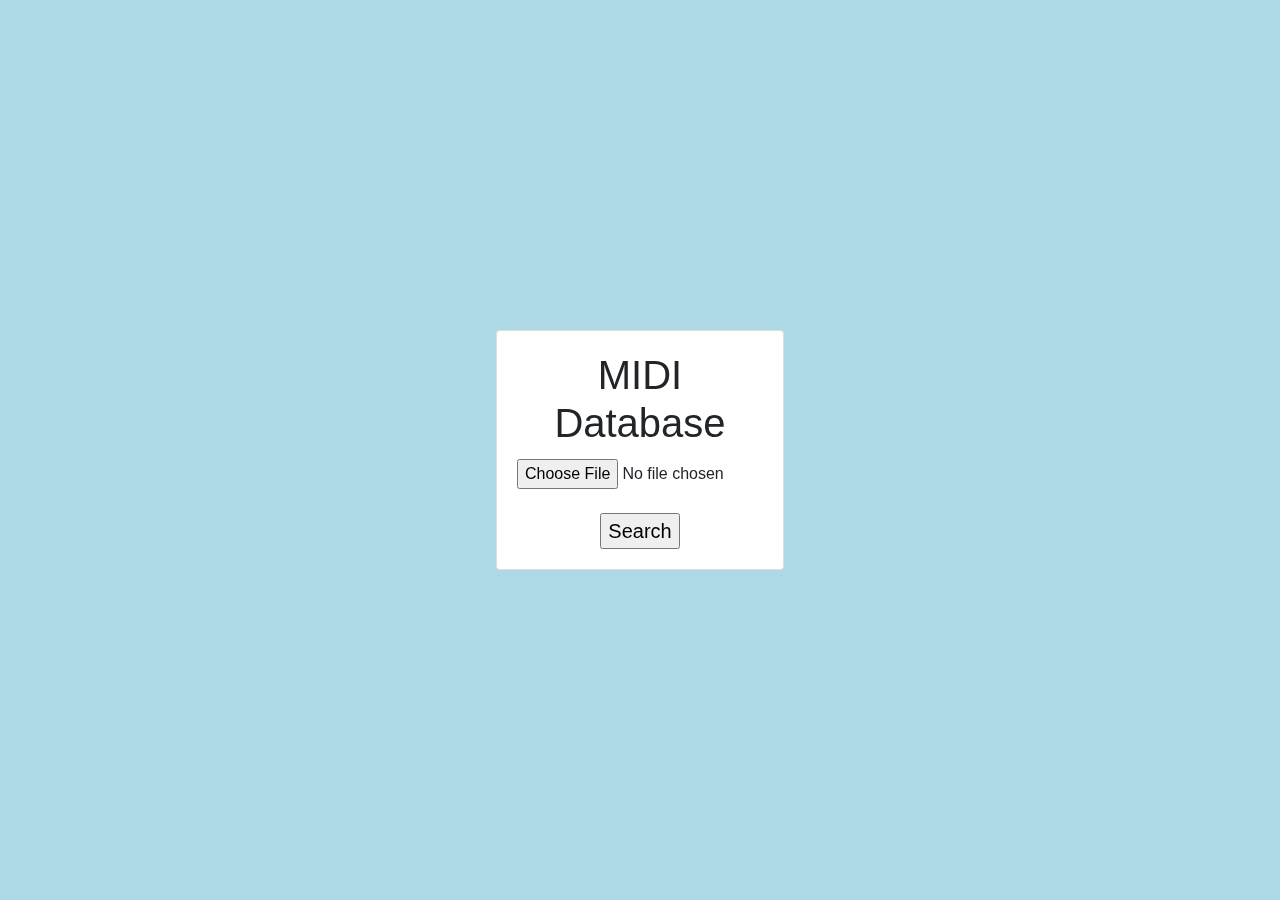
<file: templates/search.html>
<!-- MIDI FILE UPLOAD INPUT HAS ID 'midi-upload' -->
<!-- FILE SUBMIT BUTTON HAS ID 'midi-search' -->

<!DOCTYPE html>
<html lang="en">
<head>
    <meta charset="UTF-8">
    <title>MIDI Database</title>
    <!-- Required meta tags -->
    <meta charset="utf-8">
    <meta name="viewport" content="width=device-width, initial-scale=1, shrink-to-fit=no">

    <!-- Bootstrap CSS -->
    <link rel="stylesheet" href="https://cdn.jsdelivr.net/npm/bootstrap@4.0.0/dist/css/bootstrap.min.css" integrity="sha384-Gn5384xqQ1aoWXA+058RXPxPg6fy4IWvTNh0E263XmFcJlSAwiGgFAW/dAiS6JXm" crossorigin="anonymous">

    <link rel="stylesheet" type="text/css" href="assets/search.css">
</head>
<body>
    <div class="card text-center" style="width: 18rem;">
      <div class="card-body">
        <h1 class="card-title text-center">MIDI Database</h1>
          <input type="file" id="midi-upload" accept=".midi">
          <br></br>
          <input type="submit" value="Search" class="midi-search" id="midi-search">
      </div>
    </div>
</body>
</html>
</file>
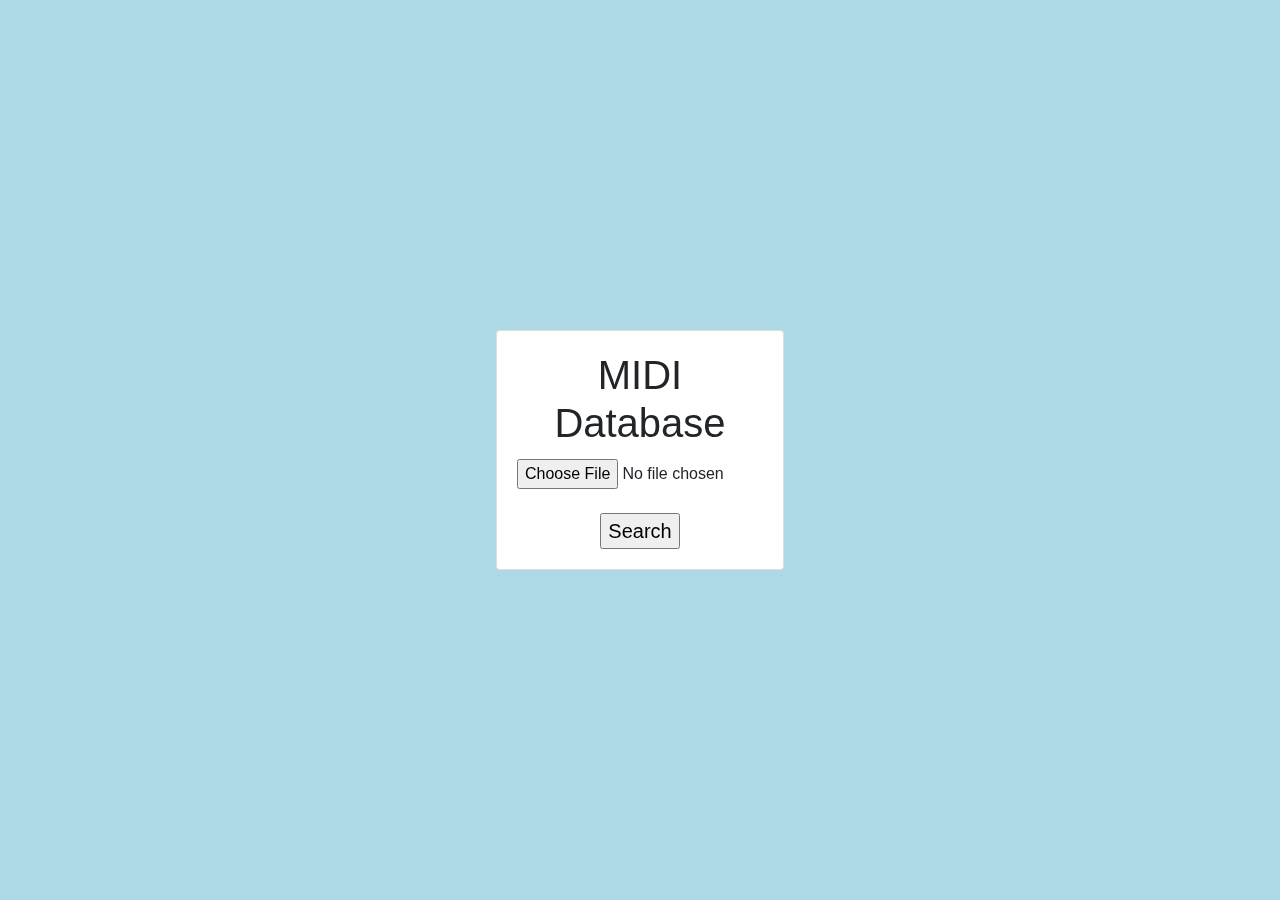
<file: templates/midi-database/search.html>
<!-- MIDI FILE UPLOAD INPUT HAS ID 'midi-upload' -->
<!-- FILE SUBMIT BUTTON HAS ID 'midi-search' -->

<!DOCTYPE html>
<html lang="en">
<head>
    <meta charset="UTF-8">
    <title>MIDI Database</title>
    <!-- Required meta tags -->
    <meta charset="utf-8">
    <meta name="viewport" content="width=device-width, initial-scale=1, shrink-to-fit=no">

    <!-- Bootstrap CSS -->
    <link rel="stylesheet" href="https://cdn.jsdelivr.net/npm/bootstrap@4.0.0/dist/css/bootstrap.min.css" integrity="sha384-Gn5384xqQ1aoWXA+058RXPxPg6fy4IWvTNh0E263XmFcJlSAwiGgFAW/dAiS6JXm" crossorigin="anonymous">

    <link rel="stylesheet" type="text/css" href="../assets/search.css">
</head>
<body>
    <div class="card text-center" style="width: 18rem;">
      <div class="card-body">
        <h1 class="card-title text-center">MIDI Database</h1>
              <input type="file" id="midi-upload" accept=".midi">
              <br></br>
              <input type="submit" value="Search" class="midi-search" id="midi-search" href=""{% url 'submit-midi' %}">
      </div>
    </div>
</body>
</html>
</file>
<file: templates/assets/search.css>
body {
  background-color: lightblue;
}

.card {
  position: fixed;
  top: 50%;
  left: 50%;
  transform: translate(-50%, -50%);
}

.divider{
    width:5px;
    height:5px;
    display:inline-block;
}

.midi-search {
  font-size:20px;
}
</file>
